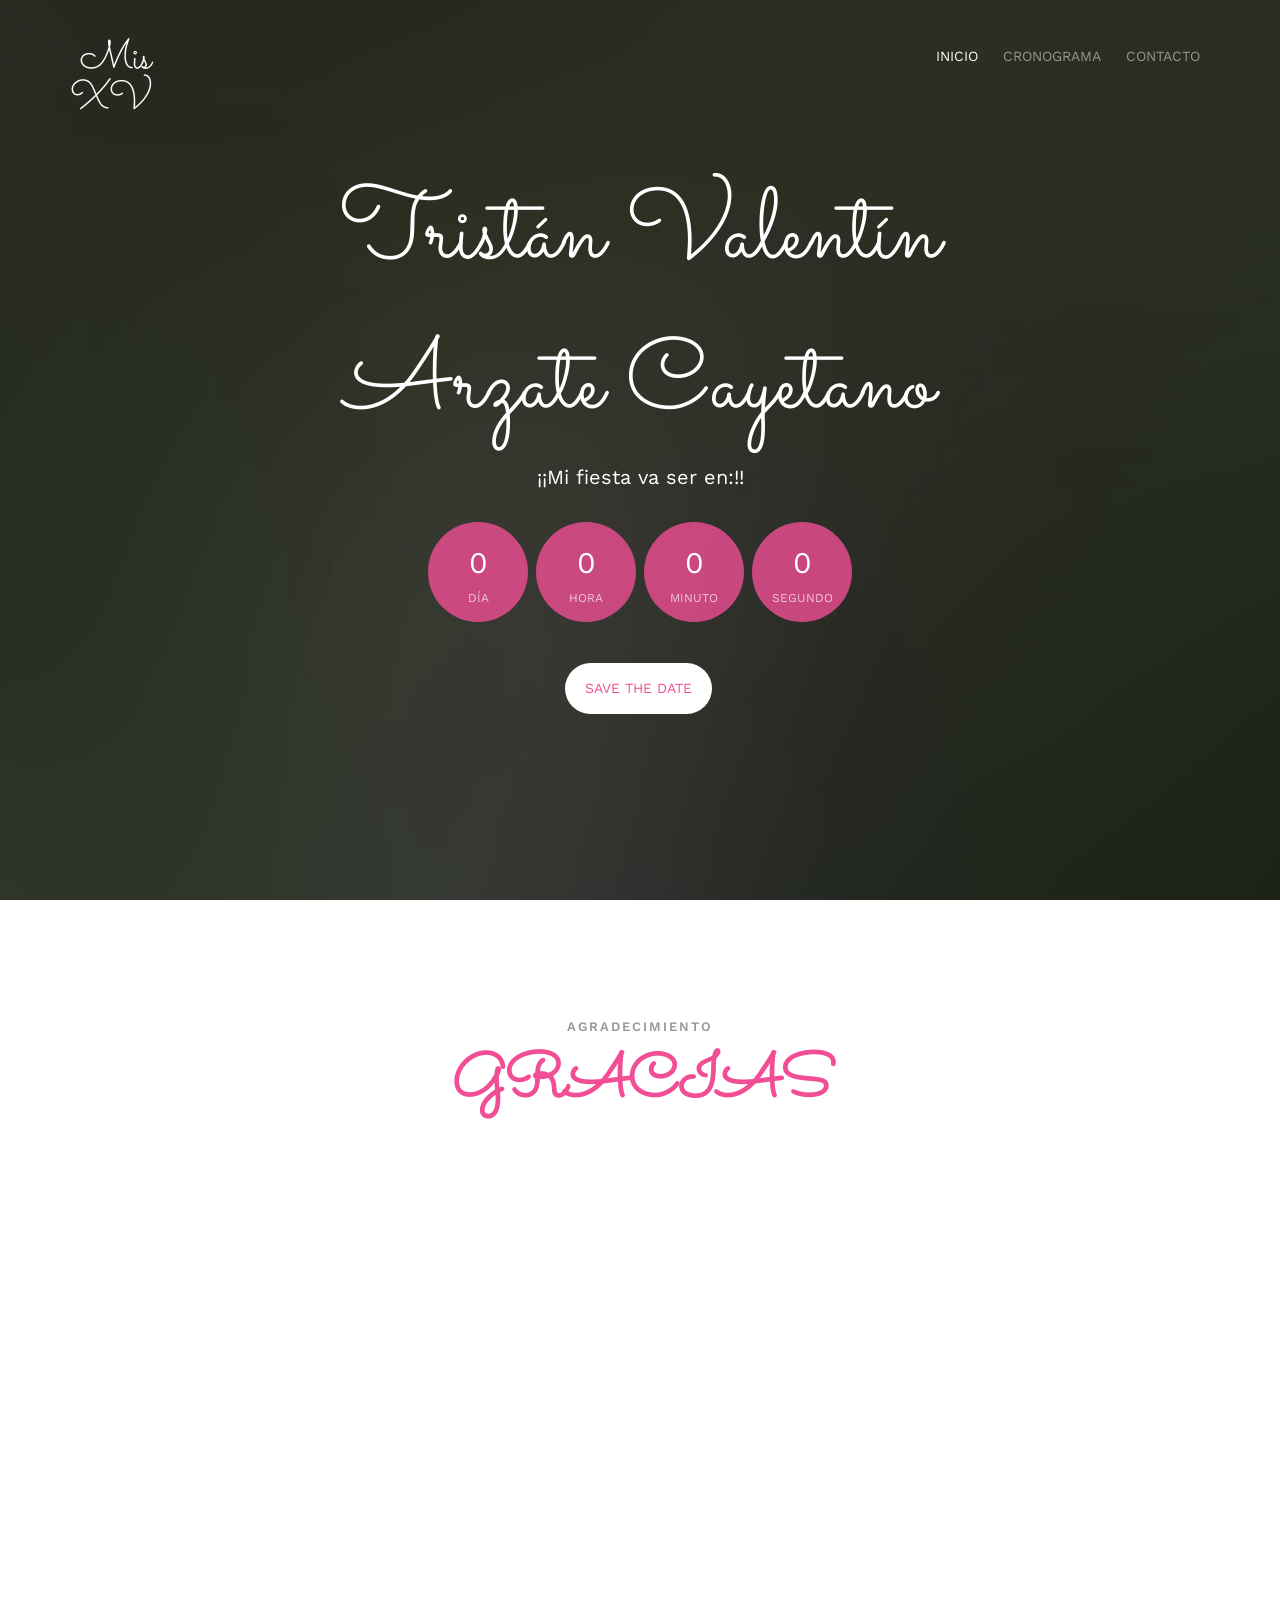
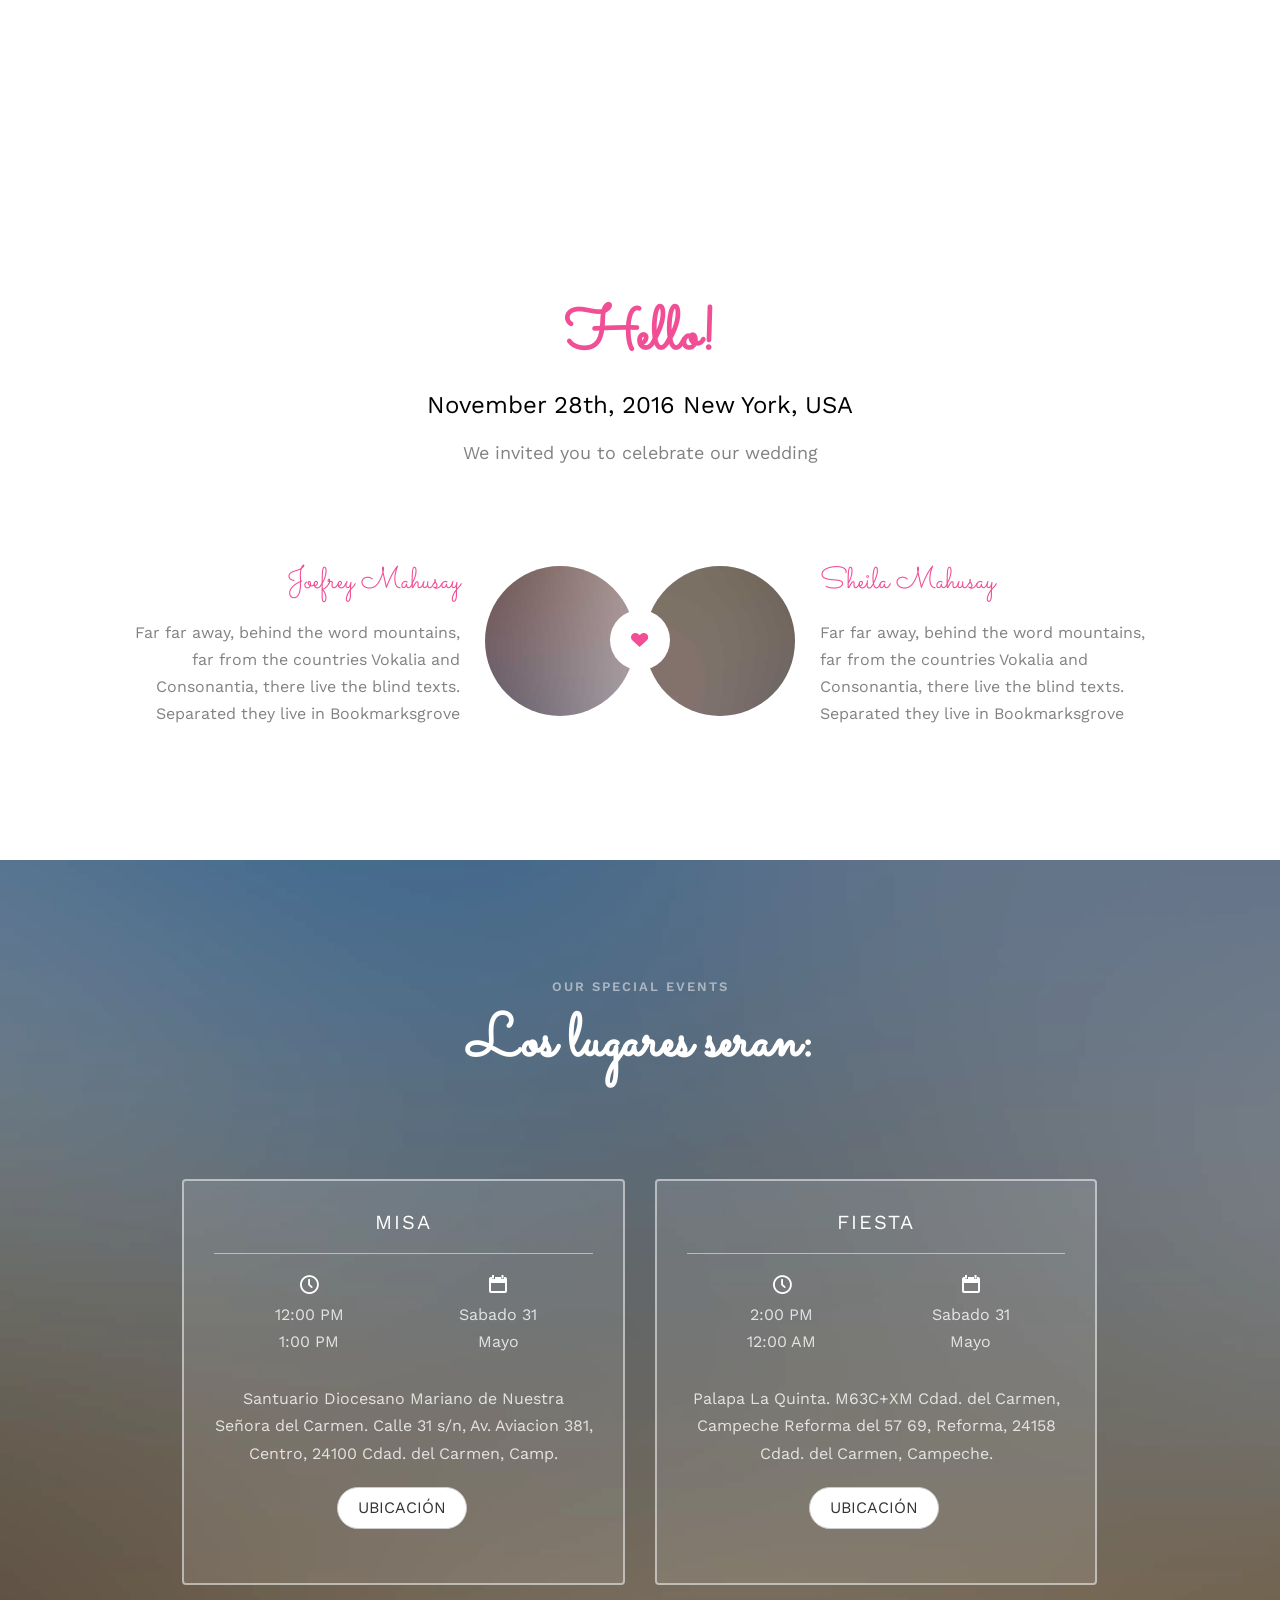
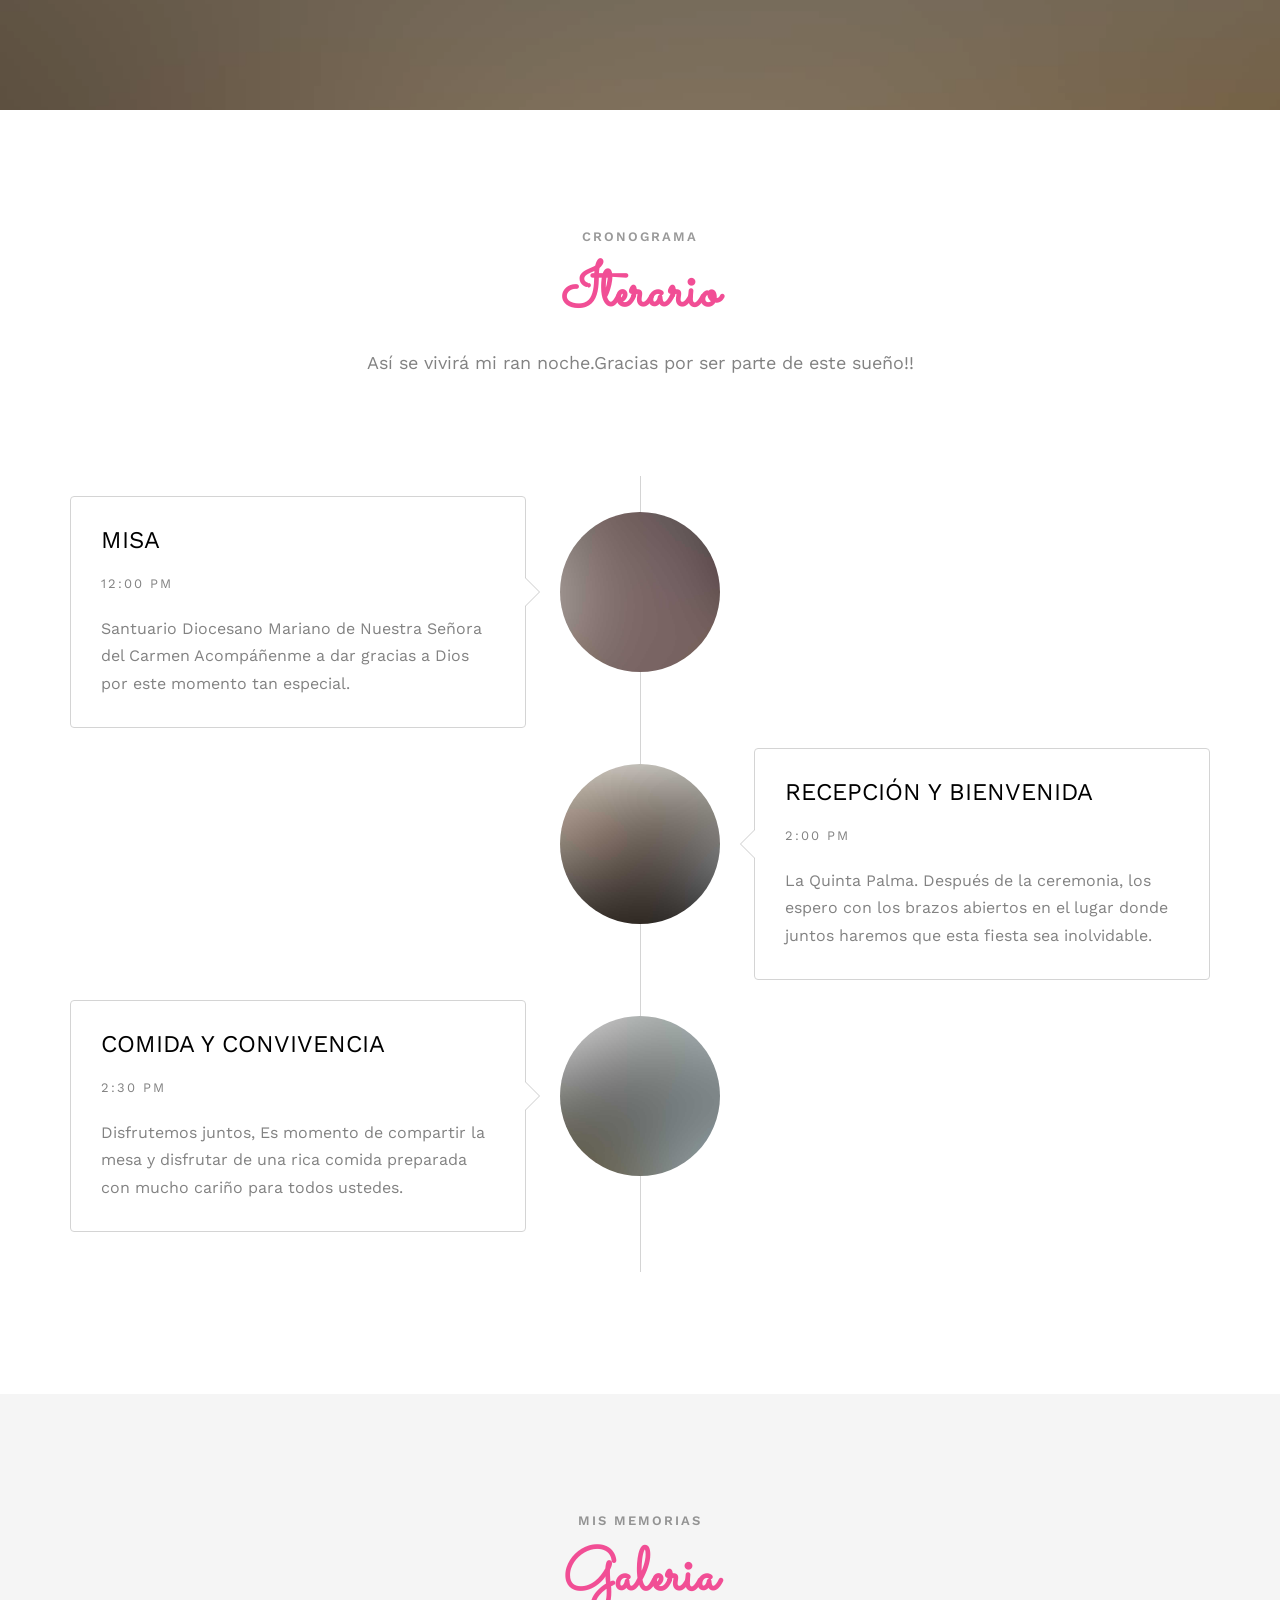
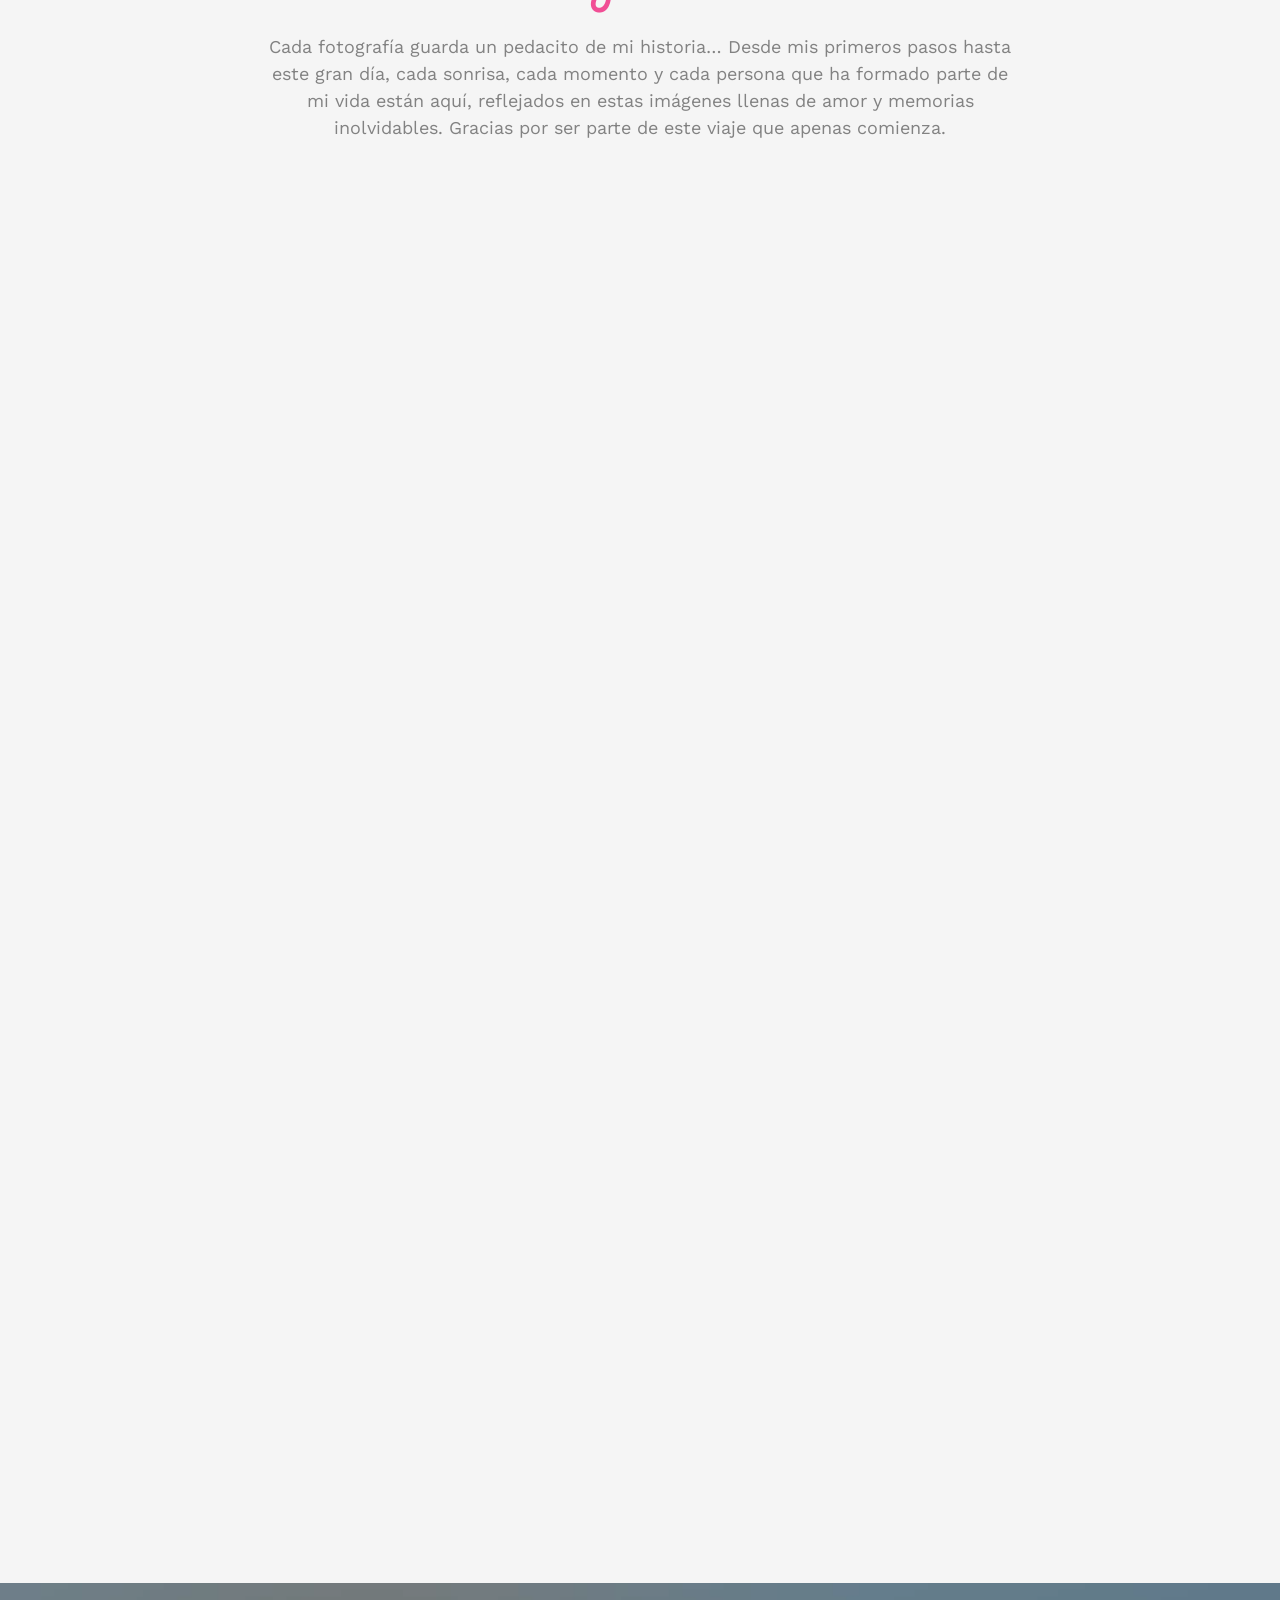
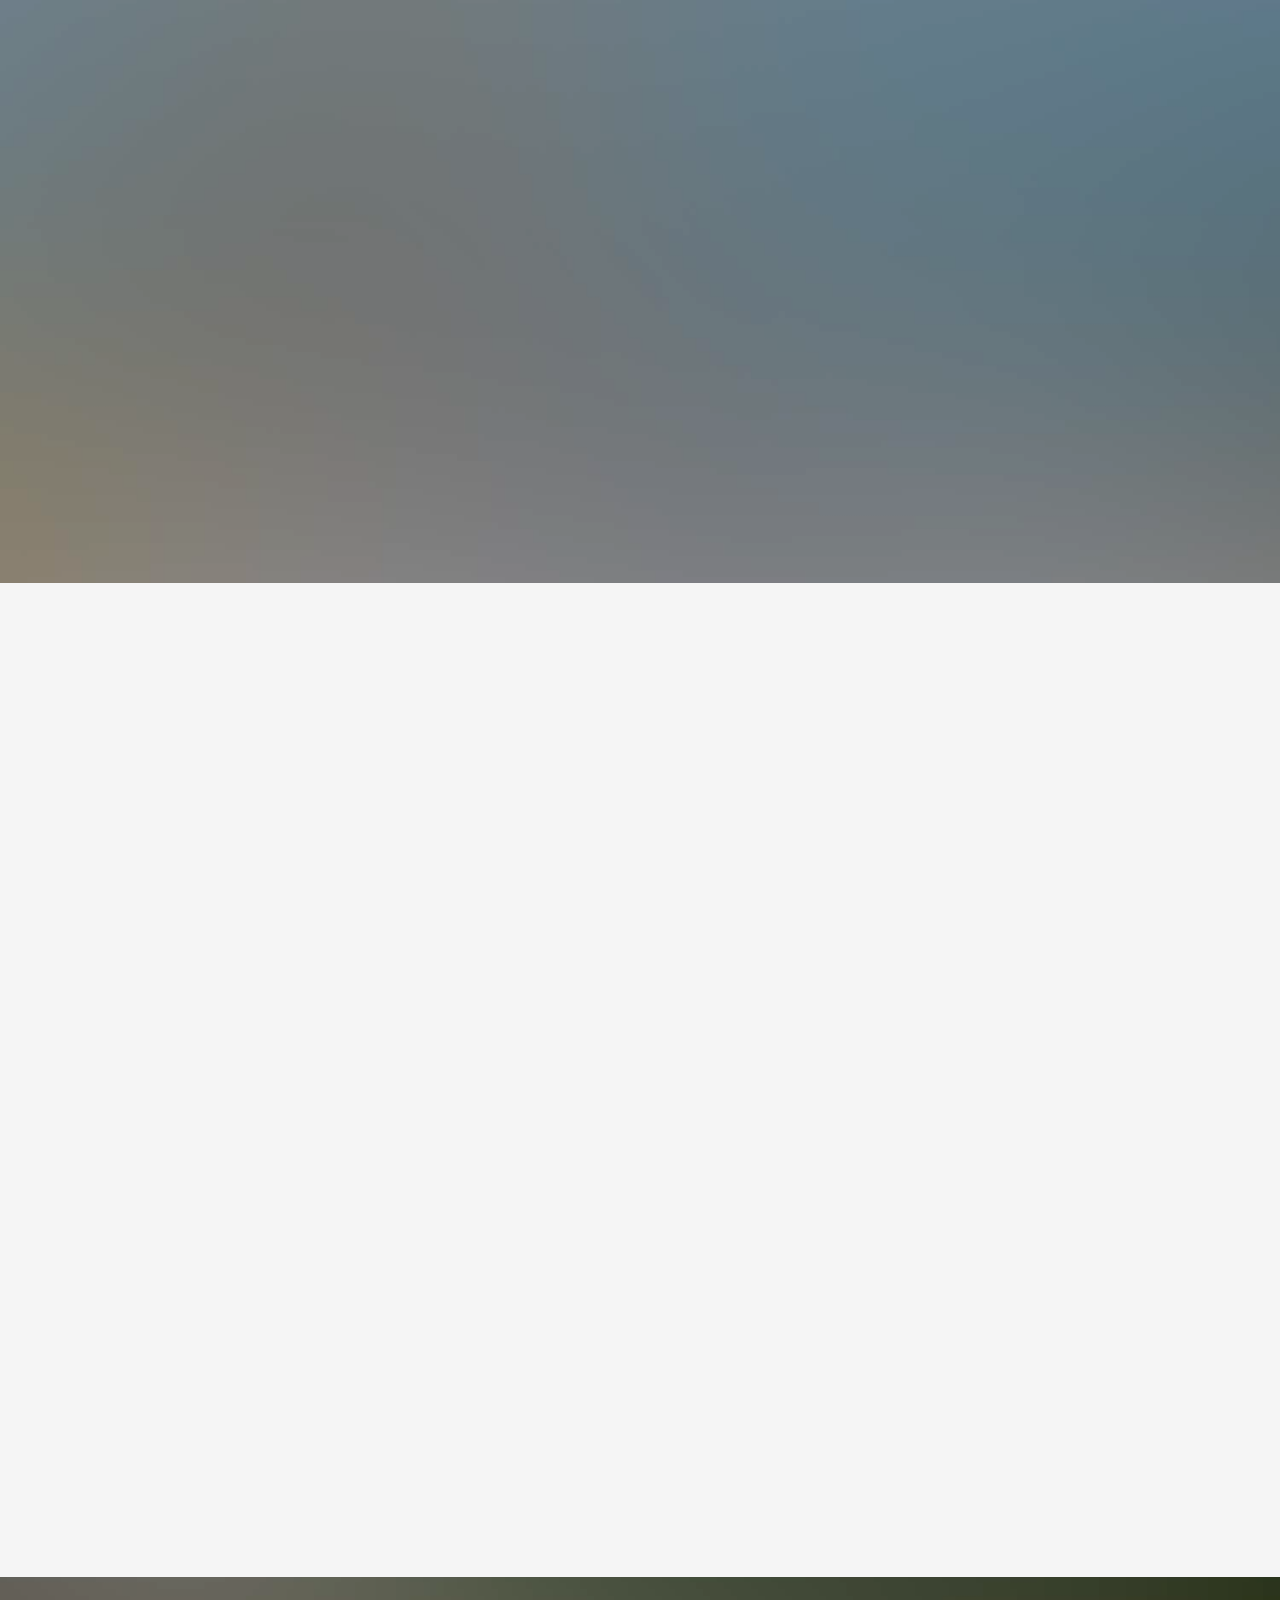
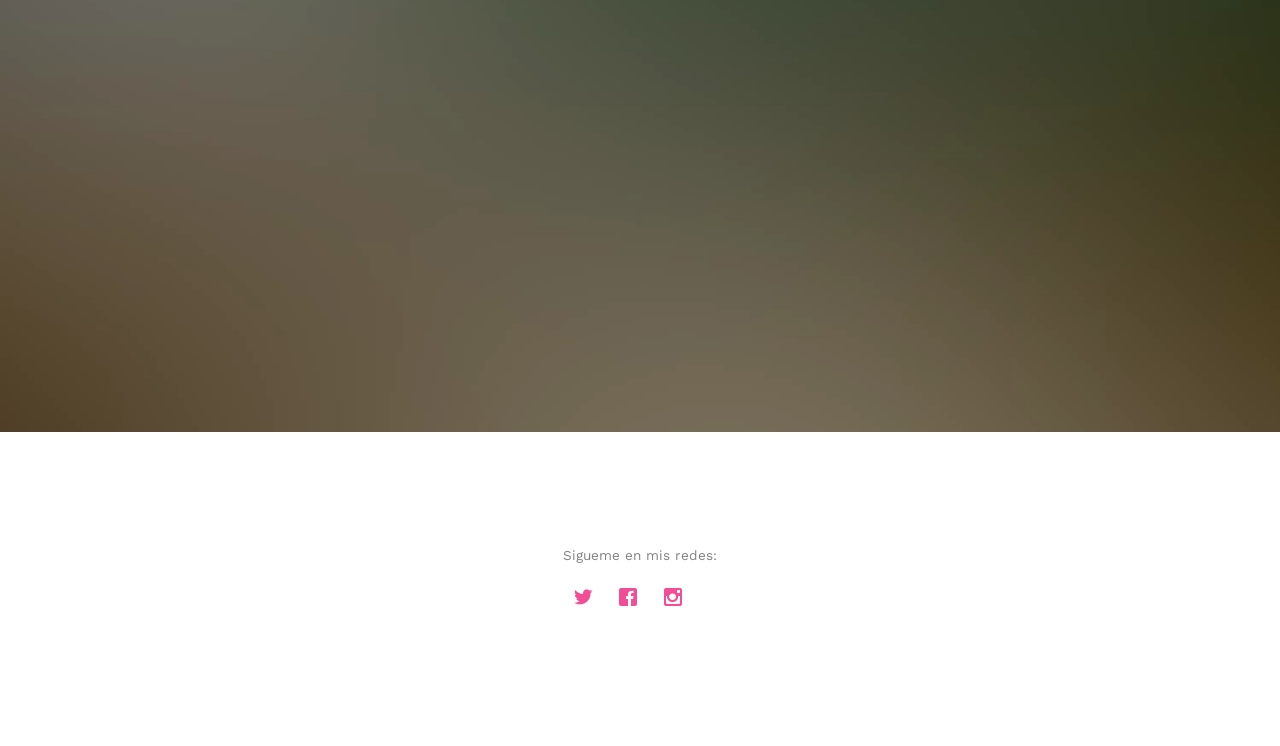
<file: index.html>
<!DOCTYPE html>
<!--[if lt IE 7]>      <html class="no-js lt-ie9 lt-ie8 lt-ie7"> <![endif]-->
<!--[if IE 7]>         <html class="no-js lt-ie9 lt-ie8"> <![endif]-->
<!--[if IE 8]>         <html class="no-js lt-ie9"> <![endif]-->
<!--[if gt IE 8]><!--> <html class="no-js"> <!--<![endif]-->
	<head>
	<meta charset="utf-8">
	<meta http-equiv="X-UA-Compatible" content="IE=edge">
	<title>Mis XV &mdash; 100% Free Fully Responsive HTML5 Template by FREEHTML5.co</title>
	<meta name="viewport" content="width=device-width, initial-scale=1">
	<meta name="description" content="Free HTML5 Template by FREEHTML5.CO" />
	<meta name="keywords" content="free html5, free template, free bootstrap, html5, css3, mobile first, responsive" />
	<meta name="author" content="FREEHTML5.CO" />

  <!-- 
	//////////////////////////////////////////////////////

	

	//////////////////////////////////////////////////////
	 -->

  	<!-- Facebook and Twitter integration -->
	<meta property="og:title" content=""/>
	<meta property="og:image" content=""/>
	<meta property="og:url" content=""/>
	<meta property="og:site_name" content=""/>
	<meta property="og:description" content=""/>
	<meta name="twitter:title" content="" />
	<meta name="twitter:image" content="" />
	<meta name="twitter:url" content="" />
	<meta name="twitter:card" content="" />

	<link href='https://fonts.googleapis.com/css?family=Work+Sans:400,300,600,400italic,700' rel='stylesheet' type='text/css'>
	<link href="https://fonts.googleapis.com/css?family=Sacramento" rel="stylesheet">
	
	<!-- Animate.css -->
	<link rel="stylesheet" href="css/animate.css">
	<!-- Icomoon Icon Fonts-->
	<link rel="stylesheet" href="css/icomoon.css">
	<!-- Bootstrap  -->
	<link rel="stylesheet" href="css/bootstrap.css">

	<!-- Magnific Popup -->
	<link rel="stylesheet" href="css/magnific-popup.css">

	<!-- Owl Carousel  -->
	<link rel="stylesheet" href="css/owl.carousel.min.css">
	<link rel="stylesheet" href="css/owl.theme.default.min.css">

	<!-- Theme style  -->
	<link rel="stylesheet" href="css/style.css">

	<!-- Modernizr JS -->
	<script src="js/modernizr-2.6.2.min.js"></script>
	<!-- FOR IE9 below -->
	<!--[if lt IE 9]>
	<script src="js/respond.min.js"></script>
	<![endif]-->

	</head>
	<body>
		
	<div class="fh5co-loader"></div>
	
	<div id="page">
	<nav class="fh5co-nav" role="navigation">
		<div class="container">
			<div class="row">
				<div class="col-xs-2">
					<div id="fh5co-logo"><a href="index.html">Mis XV<strong></strong></a></div>
				</div>
				<div class="col-xs-10 text-right menu-1">
					<ul>
						<li class="active"><a href="index.html">Inicio</a></li>
						<li><a href="#fh5co-couple-story">Cronograma</a></li>
						<!--<li class="has-dropdown">
							<a href="services.html">Services</a>
							<ul class="dropdown">
								<li><a href="#">Web Design</a></li>
								<li><a href="#">eCommerce</a></li>
								<li><a href="#">Branding</a></li>
								<li><a href="#">API</a></li>
							</ul>
						</li>
						<li class="has-dropdown">
							<a href="gallery.html">Gallery</a>
							<ul class="dropdown">
								<li><a href="#">HTML5</a></li>
								<li><a href="#">CSS3</a></li>
								<li><a href="#">Sass</a></li>
								<li><a href="#">jQuery</a></li>
							</ul>
						</li>-->
						<li><a href="https://wa.me/527121889838" target="_blank">Contacto</a></li>
					</ul>
				</div>
			</div>
			
		</div>
	</nav>

	<header id="fh5co-header" class="fh5co-cover" role="banner" style="background-image:url(images/img_bg_2.jpg);" data-stellar-background-ratio="0.5">
		<div class="overlay"></div>
		<div class="container">
			<div class="row">
				<div class="col-md-8 col-md-offset-2 text-center">
					<div class="display-t">
						<div class="display-tc animate-box" data-animate-effect="fadeIn">
							<h1>Tristán Valentín Arzate Cayetano</h1>
							<h2>¡¡Mi fiesta va ser en:!!</h2>
							<div class="simply-countdown simply-countdown-one"></div>
							<p><a href="#" class="btn btn-default btn-sm">Save the date</a></p>
						</div>
					</div>
				</div>
			</div>
		</div>
	</header>

	<div id="fh5co-testimonial">
		<div class="container">
			<div class="row">
				<div class="row animate-box">
					<div class="col-md-8 col-md-offset-2 text-center fh5co-heading">
						<span>AGRADECIMIENTO</span>
						<h2>GRACIAS</h2>
					</div>
				</div>
				<div class="row">
					<div class="col-md-12 animate-box">
						<div class="wrap-testimony">
							<div class="owl-carousel-fullwidth">
								<div class="item">
									<div class="testimony-slide active text-center">
										<figure>
											<img src="images/couple-1.jpg" alt="user">
										</figure>
										<span>Papás</span>
										<blockquote>
											<p>"Gracias, mamá y papá, por ser mi guía, mi fuerza y mi refugio.
												Por darme su amor cada día, por creer en mí y por hacer posible este momento tan especial.
												Este sueño de mis XV es también suyo, porque lo hemos construido juntos con amor.
												
												Con todo mi corazón, Tristán"</p>
										</blockquote>
									</div>
								</div>
								<div class="item">
									<div class="testimony-slide active text-center">
										<figure>
											<img src="images/couple-2.jpg" alt="user">
										</figure>
										<span>Famila</span>
										<blockquote>
											<p>"Gracias por estar presente en cada paso de mi vida.
												Por su apoyo, sus abrazos y sus palabras que siempre me animan.
												Hoy celebro mis XV años con alegría porque los tengo a ustedes a mi lado.
												
												Con cariño, Tristán."</p>
										</blockquote>
									</div>
								</div>
								<div class="item">
									<div class="testimony-slide active text-center">
										<figure>
											<img src="images/couple-3.jpg" alt="user">
										</figure>
										<span>Invitados</span>
										<blockquote>
											<p>"Gracias por acompañarme en este día tan importante.
												Su presencia ilumina mi fiesta y llena mi corazón de felicidad.
												Espero que esta noche sea tan especial para ustedes como lo es para mí.
												
												Con mucha emoción, Tristán."</p>
										</blockquote>
									</div>
								</div>
							</div>
						</div>
					</div>
				</div>
			</div>
		</div>
	</div>

	<div id="fh5co-couple">
		<div class="container">
			<div class="row">
				<div class="col-md-8 col-md-offset-2 text-center fh5co-heading animate-box">
					<h2>Hello!</h2>
					<h3>November 28th, 2016 New York, USA</h3>
					<p>We invited you to celebrate our wedding</p>
				</div>
			</div>
			<div class="couple-wrap animate-box">
				<div class="couple-half">
					<div class="groom">
						<img src="images/groom.jpg" alt="groom" class="img-responsive">
					</div>
					<div class="desc-groom">
						<h3>Joefrey Mahusay</h3>
						<p>Far far away, behind the word mountains, far from the countries Vokalia and Consonantia, there live the blind texts. Separated they live in Bookmarksgrove</p>
					</div>
				</div>
				<p class="heart text-center"><i class="icon-heart2"></i></p>
				<div class="couple-half">
					<div class="bride">
						<img src="images/bride.jpg" alt="groom" class="img-responsive">
					</div>
					<div class="desc-bride">
						<h3>Sheila Mahusay</h3>
						<p>Far far away, behind the word mountains, far from the countries Vokalia and Consonantia, there live the blind texts. Separated they live in Bookmarksgrove</p>
					</div>
				</div>
			</div>
		</div>
	</div>

	<div id="fh5co-event" class="fh5co-bg" style="background-image:url(images/img_bg_3.jpg);">
		<div class="overlay"></div>
		<div class="container">
			<div class="row">
				<div class="col-md-8 col-md-offset-2 text-center fh5co-heading animate-box">
					<span>Our Special Events</span>
					<h2>Los lugares seran:</h2>
				</div>
			</div>
			<div class="row">
				<div class="display-t">
					<div class="display-tc">
						<div class="col-md-10 col-md-offset-1">
							<div class="col-md-6 col-sm-6 text-center">
								<div class="event-wrap animate-box">
									<h3>Misa</h3>
									<div class="event-col">
										<i class="icon-clock"></i>
										<span>12:00 PM</span>
										<span>1:00 PM</span>
									</div>
									<div class="event-col">
										<i class="icon-calendar"></i>
										<span>Sabado 31</span>
										<span>Mayo</span>
									</div>
								<p>Santuario Diocesano Mariano de Nuestra Señora del Carmen. Calle 31 s/n, Av. Aviacion 381, Centro, 24100 Cdad. del Carmen, Camp.</p>
									<p><a href="https://maps.app.goo.gl/aw6MvXLF7DSbNkbe9" class="btn btn-default btn-sm">UBICACIÓN</a></p>
								</div>
							</div>
							<div class="col-md-6 col-sm-6 text-center">
								<div class="event-wrap animate-box">
									<h3>Fiesta</h3>
									<div class="event-col">
										<i class="icon-clock"></i>
										<span>2:00 PM</span>
										<span>12:00 AM</span>
									</div>
									<div class="event-col">
										<i class="icon-calendar"></i>
										<span>Sabado 31</span>
										<span>Mayo</span>
									</div>
									<p>Palapa La Quinta. M63C+XM Cdad. del Carmen, Campeche Reforma del 57 69, Reforma, 24158 Cdad. del Carmen, Campeche.</p>
									<p><a href="https://maps.app.goo.gl/PUahSH8vD7LzbbPcA" class="btn btn-default btn-sm">UBICACIÓN</a></p>
								</div>
							</div>
						</div>
					</div>
				</div>
			</div>
		</div>
	</div>

	<div id="fh5co-couple-story">
		<div class="container">
			<div class="row">
				<div class="col-md-8 col-md-offset-2 text-center fh5co-heading animate-box">
					<span>Cronograma</span>
					<h2>Iterario</h2>
					<p>Así se vivirá mi ran noche.Gracias por ser parte de este sueño!!</p>
				</div>
			</div>
			<div class="row">
				<div class="col-md-12 col-md-offset-0">
					<ul class="timeline animate-box">
						<li class="animate-box">
							<div class="timeline-badge" style="background-image:url(images/couple-1.jpg);"></div>
							<div class="timeline-panel">
								<div class="timeline-heading">
									<h3 class="timeline-title">MISA</h3>
									<span class="date">12:00 PM</span>
								</div>
								<div class="timeline-body">
									<p>Santuario Diocesano Mariano de Nuestra Señora del Carmen Acompáñenme a dar gracias a Dios por este momento tan especial.</p>
								</div>
							</div>
						</li>
						<li class="timeline-inverted animate-box">
							<div class="timeline-badge" style="background-image:url(images/couple-2.jpg);"></div>
							<div class="timeline-panel">
								<div class="timeline-heading">
									<h3 class="timeline-title">RECEPCIÓN Y BIENVENIDA</h3>
									<span class="date">2:00 PM</span>
								</div>
								<div class="timeline-body">
									<p>La Quinta Palma. Después de la ceremonia, los espero con los brazos abiertos en el lugar donde juntos haremos que esta fiesta sea inolvidable.</p>
								</div>
							</div>
						</li>
						<li class="animate-box">
							<div class="timeline-badge" style="background-image:url(images/couple-3.jpg);"></div>
							<div class="timeline-panel">
								<div class="timeline-heading">
									<h3 class="timeline-title">COMIDA Y CONVIVENCIA</h3>
									<span class="date">2:30 PM</span>
								</div>
								<div class="timeline-body">
									<p>Disfrutemos juntos, Es momento de compartir la mesa y disfrutar de una rica comida preparada con mucho cariño para todos ustedes.</p>
								</div>
							</div>
						</li>
			    	</ul>
				</div>
			</div>
		</div>
	</div>

	<div id="fh5co-gallery" class="fh5co-section-gray">
		<div class="container">
			<div class="row">
				<div class="col-md-8 col-md-offset-2 text-center fh5co-heading animate-box">
					<span>Mis Memorias</span>
					<h2>Galeria</h2>
					<p>Cada fotografía guarda un pedacito de mi historia…
					    Desde mis primeros pasos hasta este gran día, cada sonrisa, cada momento y cada persona que ha formado parte de mi vida están aquí, reflejados en estas imágenes llenas de amor y memorias inolvidables.
						Gracias por ser parte de este viaje que apenas comienza.
					</p>
				</div>
			</div>
			<div class="row row-bottom-padded-md">
				<div class="col-md-12">
					<ul id="fh5co-gallery-list">
						
						<li class="one-third animate-box" data-animate-effect="fadeIn" style="background-image: url(images/gallery-1.jpg); "> 
						<a href="images/gallery-1.jpg">
							<div class="case-studies-summary">
								<span>Niñes</span>
								<h2>Descripcion de la imagen</h2>
							</div>
						</a>
					</li>
					<li class="one-third animate-box" data-animate-effect="fadeIn" style="background-image: url(images/gallery-2.jpg); ">
						<a href="#" class="color-2">
							<div class="case-studies-summary">
								<span>Infancia</span>
								<h2>Descripcion de la imagen</h2>
							</div>
						</a>
					</li>


					<li class="one-third animate-box" data-animate-effect="fadeIn" style="background-image: url(images/gallery-3.jpg); ">
						<a href="#" class="color-3">
							<div class="case-studies-summary">
								<span>Adolecencia</span>
								<h2>Descripcion de la imagen</h2>
							</div>
						</a>
					</li>
					<li class="one-third animate-box" data-animate-effect="fadeIn" style="background-image: url(images/gallery-4.jpg); ">
						<a href="#" class="color-4">
							<div class="case-studies-summary">
								<span>12 Photos</span>
								<h2>Company's Conference Room</h2>
							</div>
						</a>
					</li>

						<li class="one-third animate-box" data-animate-effect="fadeIn" style="background-image: url(images/gallery-5.jpg); ">
							<a href="#" class="color-3">
								<div class="case-studies-summary">
									<span>50 Photos</span>
									<h2>Useful baskets</h2>
								</div>
							</a>
						</li>
						<li class="one-third animate-box" data-animate-effect="fadeIn" style="background-image: url(images/gallery-6.jpg); ">
							<a href="#" class="color-4">
								<div class="case-studies-summary">
									<span>45 Photos</span>
									<h2>Skater man in the road</h2>
								</div>
							</a>
						</li>

						<li class="one-third animate-box" data-animate-effect="fadeIn" style="background-image: url(images/gallery-7.jpg); ">
							<a href="#" class="color-4">
								<div class="case-studies-summary">
									<span>35 Photos</span>
									<h2>Two Glas of Juice</h2>
								</div>
							</a>
						</li>

						<li class="one-third animate-box" data-animate-effect="fadeIn" style="background-image: url(images/gallery-8.jpg); "> 
							<a href="#" class="color-5">
								<div class="case-studies-summary">
									<span>90 Photos</span>
									<h2>Timer starts now!</h2>
								</div>
							</a>
						</li>
						<li class="one-third animate-box" data-animate-effect="fadeIn" style="background-image: url(images/gallery-9.jpg); ">
							<a href="#" class="color-6">
								<div class="case-studies-summary">
									<span>56 Photos</span>
									<h2>Beautiful sunset</h2>
								</div>
							</a>
						</li>
					</ul>		
				</div>
			</div>
		</div>
	</div>

	<div id="fh5co-counter" class="fh5co-bg fh5co-counter" style="background-image:url(images/img_bg_5.jpg);">
		<div class="overlay"></div>
		<div class="container">
			<div class="row">
				<div class="display-t">
					<div class="display-tc">
						<div class="col-md-3 col-sm-6 animate-box">
							<div class="feature-center">
								<span class="icon">
									<i class="icon-users"></i>
								</span>

								<span class="counter js-counter" data-from="0" data-to="500" data-speed="5000" data-refresh-interval="50">1</span>
								<span class="counter-label">Estimated Guest</span>

							</div>
						</div>
						<div class="col-md-3 col-sm-6 animate-box">
							<div class="feature-center">
								<span class="icon">
									<i class="icon-user"></i>
								</span>

								<span class="counter js-counter" data-from="0" data-to="1000" data-speed="5000" data-refresh-interval="50">1</span>
								<span class="counter-label">We Catter</span>
							</div>
						</div>
						<div class="col-md-3 col-sm-6 animate-box">
							<div class="feature-center">
								<span class="icon">
									<i class="icon-calendar"></i>
								</span>
								<span class="counter js-counter" data-from="0" data-to="402" data-speed="5000" data-refresh-interval="50">1</span>
								<span class="counter-label">Events Done</span>
							</div>
						</div>
						<div class="col-md-3 col-sm-6 animate-box">
							<div class="feature-center">
								<span class="icon">
									<i class="icon-clock"></i>
								</span>

								<span class="counter js-counter" data-from="0" data-to="2345" data-speed="5000" data-refresh-interval="50">1</span>
								<span class="counter-label">Hours Spent</span>

							</div>
						</div>
					</div>
				</div>
			</div>
		</div>
	</div>

	<div id="fh5co-services" class="fh5co-section-gray">
		<div class="container">
			
			<div class="row animate-box">
				<div class="col-md-8 col-md-offset-2 text-center fh5co-heading">
					<h2>We Offer Services</h2>
					<p>Dignissimos asperiores vitae velit veniam totam fuga molestias accusamus alias autem provident. Odit ab aliquam dolor eius.</p>
					<p><a href="https://mesaderegalos.liverpool.com.mx/milistaderegalos/51654977" class="btn btn-default btn-sm">Regalar</a></p>
				</div>
			</div>

			<div class="row">
				<div class="col-md-6 animate-box">
					<div class="fh5co-video fh5co-bg" style="background-image: url(images/img_bg_3.jpg); ">
						<a href="https://vimeo.com/channels/staffpicks/93951774" class="popup-vimeo"><i class="icon-video2"></i></a>
						<div class="overlay"></div>
					</div>
				</div>
			</div>

			
		</div>
	</div>


	<div id="fh5co-started" class="fh5co-bg" style="background-image:url(images/img_bg_4.jpg);">
		<div class="overlay"></div>
		<div class="container">
			<div class="row animate-box">
				<div class="col-md-8 col-md-offset-2 text-center fh5co-heading">
					<h2>Are You Attending?</h2>
					<p>Please Fill-up the form to notify you that you're attending. Thanks.</p>
				</div>
			</div>
			<div class="row animate-box">
				<div class="col-md-10 col-md-offset-1">
					<form class="form-inline">
						<div class="col-md-4 col-sm-4">
							<div class="form-group">
								<label for="name" class="sr-only">Name</label>
								<input type="name" class="form-control" id="name" placeholder="Name">
							</div>
						</div>
						<div class="col-md-4 col-sm-4">
							<div class="form-group">
								<label for="email" class="sr-only">Email</label>
								<input type="email" class="form-control" id="email" placeholder="Email">
							</div>
						</div>
						<div class="col-md-4 col-sm-4">
							<button type="submit" class="btn btn-default btn-block">I am Attending</button>
						</div>
					</form>
				</div>
			</div>
		</div>
	</div>

	<footer id="fh5co-footer" role="contentinfo">
		<div class="container">

			<div class="row copyright">
				<div class="col-md-12 text-center">
					<p>
						<small class="block">Sigueme en mis redes:</small> 
						<!--<small class="block">Designed by <a href="http://freehtml5.co/" target="_blank">FREEHTML5.co</a> Demo Images: <a href="http://unsplash.co/" target="_blank">Unsplash</a></small>-->
					</p>
					<p>
						<ul class="fh5co-social-icons">
							<li><a href="#"><i class="icon-twitter"></i></a></li>
							<li><a href="#"><i class="icon-facebook"></i></a></li>
							<li><a href="#"><i class="icon-instagram"></i></a></li>
							<li><a href="#"><i class="icon-whatsapp"></i></a></li>
						</ul>
					</p>
				</div>
			</div>

		</div>
	</footer>
	</div>

	<div class="gototop js-top">
		<a href="#" class="js-gotop"><i class="icon-arrow-up"></i></a>
	</div>
	
	<!-- jQuery -->
	<script src="js/jquery.min.js"></script>
	<!-- jQuery Easing -->
	<script src="js/jquery.easing.1.3.js"></script>
	<!-- Bootstrap -->
	<script src="js/bootstrap.min.js"></script>
	<!-- Waypoints -->
	<script src="js/jquery.waypoints.min.js"></script>
	<!-- Carousel -->
	<script src="js/owl.carousel.min.js"></script>
	<!-- countTo -->
	<script src="js/jquery.countTo.js"></script>

	<!-- Stellar -->
	<script src="js/jquery.stellar.min.js"></script>
	<!-- Magnific Popup -->
	<script src="js/jquery.magnific-popup.min.js"></script>
	<script src="js/magnific-popup-options.js"></script>

	<!-- // <script src="https://cdnjs.cloudflare.com/ajax/libs/prism/0.0.1/prism.min.js"></script> -->
	<script src="js/simplyCountdown.js"></script>
	<!-- Main -->
	<script src="js/main.js"></script>

	<script>
    var d = new Date(new Date().getTime() + 200 * 120 * 120 * 2000);

    // default example
    simplyCountdown('.simply-countdown-one', {
    year: 2025,
    month: 5,
    day: 30,
    hours: 29,
    minutes: 60,
    seconds: 0
});

    //jQuery example
    $('#simply-countdown-losange').simplyCountdown({
        year: d.getFullYear(),
        month: d.getMonth() + 1,
        day: d.getDate(),
        enableUtc: false
    });
</script>

	</body>
</html>
</file>
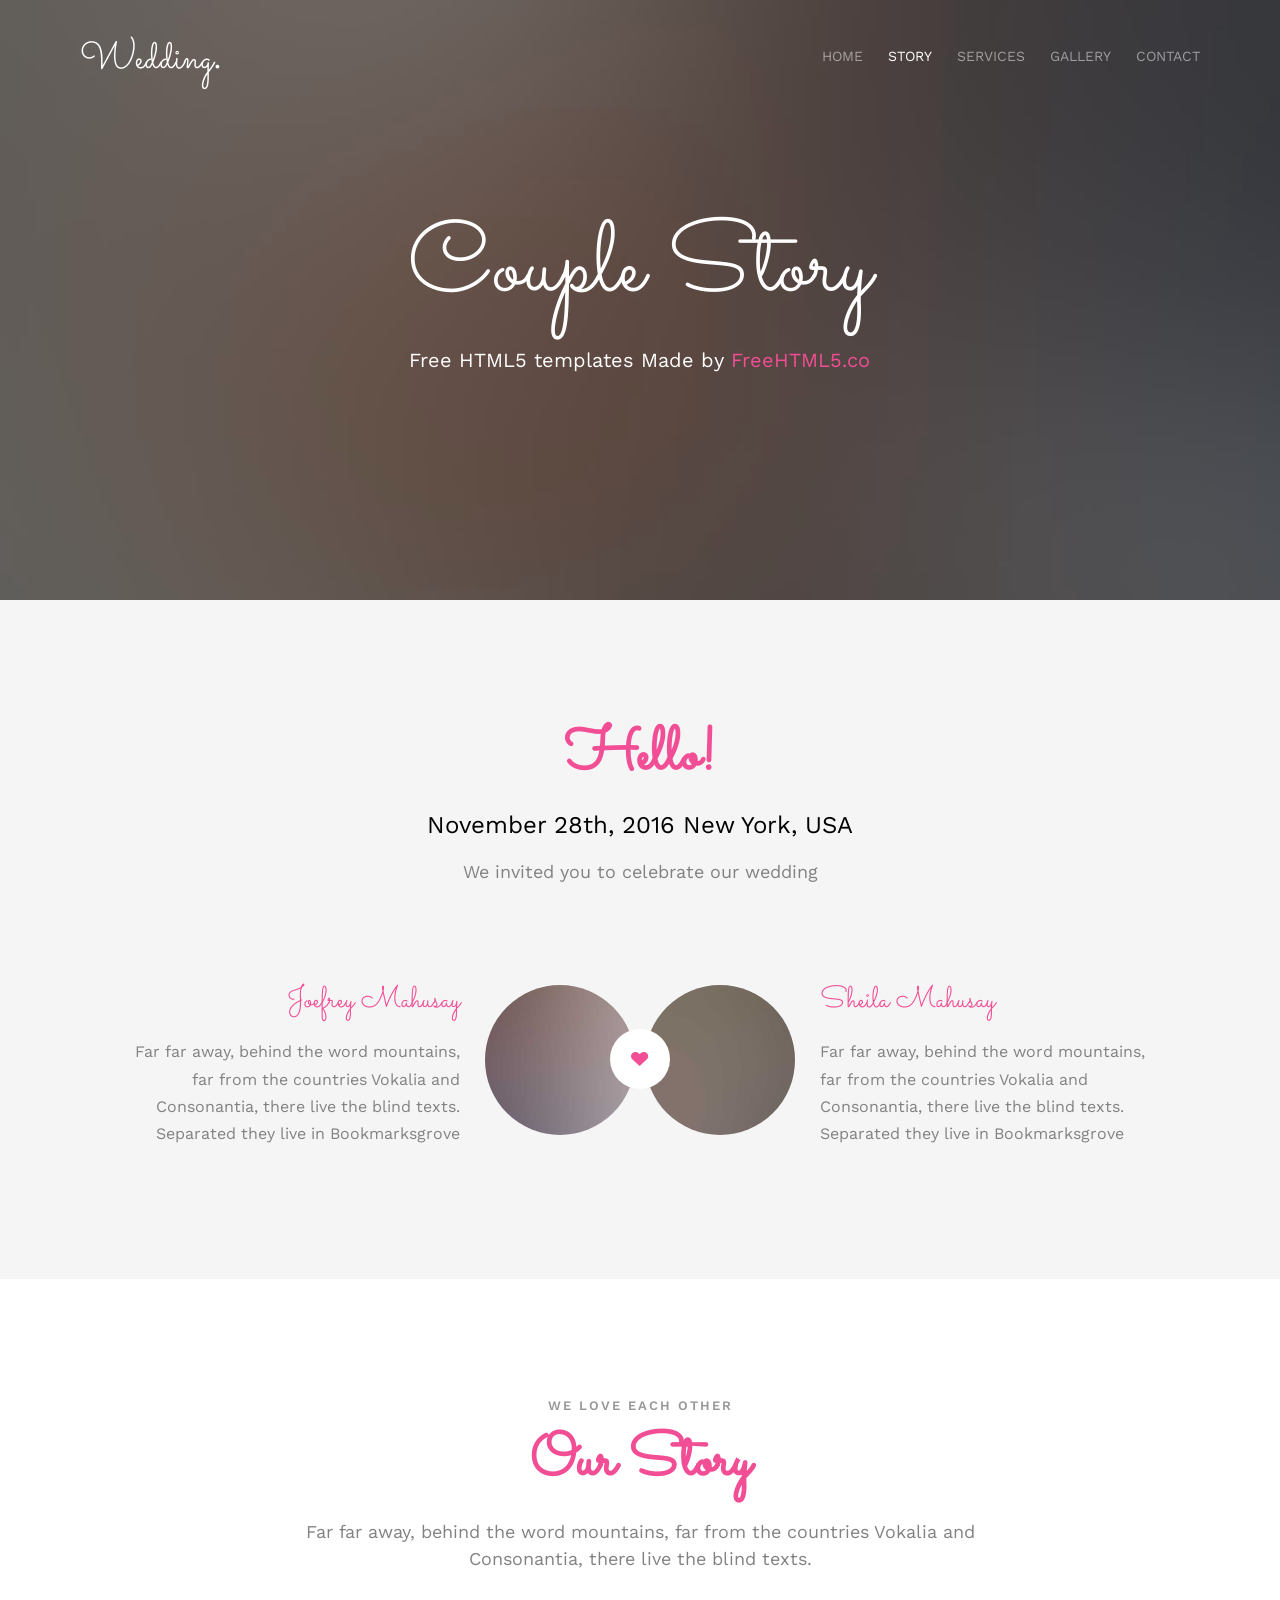
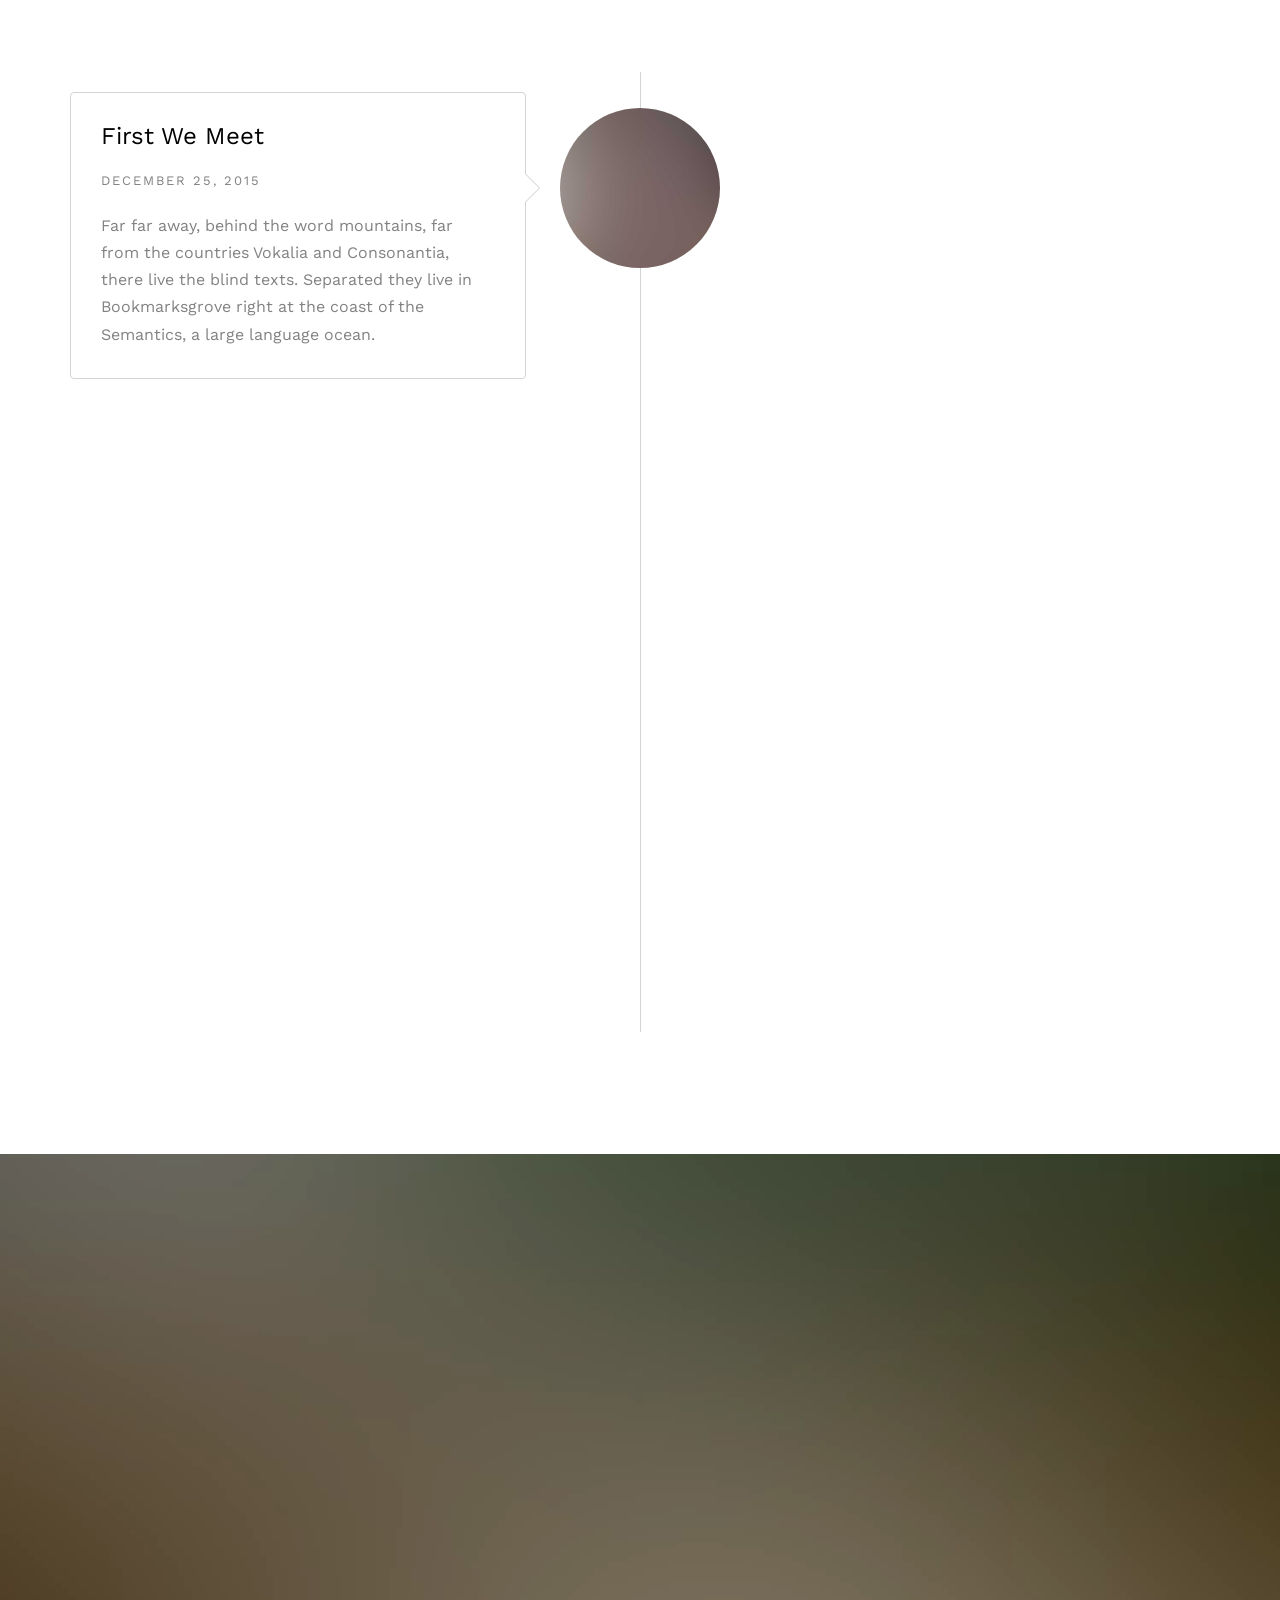
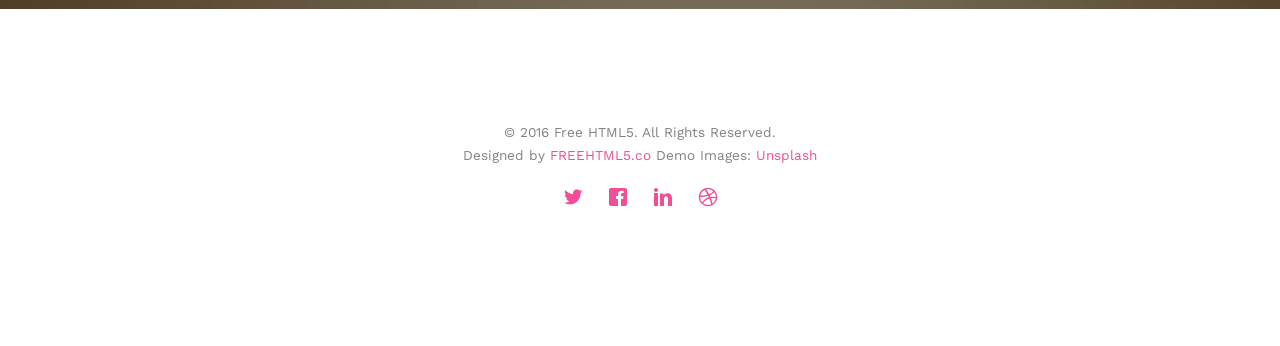
<file: about.html>
<!DOCTYPE html>
<!--[if lt IE 7]>      <html class="no-js lt-ie9 lt-ie8 lt-ie7"> <![endif]-->
<!--[if IE 7]>         <html class="no-js lt-ie9 lt-ie8"> <![endif]-->
<!--[if IE 8]>         <html class="no-js lt-ie9"> <![endif]-->
<!--[if gt IE 8]><!--> <html class="no-js"> <!--<![endif]-->
	<head>
	<meta charset="utf-8">
	<meta http-equiv="X-UA-Compatible" content="IE=edge">
	<title>Wedding &mdash; 100% Free Fully Responsive HTML5 Template by FREEHTML5.co</title>
	<meta name="viewport" content="width=device-width, initial-scale=1">
	<meta name="description" content="Free HTML5 Template by FREEHTML5.CO" />
	<meta name="keywords" content="free html5, free template, free bootstrap, html5, css3, mobile first, responsive" />
	<meta name="author" content="FREEHTML5.CO" />

  <!-- 
	//////////////////////////////////////////////////////

	FREE HTML5 TEMPLATE 
	DESIGNED & DEVELOPED by FREEHTML5.CO
		
	Website: 		http://freehtml5.co/
	Email: 			info@freehtml5.co
	Twitter: 		http://twitter.com/fh5co
	Facebook: 		https://www.facebook.com/fh5co

	//////////////////////////////////////////////////////
	 -->

  	<!-- Facebook and Twitter integration -->
	<meta property="og:title" content=""/>
	<meta property="og:image" content=""/>
	<meta property="og:url" content=""/>
	<meta property="og:site_name" content=""/>
	<meta property="og:description" content=""/>
	<meta name="twitter:title" content="" />
	<meta name="twitter:image" content="" />
	<meta name="twitter:url" content="" />
	<meta name="twitter:card" content="" />

	<link href='https://fonts.googleapis.com/css?family=Work+Sans:400,300,600,400italic,700' rel='stylesheet' type='text/css'>
	<link href="https://fonts.googleapis.com/css?family=Sacramento" rel="stylesheet">
	
	<!-- Animate.css -->
	<link rel="stylesheet" href="css/animate.css">
	<!-- Icomoon Icon Fonts-->
	<link rel="stylesheet" href="css/icomoon.css">
	<!-- Bootstrap  -->
	<link rel="stylesheet" href="css/bootstrap.css">

	<!-- Magnific Popup -->
	<link rel="stylesheet" href="css/magnific-popup.css">

	<!-- Owl Carousel  -->
	<link rel="stylesheet" href="css/owl.carousel.min.css">
	<link rel="stylesheet" href="css/owl.theme.default.min.css">

	<!-- Theme style  -->
	<link rel="stylesheet" href="css/style.css">

	<!-- Modernizr JS -->
	<script src="js/modernizr-2.6.2.min.js"></script>
	<!-- FOR IE9 below -->
	<!--[if lt IE 9]>
	<script src="js/respond.min.js"></script>
	<![endif]-->

	</head>
	<body>
		
	<div class="fh5co-loader"></div>
	
	<div id="page">
	<nav class="fh5co-nav" role="navigation">
		<div class="container">
			<div class="row">
				<div class="col-xs-2">
					<div id="fh5co-logo"><a href="index.html">Wedding<strong>.</strong></a></div>
				</div>
				<div class="col-xs-10 text-right menu-1">
					<ul>
						<li><a href="index.html">Home</a></li>
						<li class="active"><a href="about.html">Story</a></li>
						<li class="has-dropdown">
							<a href="services.html">Services</a>
							<ul class="dropdown">
								<li><a href="#">Web Design</a></li>
								<li><a href="#">eCommerce</a></li>
								<li><a href="#">Branding</a></li>
								<li><a href="#">API</a></li>
							</ul>
						</li>
						<li class="has-dropdown">
							<a href="gallery.html">Gallery</a>
							<ul class="dropdown">
								<li><a href="#">HTML5</a></li>
								<li><a href="#">CSS3</a></li>
								<li><a href="#">Sass</a></li>
								<li><a href="#">jQuery</a></li>
							</ul>
						</li>
						<li><a href="contact.html">Contact</a></li>
					</ul>
				</div>
			</div>
			
		</div>
	</nav>

	<header id="fh5co-header" class="fh5co-cover fh5co-cover-sm" role="banner" style="background-image:url(images/img_bg_1.jpg);">
		<div class="overlay"></div>
		<div class="fh5co-container">
			<div class="row">
				<div class="col-md-8 col-md-offset-2 text-center">
					<div class="display-t">
						<div class="display-tc animate-box" data-animate-effect="fadeIn">
							<h1>Couple Story</h1>
							<h2>Free HTML5 templates Made by <a href="http://freehtml5.co" target="_blank">FreeHTML5.co</a></h2>
						</div>
					</div>
				</div>
			</div>
		</div>
	</header>

	<div id="fh5co-couple" class="fh5co-section-gray">
		<div class="container">
			<div class="row">
				<div class="col-md-8 col-md-offset-2 text-center fh5co-heading animate-box">
					<h2>Hello!</h2>
					<h3>November 28th, 2016 New York, USA</h3>
					<p>We invited you to celebrate our wedding</p>
				</div>
			</div>
			<div class="couple-wrap animate-box">
				<div class="couple-half">
					<div class="groom">
						<img src="images/groom.jpg" alt="groom" class="img-responsive">
					</div>
					<div class="desc-groom">
						<h3>Joefrey Mahusay</h3>
						<p>Far far away, behind the word mountains, far from the countries Vokalia and Consonantia, there live the blind texts. Separated they live in Bookmarksgrove</p>
					</div>
				</div>
				<p class="heart text-center"><i class="icon-heart2"></i></p>
				<div class="couple-half">
					<div class="bride">
						<img src="images/bride.jpg" alt="groom" class="img-responsive">
					</div>
					<div class="desc-bride">
						<h3>Sheila Mahusay</h3>
						<p>Far far away, behind the word mountains, far from the countries Vokalia and Consonantia, there live the blind texts. Separated they live in Bookmarksgrove</p>
					</div>
				</div>
			</div>
		</div>
	</div>

	<div id="fh5co-couple-story">
		<div class="container">
			<div class="row">
				<div class="col-md-8 col-md-offset-2 text-center fh5co-heading animate-box">
					<span>We Love Each Other</span>
					<h2>Our Story</h2>
					<p>Far far away, behind the word mountains, far from the countries Vokalia and Consonantia, there live the blind texts.</p>
				</div>
			</div>
			<div class="row">
				<div class="col-md-12 col-md-offset-0">
					<ul class="timeline animate-box">
						<li class="animate-box">
							<div class="timeline-badge" style="background-image:url(images/couple-1.jpg);"></div>
							<div class="timeline-panel">
								<div class="timeline-heading">
									<h3 class="timeline-title">First We Meet</h3>
									<span class="date">December 25, 2015</span>
								</div>
								<div class="timeline-body">
									<p>Far far away, behind the word mountains, far from the countries Vokalia and Consonantia, there live the blind texts. Separated they live in Bookmarksgrove right at the coast of the Semantics, a large language ocean.</p>
								</div>
							</div>
						</li>
						<li class="timeline-inverted animate-box">
							<div class="timeline-badge" style="background-image:url(images/couple-2.jpg);"></div>
							<div class="timeline-panel">
								<div class="timeline-heading">
									<h3 class="timeline-title">First Date</h3>
									<span class="date">December 28, 2015</span>
								</div>
								<div class="timeline-body">
									<p>Far far away, behind the word mountains, far from the countries Vokalia and Consonantia, there live the blind texts. Separated they live in Bookmarksgrove right at the coast of the Semantics, a large language ocean.</p>
								</div>
							</div>
						</li>
						<li class="animate-box">
							<div class="timeline-badge" style="background-image:url(images/couple-3.jpg);"></div>
							<div class="timeline-panel">
								<div class="timeline-heading">
									<h3 class="timeline-title">In A Relationship</h3>
									<span class="date">January 1, 2016</span>
								</div>
								<div class="timeline-body">
									<p>Far far away, behind the word mountains, far from the countries Vokalia and Consonantia, there live the blind texts. Separated they live in Bookmarksgrove right at the coast of the Semantics, a large language ocean.</p>
								</div>
							</div>
						</li>
			    	</ul>
				</div>
			</div>
		</div>
	</div>

	<div id="fh5co-started" class="fh5co-bg" style="background-image:url(images/img_bg_4.jpg);">
		<div class="overlay"></div>
		<div class="container">
			<div class="row animate-box">
				<div class="col-md-8 col-md-offset-2 text-center fh5co-heading">
					<h2>Are You Attending?</h2>
					<p>Please Fill-up the form to notify you that you're attending. Thanks.</p>
				</div>
			</div>
			<div class="row animate-box">
				<div class="col-md-10 col-md-offset-1">
					<form class="form-inline">
						<div class="col-md-4 col-sm-4">
							<div class="form-group">
								<label for="name" class="sr-only">Name</label>
								<input type="name" class="form-control" id="name" placeholder="Name">
							</div>
						</div>
						<div class="col-md-4 col-sm-4">
							<div class="form-group">
								<label for="email" class="sr-only">Email</label>
								<input type="email" class="form-control" id="email" placeholder="Email">
							</div>
						</div>
						<div class="col-md-4 col-sm-4">
							<button type="submit" class="btn btn-default btn-block">I am Attending</button>
						</div>
					</form>
				</div>
			</div>
		</div>
	</div>

	<footer id="fh5co-footer" role="contentinfo">
		<div class="container">
			<!-- <div class="row row-pb-md">
				<div class="col-md-4 fh5co-widget">
					<h3>The Company</h3>
					<p>Facilis ipsum reprehenderit nemo molestias. Aut cum mollitia reprehenderit. Eos cumque dicta adipisci architecto culpa amet.</p>
					<p><a href="#">Learn More</a></p>
				</div>
				<div class="col-md-2 col-sm-4 col-xs-6 col-md-push-1">
					<ul class="fh5co-footer-links">
						<li><a href="#">About</a></li>
						<li><a href="#">Help</a></li>
						<li><a href="#">Contact</a></li>
						<li><a href="#">Terms</a></li>
						<li><a href="#">Meetups</a></li>
					</ul>
				</div>

				<div class="col-md-2 col-sm-4 col-xs-6 col-md-push-1">
					<ul class="fh5co-footer-links">
						<li><a href="#">Shop</a></li>
						<li><a href="#">Privacy</a></li>
						<li><a href="#">Testimonials</a></li>
						<li><a href="#">Handbook</a></li>
						<li><a href="#">Held Desk</a></li>
					</ul>
				</div>

				<div class="col-md-2 col-sm-4 col-xs-6 col-md-push-1">
					<ul class="fh5co-footer-links">
						<li><a href="#">Find Designers</a></li>
						<li><a href="#">Find Deelopers</a></li>
						<li><a href="#">Teams</a></li>
						<li><a href="#">Advertise</a></li>
						<li><a href="#">API</a></li>
					</ul>
				</div>
			</div> -->

			<div class="row copyright">
				<div class="col-md-12 text-center">
					<p>
						<small class="block">&copy; 2016 Free HTML5. All Rights Reserved.</small> 
						<small class="block">Designed by <a href="http://freehtml5.co/" target="_blank">FREEHTML5.co</a> Demo Images: <a href="http://unsplash.co/" target="_blank">Unsplash</a></small>
					</p>
					<p>
						<ul class="fh5co-social-icons">
							<li><a href="#"><i class="icon-twitter"></i></a></li>
							<li><a href="#"><i class="icon-facebook"></i></a></li>
							<li><a href="#"><i class="icon-linkedin"></i></a></li>
							<li><a href="#"><i class="icon-dribbble"></i></a></li>
						</ul>
					</p>
				</div>
			</div>

		</div>
	</footer>
	</div>

	<div class="gototop js-top">
		<a href="#" class="js-gotop"><i class="icon-arrow-up"></i></a>
	</div>
	
	<!-- jQuery -->
	<script src="js/jquery.min.js"></script>
	<!-- jQuery Easing -->
	<script src="js/jquery.easing.1.3.js"></script>
	<!-- Bootstrap -->
	<script src="js/bootstrap.min.js"></script>
	<!-- Waypoints -->
	<script src="js/jquery.waypoints.min.js"></script>
	<!-- Carousel -->
	<script src="js/owl.carousel.min.js"></script>
	<!-- countTo -->
	<script src="js/jquery.countTo.js"></script>

	<!-- Stellar -->
	<script src="js/jquery.stellar.min.js"></script>
	<!-- Magnific Popup -->
	<script src="js/jquery.magnific-popup.min.js"></script>
	<script src="js/magnific-popup-options.js"></script>

	<!-- Main -->
	<script src="js/main.js"></script>

	</body>
</html>
</file>
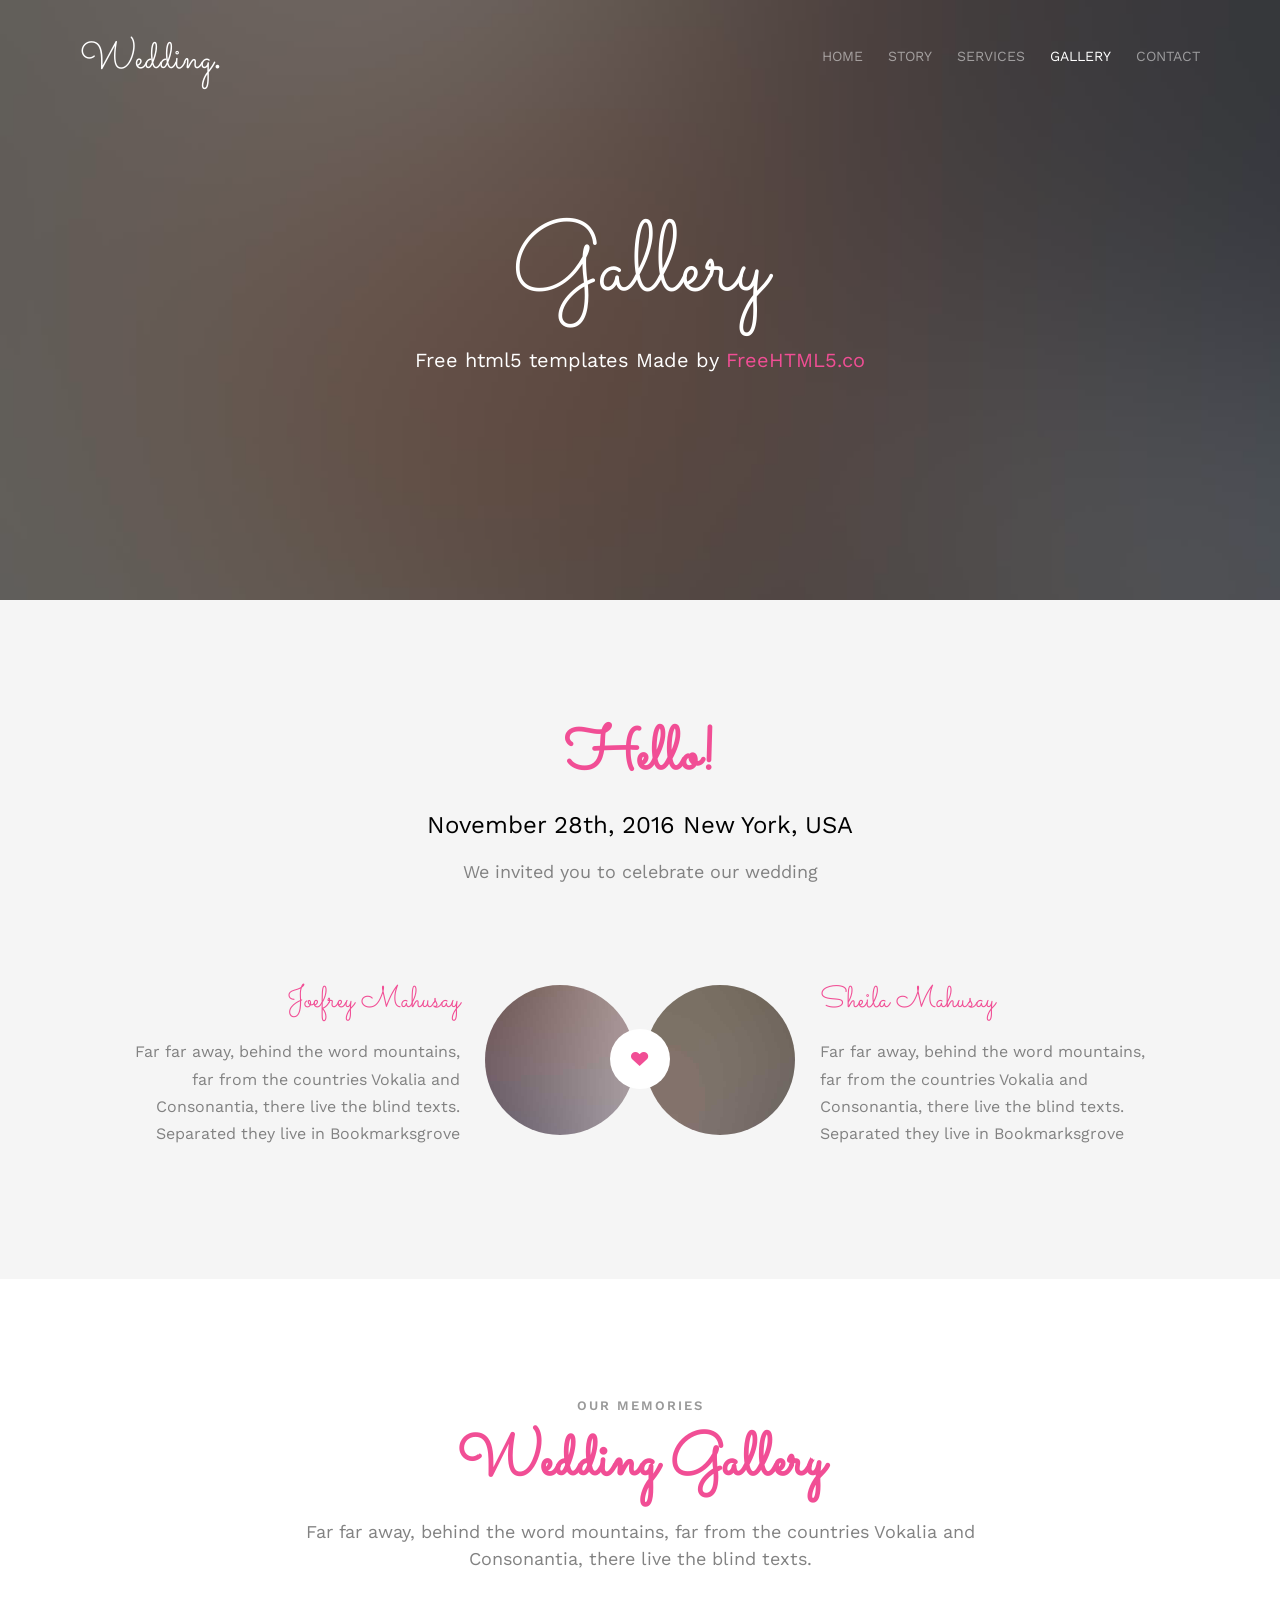
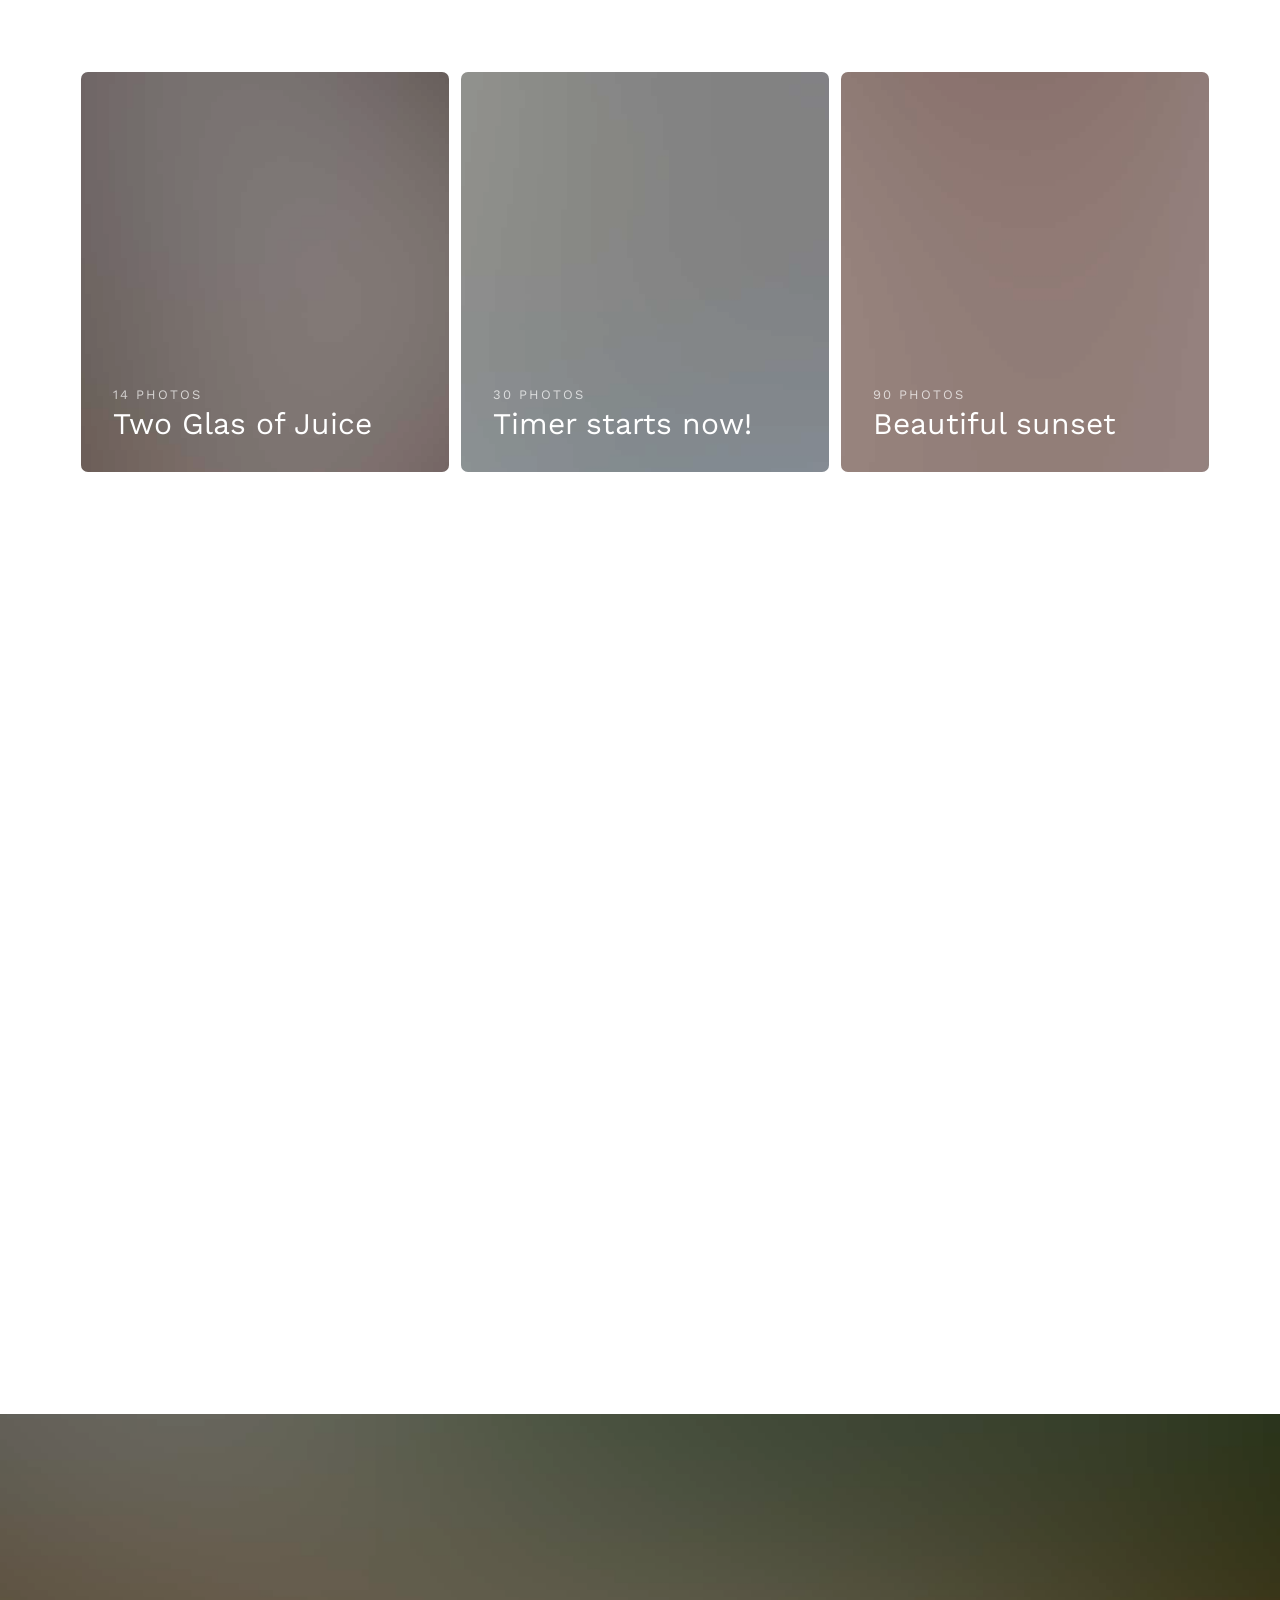
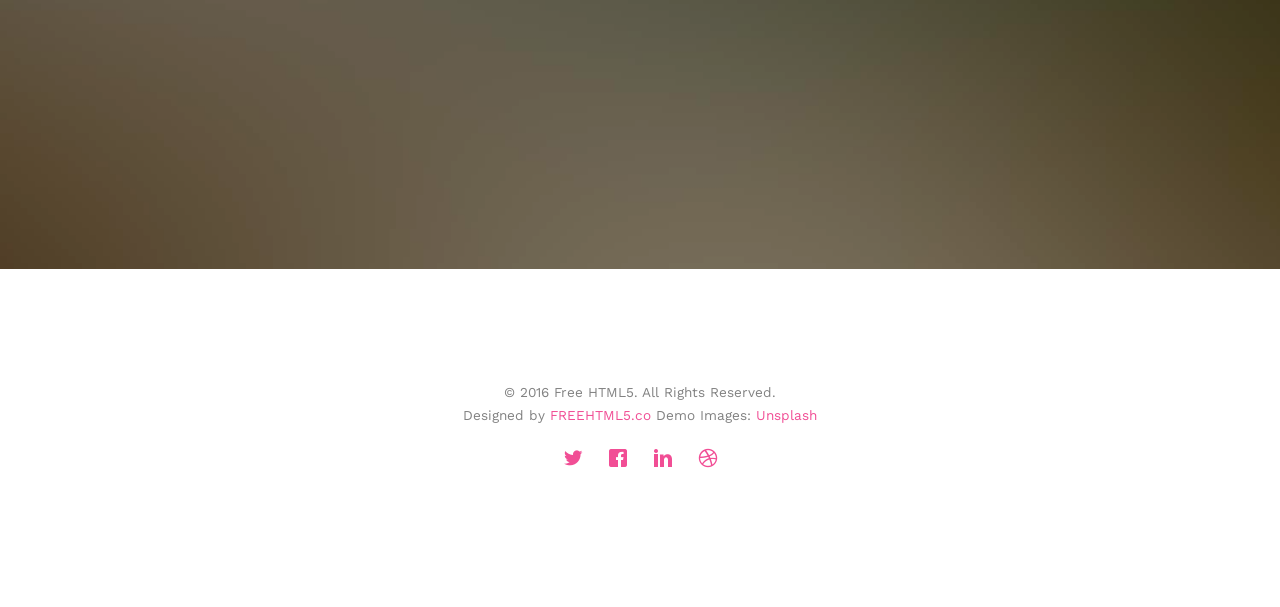
<file: gallery.html>
<!DOCTYPE html>
<!--[if lt IE 7]>      <html class="no-js lt-ie9 lt-ie8 lt-ie7"> <![endif]-->
<!--[if IE 7]>         <html class="no-js lt-ie9 lt-ie8"> <![endif]-->
<!--[if IE 8]>         <html class="no-js lt-ie9"> <![endif]-->
<!--[if gt IE 8]><!--> <html class="no-js"> <!--<![endif]-->
	<head>
	<meta charset="utf-8">
	<meta http-equiv="X-UA-Compatible" content="IE=edge">
	<title>Wedding &mdash; 100% Free Fully Responsive HTML5 Template by FREEHTML5.co</title>
	<meta name="viewport" content="width=device-width, initial-scale=1">
	<meta name="description" content="Free HTML5 Template by FREEHTML5.CO" />
	<meta name="keywords" content="free html5, free template, free bootstrap, html5, css3, mobile first, responsive" />
	<meta name="author" content="FREEHTML5.CO" />

  <!-- 
	//////////////////////////////////////////////////////

	FREE HTML5 TEMPLATE 
	DESIGNED & DEVELOPED by FREEHTML5.CO
		
	Website: 		http://freehtml5.co/
	Email: 			info@freehtml5.co
	Twitter: 		http://twitter.com/fh5co
	Facebook: 		https://www.facebook.com/fh5co

	//////////////////////////////////////////////////////
	 -->

  	<!-- Facebook and Twitter integration -->
	<meta property="og:title" content=""/>
	<meta property="og:image" content=""/>
	<meta property="og:url" content=""/>
	<meta property="og:site_name" content=""/>
	<meta property="og:description" content=""/>
	<meta name="twitter:title" content="" />
	<meta name="twitter:image" content="" />
	<meta name="twitter:url" content="" />
	<meta name="twitter:card" content="" />

	<link href='https://fonts.googleapis.com/css?family=Work+Sans:400,300,600,400italic,700' rel='stylesheet' type='text/css'>
	<link href="https://fonts.googleapis.com/css?family=Sacramento" rel="stylesheet">
	
	<!-- Animate.css -->
	<link rel="stylesheet" href="css/animate.css">
	<!-- Icomoon Icon Fonts-->
	<link rel="stylesheet" href="css/icomoon.css">
	<!-- Bootstrap  -->
	<link rel="stylesheet" href="css/bootstrap.css">

	<!-- Magnific Popup -->
	<link rel="stylesheet" href="css/magnific-popup.css">

	<!-- Owl Carousel  -->
	<link rel="stylesheet" href="css/owl.carousel.min.css">
	<link rel="stylesheet" href="css/owl.theme.default.min.css">

	<!-- Theme style  -->
	<link rel="stylesheet" href="css/style.css">

	<!-- Modernizr JS -->
	<script src="js/modernizr-2.6.2.min.js"></script>
	<!-- FOR IE9 below -->
	<!--[if lt IE 9]>
	<script src="js/respond.min.js"></script>
	<![endif]-->

	</head>
	<body>
		
	<div class="fh5co-loader"></div>
	
	<div id="page">
	<nav class="fh5co-nav" role="navigation">
		<div class="container">
			<div class="row">
				<div class="col-xs-2">
					<div id="fh5co-logo"><a href="index.html">Wedding<strong>.</strong></a></div>
				</div>
				<div class="col-xs-10 text-right menu-1">
					<ul>
						<li><a href="index.html">Home</a></li>
						<li><a href="about.html">Story</a></li>
						<li class="has-dropdown">
							<a href="services.html">Services</a>
							<ul class="dropdown">
								<li><a href="#">Web Design</a></li>
								<li><a href="#">eCommerce</a></li>
								<li><a href="#">Branding</a></li>
								<li><a href="#">API</a></li>
							</ul>
						</li>
						<li class="has-dropdown active">
							<a href="gallery.html">Gallery</a>
							<ul class="dropdown">
								<li><a href="#">HTML5</a></li>
								<li><a href="#">CSS3</a></li>
								<li><a href="#">Sass</a></li>
								<li><a href="#">jQuery</a></li>
							</ul>
						</li>
						<li><a href="contact.html">Contact</a></li>
					</ul>
				</div>
			</div>
			
		</div>
	</nav>

	<header id="fh5co-header" class="fh5co-cover fh5co-cover-sm" role="banner" style="background-image:url(images/img_bg_1.jpg);">
		<div class="overlay"></div>
		<div class="fh5co-container">
			<div class="row">
				<div class="col-md-8 col-md-offset-2 text-center">
					<div class="display-t">
						<div class="display-tc animate-box" data-animate-effect="fadeIn">
							<h1>Gallery</h1>
							<h2>Free html5 templates Made by <a href="http://freehtml5.co" target="_blank">FreeHTML5.co</a></h2>
						</div>
					</div>
				</div>
			</div>
		</div>
	</header>

	<div id="fh5co-couple" class="fh5co-section-gray">
		<div class="container">
			<div class="row">
				<div class="col-md-8 col-md-offset-2 text-center fh5co-heading animate-box">
					<h2>Hello!</h2>
					<h3>November 28th, 2016 New York, USA</h3>
					<p>We invited you to celebrate our wedding</p>
				</div>
			</div>
			<div class="couple-wrap animate-box">
				<div class="couple-half">
					<div class="groom">
						<img src="images/groom.jpg" alt="groom" class="img-responsive">
					</div>
					<div class="desc-groom">
						<h3>Joefrey Mahusay</h3>
						<p>Far far away, behind the word mountains, far from the countries Vokalia and Consonantia, there live the blind texts. Separated they live in Bookmarksgrove</p>
					</div>
				</div>
				<p class="heart text-center"><i class="icon-heart2"></i></p>
				<div class="couple-half">
					<div class="bride">
						<img src="images/bride.jpg" alt="groom" class="img-responsive">
					</div>
					<div class="desc-bride">
						<h3>Sheila Mahusay</h3>
						<p>Far far away, behind the word mountains, far from the countries Vokalia and Consonantia, there live the blind texts. Separated they live in Bookmarksgrove</p>
					</div>
				</div>
			</div>
		</div>
	</div>

	<div id="fh5co-gallery">
		<div class="container">
			<div class="row">
				<div class="col-md-8 col-md-offset-2 text-center fh5co-heading animate-box">
					<span>Our Memories</span>
					<h2>Wedding Gallery</h2>
					<p>Far far away, behind the word mountains, far from the countries Vokalia and Consonantia, there live the blind texts.</p>
				</div>
			</div>
			<div class="row row-bottom-padded-md">
				<div class="col-md-12">
					<ul id="fh5co-gallery-list">
						
						<li class="one-third animate-box" data-animate-effect="fadeIn" style="background-image: url(images/gallery-1.jpg); "> 
						<a href="images/gallery-1.jpg">
							<div class="case-studies-summary">
								<span>14 Photos</span>
								<h2>Two Glas of Juice</h2>
							</div>
						</a>
					</li>
					<li class="one-third animate-box" data-animate-effect="fadeIn" style="background-image: url(images/gallery-2.jpg); ">
						<a href="#" class="color-2">
							<div class="case-studies-summary">
								<span>30 Photos</span>
								<h2>Timer starts now!</h2>
							</div>
						</a>
					</li>


					<li class="one-third animate-box" data-animate-effect="fadeIn" style="background-image: url(images/gallery-3.jpg); ">
						<a href="#" class="color-3">
							<div class="case-studies-summary">
								<span>90 Photos</span>
								<h2>Beautiful sunset</h2>
							</div>
						</a>
					</li>
					<li class="one-third animate-box" data-animate-effect="fadeIn" style="background-image: url(images/gallery-4.jpg); ">
						<a href="#" class="color-4">
							<div class="case-studies-summary">
								<span>12 Photos</span>
								<h2>Company's Conference Room</h2>
							</div>
						</a>
					</li>

						<li class="one-third animate-box" data-animate-effect="fadeIn" style="background-image: url(images/gallery-5.jpg); ">
							<a href="#" class="color-3">
								<div class="case-studies-summary">
									<span>50 Photos</span>
									<h2>Useful baskets</h2>
								</div>
							</a>
						</li>
						<li class="one-third animate-box" data-animate-effect="fadeIn" style="background-image: url(images/gallery-6.jpg); ">
							<a href="#" class="color-4">
								<div class="case-studies-summary">
									<span>45 Photos</span>
									<h2>Skater man in the road</h2>
								</div>
							</a>
						</li>

						<li class="one-third animate-box" data-animate-effect="fadeIn" style="background-image: url(images/gallery-7.jpg); ">
							<a href="#" class="color-4">
								<div class="case-studies-summary">
									<span>35 Photos</span>
									<h2>Two Glas of Juice</h2>
								</div>
							</a>
						</li>

						<li class="one-third animate-box" data-animate-effect="fadeIn" style="background-image: url(images/gallery-8.jpg); "> 
							<a href="#" class="color-5">
								<div class="case-studies-summary">
									<span>90 Photos</span>
									<h2>Timer starts now!</h2>
								</div>
							</a>
						</li>
						<li class="one-third animate-box" data-animate-effect="fadeIn" style="background-image: url(images/gallery-9.jpg); ">
							<a href="#" class="color-6">
								<div class="case-studies-summary">
									<span>56 Photos</span>
									<h2>Beautiful sunset</h2>
								</div>
							</a>
						</li>
					</ul>		
				</div>
			</div>
		</div>
	</div>

	<div id="fh5co-started" class="fh5co-bg" style="background-image:url(images/img_bg_4.jpg);">
		<div class="overlay"></div>
		<div class="container">
			<div class="row animate-box">
				<div class="col-md-8 col-md-offset-2 text-center fh5co-heading">
					<h2>Are You Attending?</h2>
					<p>Please Fill-up the form to notify you that you're attending. Thanks.</p>
				</div>
			</div>
			<div class="row animate-box">
				<div class="col-md-10 col-md-offset-1">
					<form class="form-inline">
						<div class="col-md-4 col-sm-4">
							<div class="form-group">
								<label for="name" class="sr-only">Name</label>
								<input type="name" class="form-control" id="name" placeholder="Name">
							</div>
						</div>
						<div class="col-md-4 col-sm-4">
							<div class="form-group">
								<label for="email" class="sr-only">Email</label>
								<input type="email" class="form-control" id="email" placeholder="Email">
							</div>
						</div>
						<div class="col-md-4 col-sm-4">
							<button type="submit" class="btn btn-default btn-block">I am Attending</button>
						</div>
					</form>
				</div>
			</div>
		</div>
	</div>

	<footer id="fh5co-footer" role="contentinfo">
		<div class="container">

			<div class="row copyright">
				<div class="col-md-12 text-center">
					<p>
						<small class="block">&copy; 2016 Free HTML5. All Rights Reserved.</small> 
						<small class="block">Designed by <a href="http://freehtml5.co/" target="_blank">FREEHTML5.co</a> Demo Images: <a href="http://unsplash.co/" target="_blank">Unsplash</a></small>
					</p>
					<p>
						<ul class="fh5co-social-icons">
							<li><a href="#"><i class="icon-twitter"></i></a></li>
							<li><a href="#"><i class="icon-facebook"></i></a></li>
							<li><a href="#"><i class="icon-linkedin"></i></a></li>
							<li><a href="#"><i class="icon-dribbble"></i></a></li>
						</ul>
					</p>
				</div>
			</div>

		</div>
	</footer>
	</div>

	<div class="gototop js-top">
		<a href="#" class="js-gotop"><i class="icon-arrow-up"></i></a>
	</div>
	
	<!-- jQuery -->
	<script src="js/jquery.min.js"></script>
	<!-- jQuery Easing -->
	<script src="js/jquery.easing.1.3.js"></script>
	<!-- Bootstrap -->
	<script src="js/bootstrap.min.js"></script>
	<!-- Waypoints -->
	<script src="js/jquery.waypoints.min.js"></script>
	<!-- Carousel -->
	<script src="js/owl.carousel.min.js"></script>
	<!-- countTo -->
	<script src="js/jquery.countTo.js"></script>

	<!-- Stellar -->
	<script src="js/jquery.stellar.min.js"></script>
	<!-- Magnific Popup -->
	<script src="js/jquery.magnific-popup.min.js"></script>
	<script src="js/magnific-popup-options.js"></script>

	<!-- Main -->
	<script src="js/main.js"></script>


	</body>
</html>
</file>
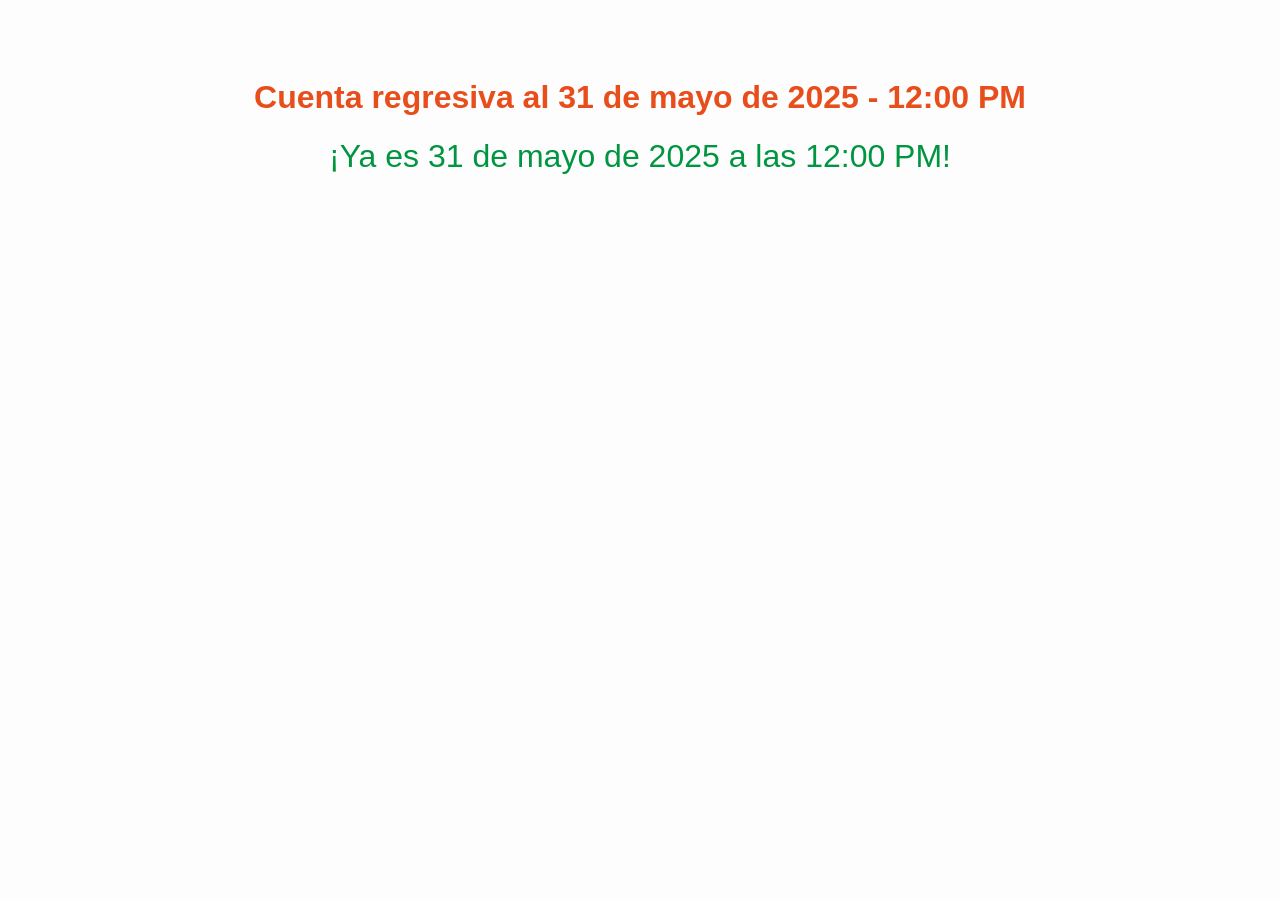
<file: prueba.html>
<!DOCTYPE html>
<html lang="es">

<head>
    <meta charset="UTF-8">
    <title>Cuenta regresiva 31 de mayo 2025 - 12:00 PM</title>
    <style>
        body {
            background-color: #fdfdfd;
            font-family: 'Segoe UI', sans-serif;
            text-align: center;
            padding-top: 50px;
        }

        h1 {
            color: #e84e1b;
            font-size: 2em;
        }

        #contador {
            font-size: 2em;
            color: #009540;
            margin-top: 20px;
        }
    </style>
</head>

<body>
    <h1>Cuenta regresiva al 31 de mayo de 2025 - 12:00 PM</h1>
    <div id="contador">Cargando...</div>

    <script>
        function actualizarCuenta() {
            const destino = new Date("2025-05-31T12:00:00").getTime();
            const ahora = new Date().getTime();
            const diferencia = destino - ahora;

            if (diferencia <= 0) {
                document.getElementById("contador").innerText = "¡Ya es 31 de mayo de 2025 a las 12:00 PM!";
                return;
            }

            const dias = Math.floor(diferencia / (1000 * 60 * 60 * 24));
            const horas = Math.floor((diferencia % (1000 * 60 * 60 * 24)) / (1000 * 60 * 60));
            const minutos = Math.floor((diferencia % (1000 * 60 * 60)) / (1000 * 60));
            const segundos = Math.floor((diferencia % (1000 * 60)) / 1000);

            document.getElementById("contador").innerText =
                `${dias} días, ${horas} horas, ${minutos} minutos y ${segundos} segundos`;
        }

        setInterval(actualizarCuenta, 1000);
        actualizarCuenta();
    </script>
</body>

</html>
</file>
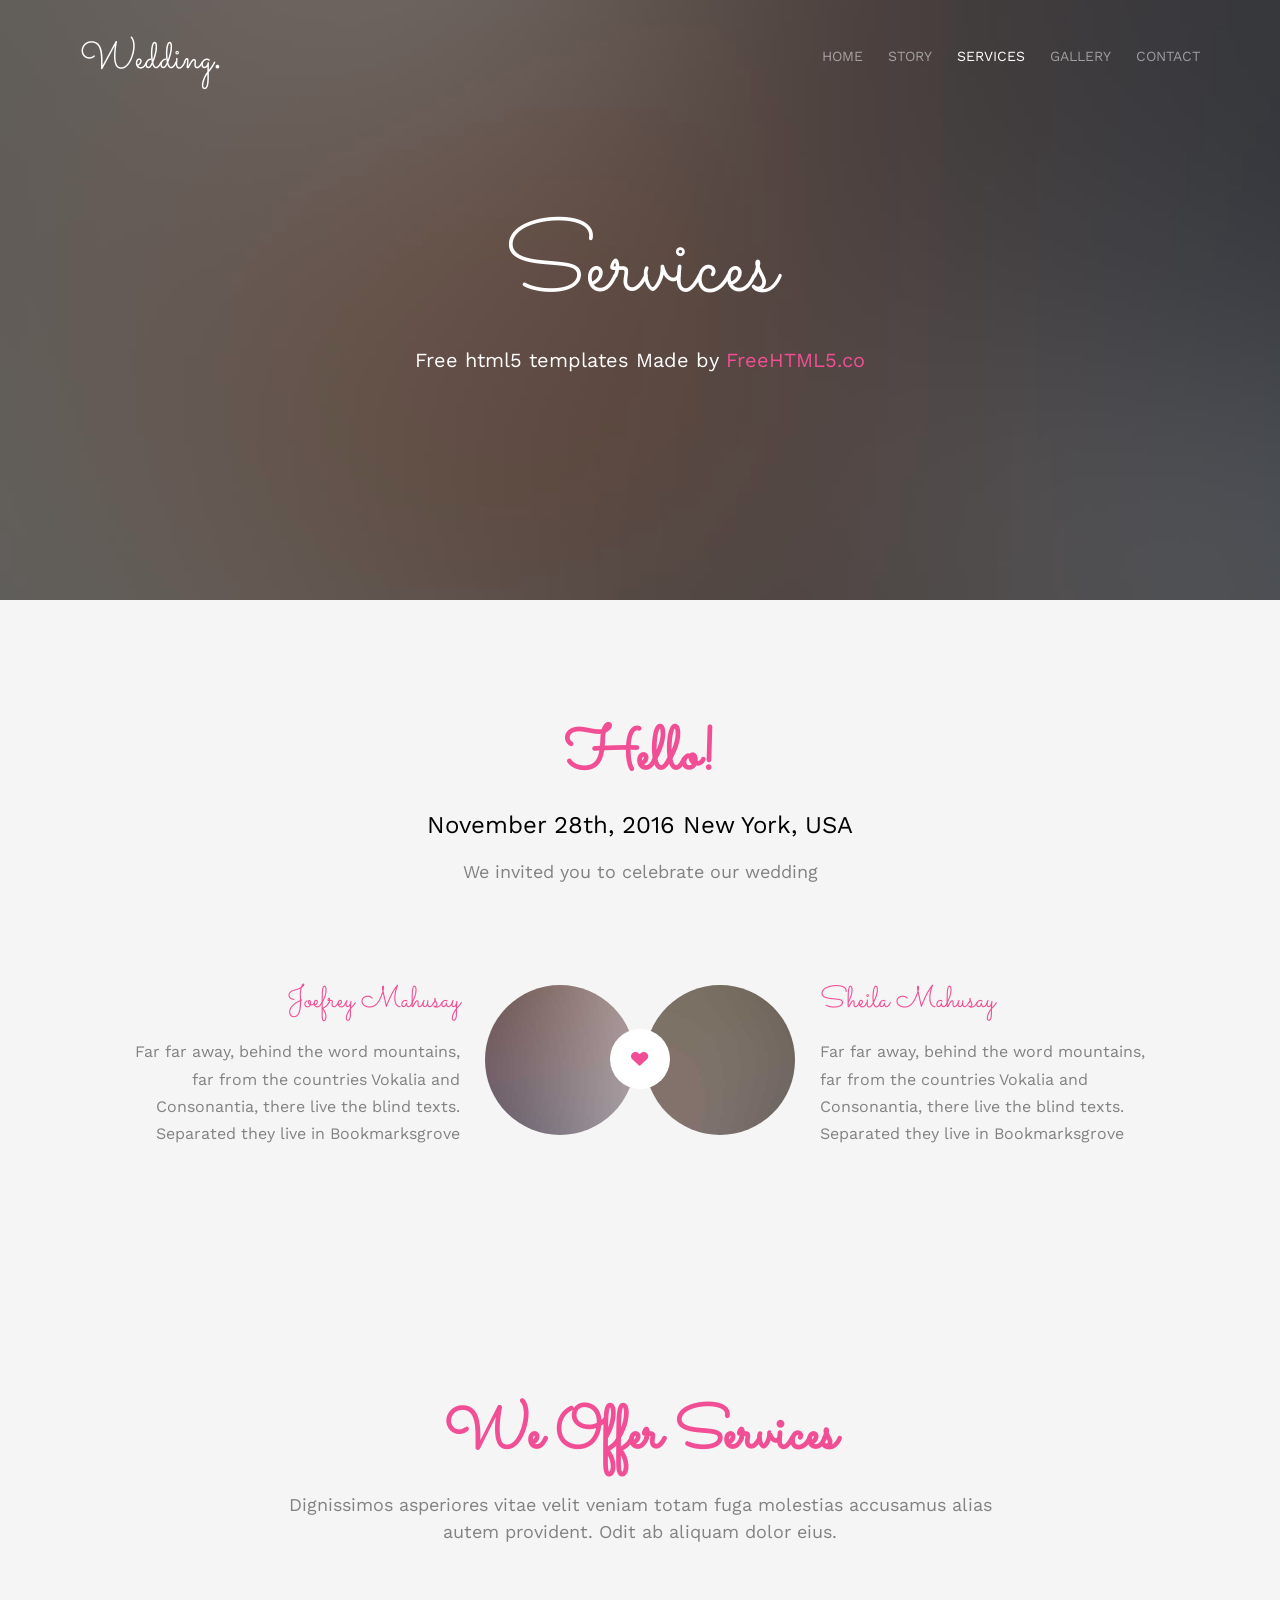
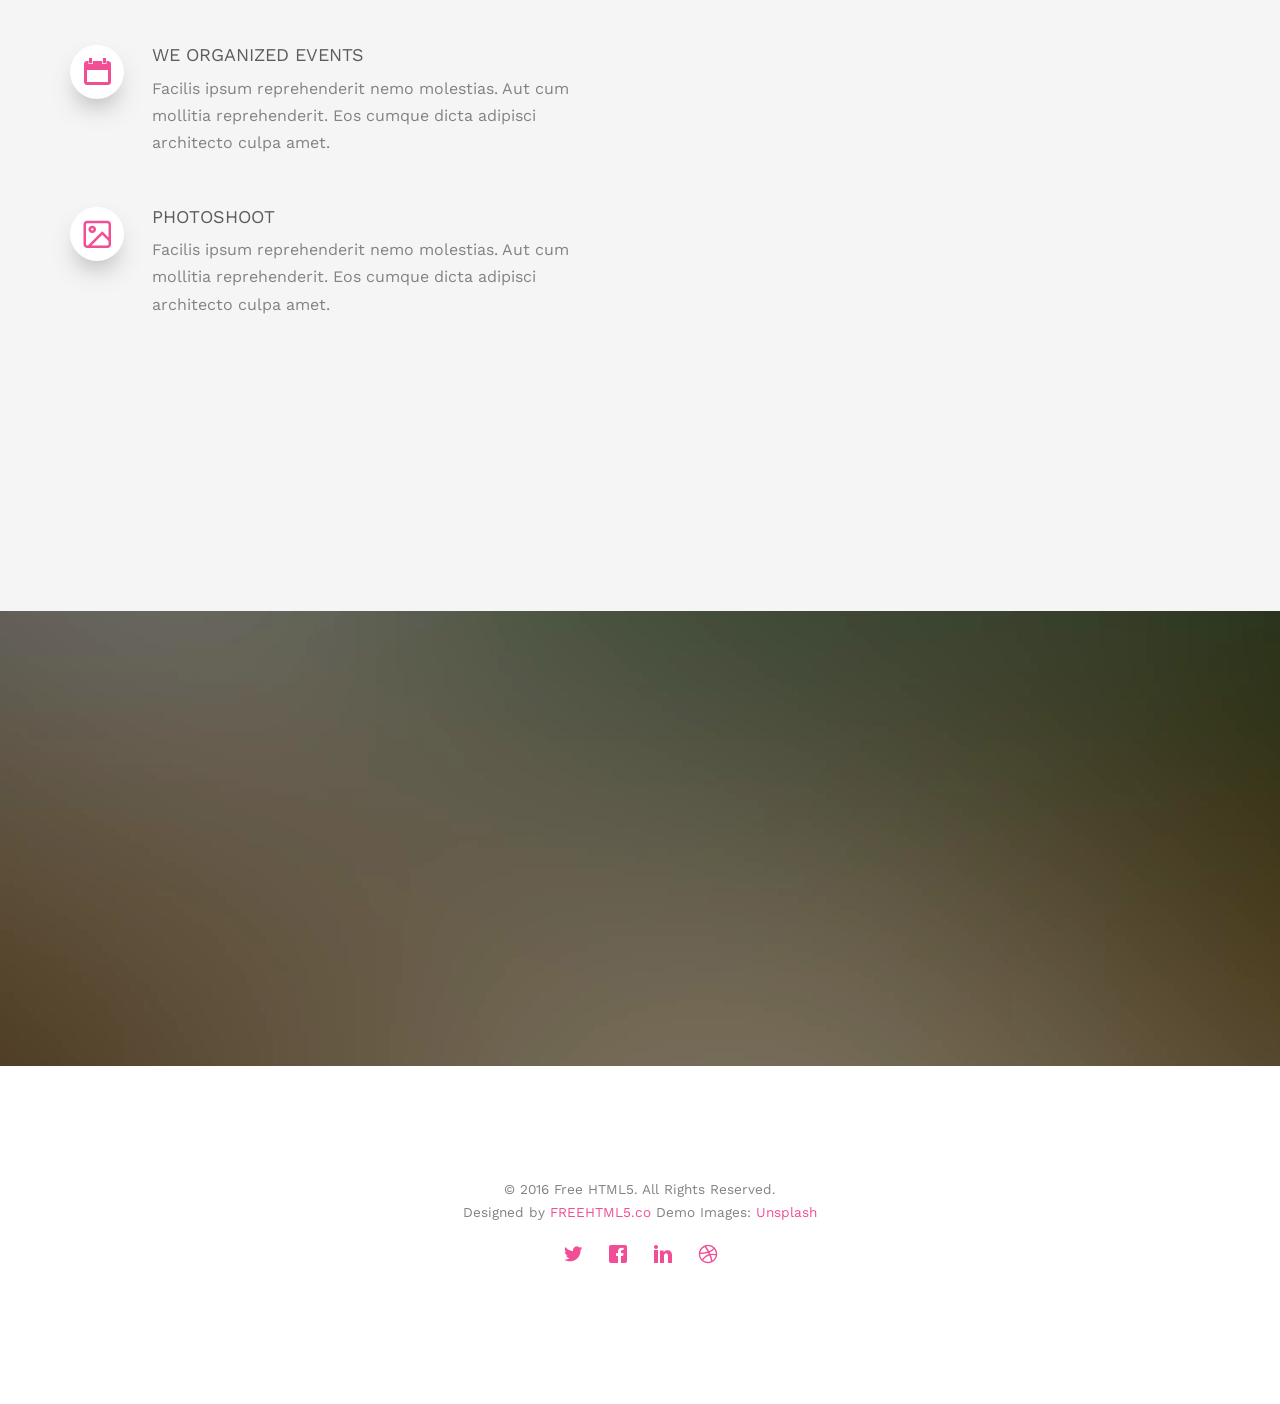
<file: services.html>
<!DOCTYPE html>
<!--[if lt IE 7]>      <html class="no-js lt-ie9 lt-ie8 lt-ie7"> <![endif]-->
<!--[if IE 7]>         <html class="no-js lt-ie9 lt-ie8"> <![endif]-->
<!--[if IE 8]>         <html class="no-js lt-ie9"> <![endif]-->
<!--[if gt IE 8]><!--> <html class="no-js"> <!--<![endif]-->
	<head>
	<meta charset="utf-8">
	<meta http-equiv="X-UA-Compatible" content="IE=edge">
	<title>Wedding &mdash; 100% Free Fully Responsive HTML5 Template by FREEHTML5.co</title>
	<meta name="viewport" content="width=device-width, initial-scale=1">
	<meta name="description" content="Free HTML5 Template by FREEHTML5.CO" />
	<meta name="keywords" content="free html5, free template, free bootstrap, html5, css3, mobile first, responsive" />
	<meta name="author" content="FREEHTML5.CO" />

  <!-- 
	//////////////////////////////////////////////////////

	FREE HTML5 TEMPLATE 
	DESIGNED & DEVELOPED by FREEHTML5.CO
		
	Website: 		http://freehtml5.co/
	Email: 			info@freehtml5.co
	Twitter: 		http://twitter.com/fh5co
	Facebook: 		https://www.facebook.com/fh5co

	//////////////////////////////////////////////////////
	 -->

  	<!-- Facebook and Twitter integration -->
	<meta property="og:title" content=""/>
	<meta property="og:image" content=""/>
	<meta property="og:url" content=""/>
	<meta property="og:site_name" content=""/>
	<meta property="og:description" content=""/>
	<meta name="twitter:title" content="" />
	<meta name="twitter:image" content="" />
	<meta name="twitter:url" content="" />
	<meta name="twitter:card" content="" />

	<link href='https://fonts.googleapis.com/css?family=Work+Sans:400,300,600,400italic,700' rel='stylesheet' type='text/css'>
	<link href="https://fonts.googleapis.com/css?family=Sacramento" rel="stylesheet">
	
	<!-- Animate.css -->
	<link rel="stylesheet" href="css/animate.css">
	<!-- Icomoon Icon Fonts-->
	<link rel="stylesheet" href="css/icomoon.css">
	<!-- Bootstrap  -->
	<link rel="stylesheet" href="css/bootstrap.css">

	<!-- Magnific Popup -->
	<link rel="stylesheet" href="css/magnific-popup.css">

	<!-- Owl Carousel  -->
	<link rel="stylesheet" href="css/owl.carousel.min.css">
	<link rel="stylesheet" href="css/owl.theme.default.min.css">

	<!-- Theme style  -->
	<link rel="stylesheet" href="css/style.css">

	<!-- Modernizr JS -->
	<script src="js/modernizr-2.6.2.min.js"></script>
	<!-- FOR IE9 below -->
	<!--[if lt IE 9]>
	<script src="js/respond.min.js"></script>
	<![endif]-->

	</head>
	<body>
		
	<div class="fh5co-loader"></div>
	
	<div id="page">
	<nav class="fh5co-nav" role="navigation">
		<div class="container">
			<div class="row">
				<div class="col-xs-2">
					<div id="fh5co-logo"><a href="index.html">Wedding<strong>.</strong></a></div>
				</div>
				<div class="col-xs-10 text-right menu-1">
					<ul>
						<li><a href="index.html">Home</a></li>
						<li><a href="about.html">Story</a></li>
						<li class="has-dropdown active">
							<a href="services.html">Services</a>
							<ul class="dropdown">
								<li><a href="#">Web Design</a></li>
								<li><a href="#">eCommerce</a></li>
								<li><a href="#">Branding</a></li>
								<li><a href="#">API</a></li>
							</ul>
						</li>
						<li class="has-dropdown">
							<a href="gallery.html">Gallery</a>
							<ul class="dropdown">
								<li><a href="#">HTML5</a></li>
								<li><a href="#">CSS3</a></li>
								<li><a href="#">Sass</a></li>
								<li><a href="#">jQuery</a></li>
							</ul>
						</li>
						<li><a href="contact.html">Contact</a></li>
					</ul>
				</div>
			</div>
			
		</div>
	</nav>

	<header id="fh5co-header" class="fh5co-cover fh5co-cover-sm" role="banner" style="background-image:url(images/img_bg_1.jpg);">
		<div class="overlay"></div>
		<div class="fh5co-container">
			<div class="row">
				<div class="col-md-8 col-md-offset-2 text-center">
					<div class="display-t">
						<div class="display-tc animate-box" data-animate-effect="fadeIn">
							<h1>Services</h1>
							<h2>Free html5 templates Made by <a href="http://freehtml5.co" target="_blank">FreeHTML5.co</a></h2>
						</div>
					</div>
				</div>
			</div>
		</div>
	</header>

	<div id="fh5co-couple" class="fh5co-section-gray">
		<div class="container">
			<div class="row">
				<div class="col-md-8 col-md-offset-2 text-center fh5co-heading animate-box">
					<h2>Hello!</h2>
					<h3>November 28th, 2016 New York, USA</h3>
					<p>We invited you to celebrate our wedding</p>
				</div>
			</div>
			<div class="couple-wrap animate-box">
				<div class="couple-half">
					<div class="groom">
						<img src="images/groom.jpg" alt="groom" class="img-responsive">
					</div>
					<div class="desc-groom">
						<h3>Joefrey Mahusay</h3>
						<p>Far far away, behind the word mountains, far from the countries Vokalia and Consonantia, there live the blind texts. Separated they live in Bookmarksgrove</p>
					</div>
				</div>
				<p class="heart text-center"><i class="icon-heart2"></i></p>
				<div class="couple-half">
					<div class="bride">
						<img src="images/bride.jpg" alt="groom" class="img-responsive">
					</div>
					<div class="desc-bride">
						<h3>Sheila Mahusay</h3>
						<p>Far far away, behind the word mountains, far from the countries Vokalia and Consonantia, there live the blind texts. Separated they live in Bookmarksgrove</p>
					</div>
				</div>
			</div>
		</div>
	</div>

	<div id="fh5co-services" class="fh5co-section-gray">
		<div class="container">
			
			<div class="row animate-box">
				<div class="col-md-8 col-md-offset-2 text-center fh5co-heading">
					<h2>We Offer Services</h2>
					<p>Dignissimos asperiores vitae velit veniam totam fuga molestias accusamus alias autem provident. Odit ab aliquam dolor eius.</p>
				</div>
			</div>

			<div class="row">
				<div class="col-md-6">
					<div class="feature-left animate-box" data-animate-effect="fadeInLeft">
						<span class="icon">
							<i class="icon-calendar"></i>
						</span>
						<div class="feature-copy">
							<h3>We Organized Events</h3>
							<p>Facilis ipsum reprehenderit nemo molestias. Aut cum mollitia reprehenderit. Eos cumque dicta adipisci architecto culpa amet.</p>
						</div>
					</div>

					<div class="feature-left animate-box" data-animate-effect="fadeInLeft">
						<span class="icon">
							<i class="icon-image"></i>
						</span>
						<div class="feature-copy">
							<h3>Photoshoot</h3>
							<p>Facilis ipsum reprehenderit nemo molestias. Aut cum mollitia reprehenderit. Eos cumque dicta adipisci architecto culpa amet.</p>
						</div>
					</div>

					<div class="feature-left animate-box" data-animate-effect="fadeInLeft">
						<span class="icon">
							<i class="icon-video"></i>
						</span>
						<div class="feature-copy">
							<h3>Video Editing</h3>
							<p>Facilis ipsum reprehenderit nemo molestias. Aut cum mollitia reprehenderit. Eos cumque dicta adipisci architecto culpa amet.</p>
						</div>
					</div>

				</div>

				<div class="col-md-6 animate-box">
					<div class="fh5co-video fh5co-bg" style="background-image: url(images/img_bg_3.jpg); ">
						<a  href="https://vimeo.com/channels/staffpicks/93951774" class="popup-vimeo"><i class="icon-video2"></i></a>
						<div class="overlay"></div>
					</div>
				</div>
			</div>

			
		</div>
	</div>

	<div id="fh5co-started" class="fh5co-bg" style="background-image:url(images/img_bg_4.jpg);">
		<div class="overlay"></div>
		<div class="container">
			<div class="row animate-box">
				<div class="col-md-8 col-md-offset-2 text-center fh5co-heading">
					<h2>Are You Attending?</h2>
					<p>Please Fill-up the form to notify you that you're attending. Thanks.</p>
				</div>
			</div>
			<div class="row animate-box">
				<div class="col-md-10 col-md-offset-1">
					<form class="form-inline">
						<div class="col-md-4 col-sm-4">
							<div class="form-group">
								<label for="name" class="sr-only">Name</label>
								<input type="name" class="form-control" id="name" placeholder="Name">
							</div>
						</div>
						<div class="col-md-4 col-sm-4">
							<div class="form-group">
								<label for="email" class="sr-only">Email</label>
								<input type="email" class="form-control" id="email" placeholder="Email">
							</div>
						</div>
						<div class="col-md-4 col-sm-4">
							<button type="submit" class="btn btn-default btn-block">I am Attending</button>
						</div>
					</form>
				</div>
			</div>
		</div>
	</div>

	<footer id="fh5co-footer" role="contentinfo">
		<div class="container">

			<div class="row copyright">
				<div class="col-md-12 text-center">
					<p>
						<small class="block">&copy; 2016 Free HTML5. All Rights Reserved.</small> 
						<small class="block">Designed by <a href="http://freehtml5.co/" target="_blank">FREEHTML5.co</a> Demo Images: <a href="http://unsplash.co/" target="_blank">Unsplash</a></small>
					</p>
					<p>
						<ul class="fh5co-social-icons">
							<li><a href="#"><i class="icon-twitter"></i></a></li>
							<li><a href="#"><i class="icon-facebook"></i></a></li>
							<li><a href="#"><i class="icon-linkedin"></i></a></li>
							<li><a href="#"><i class="icon-dribbble"></i></a></li>
						</ul>
					</p>
				</div>
			</div>

		</div>
	</footer>
	</div>

	<div class="gototop js-top">
		<a href="#" class="js-gotop"><i class="icon-arrow-up"></i></a>
	</div>
	
	<!-- jQuery -->
	<script src="js/jquery.min.js"></script>
	<!-- jQuery Easing -->
	<script src="js/jquery.easing.1.3.js"></script>
	<!-- Bootstrap -->
	<script src="js/bootstrap.min.js"></script>
	<!-- Waypoints -->
	<script src="js/jquery.waypoints.min.js"></script>
	<!-- Carousel -->
	<script src="js/owl.carousel.min.js"></script>
	<!-- countTo -->
	<script src="js/jquery.countTo.js"></script>

	<!-- Stellar -->
	<script src="js/jquery.stellar.min.js"></script>
	<!-- Magnific Popup -->
	<script src="js/jquery.magnific-popup.min.js"></script>
	<script src="js/magnific-popup-options.js"></script>

	<!-- Main -->
	<script src="js/main.js"></script>

	</body>
</html>
</file>
<file: css/icomoon.css>
@font-face {
  font-family: 'icomoon';
  src:  url('../fonts/icomoon/icomoon.eot?6iuir');
  src:  url('../fonts/icomoon/icomoon.eot?6iuir#iefix') format('embedded-opentype'),
    url('../fonts/icomoon/icomoon.ttf?6iuir') format('truetype'),
    url('../fonts/icomoon/icomoon.woff?6iuir') format('woff'),
    url('../fonts/icomoon/icomoon.svg?6iuir#icomoon') format('svg');
  font-weight: normal;
  font-style: normal;
}

[class^="icon-"], [class*=" icon-"] {
  /* use !important to prevent issues with browser extensions that change fonts */
  font-family: 'icomoon' !important;
  speak: none;
  font-style: normal;
  font-weight: normal;
  font-variant: normal;
  text-transform: none;
  line-height: 1;

  /* Better Font Rendering =========== */
  -webkit-font-smoothing: antialiased;
  -moz-osx-font-smoothing: grayscale;
}

.icon-eye:before {
  content: "\e000";
}
.icon-paper-clip:before {
  content: "\e001";
}
.icon-mail:before {
  content: "\e002";
}
.icon-toggle:before {
  content: "\e003";
}
.icon-layout:before {
  content: "\e004";
}
.icon-link:before {
  content: "\e005";
}
.icon-bell:before {
  content: "\e006";
}
.icon-lock:before {
  content: "\e007";
}
.icon-unlock:before {
  content: "\e008";
}
.icon-ribbon:before {
  content: "\e009";
}
.icon-image:before {
  content: "\e010";
}
.icon-signal:before {
  content: "\e011";
}
.icon-target:before {
  content: "\e012";
}
.icon-clipboard:before {
  content: "\e013";
}
.icon-clock:before {
  content: "\e014";
}
.icon-watch:before {
  content: "\e015";
}
.icon-air-play:before {
  content: "\e016";
}
.icon-camera:before {
  content: "\e017";
}
.icon-video:before {
  content: "\e018";
}
.icon-disc:before {
  content: "\e019";
}
.icon-printer:before {
  content: "\e020";
}
.icon-monitor:before {
  content: "\e021";
}
.icon-server:before {
  content: "\e022";
}
.icon-cog:before {
  content: "\e023";
}
.icon-heart:before {
  content: "\e024";
}
.icon-paragraph:before {
  content: "\e025";
}
.icon-align-justify:before {
  content: "\e026";
}
.icon-align-left:before {
  content: "\e027";
}
.icon-align-center:before {
  content: "\e028";
}
.icon-align-right:before {
  content: "\e029";
}
.icon-book:before {
  content: "\e030";
}
.icon-layers:before {
  content: "\e031";
}
.icon-stack:before {
  content: "\e032";
}
.icon-stack-2:before {
  content: "\e033";
}
.icon-paper:before {
  content: "\e034";
}
.icon-paper-stack:before {
  content: "\e035";
}
.icon-search:before {
  content: "\e036";
}
.icon-zoom-in:before {
  content: "\e037";
}
.icon-zoom-out:before {
  content: "\e038";
}
.icon-reply:before {
  content: "\e039";
}
.icon-circle-plus:before {
  content: "\e040";
}
.icon-circle-minus:before {
  content: "\e041";
}
.icon-circle-check:before {
  content: "\e042";
}
.icon-circle-cross:before {
  content: "\e043";
}
.icon-square-plus:before {
  content: "\e044";
}
.icon-square-minus:before {
  content: "\e045";
}
.icon-square-check:before {
  content: "\e046";
}
.icon-square-cross:before {
  content: "\e047";
}
.icon-microphone:before {
  content: "\e048";
}
.icon-record:before {
  content: "\e049";
}
.icon-skip-back:before {
  content: "\e050";
}
.icon-rewind:before {
  content: "\e051";
}
.icon-play:before {
  content: "\e052";
}
.icon-pause:before {
  content: "\e053";
}
.icon-stop:before {
  content: "\e054";
}
.icon-fast-forward:before {
  content: "\e055";
}
.icon-skip-forward:before {
  content: "\e056";
}
.icon-shuffle:before {
  content: "\e057";
}
.icon-repeat:before {
  content: "\e058";
}
.icon-folder:before {
  content: "\e059";
}
.icon-umbrella:before {
  content: "\e060";
}
.icon-moon:before {
  content: "\e061";
}
.icon-thermometer:before {
  content: "\e062";
}
.icon-drop:before {
  content: "\e063";
}
.icon-sun:before {
  content: "\e064";
}
.icon-cloud:before {
  content: "\e065";
}
.icon-cloud-upload:before {
  content: "\e066";
}
.icon-cloud-download:before {
  content: "\e067";
}
.icon-upload:before {
  content: "\e068";
}
.icon-download:before {
  content: "\e069";
}
.icon-location:before {
  content: "\e070";
}
.icon-location-2:before {
  content: "\e071";
}
.icon-map:before {
  content: "\e072";
}
.icon-battery:before {
  content: "\e073";
}
.icon-head:before {
  content: "\e074";
}
.icon-briefcase:before {
  content: "\e075";
}
.icon-speech-bubble:before {
  content: "\e076";
}
.icon-anchor:before {
  content: "\e077";
}
.icon-globe:before {
  content: "\e078";
}
.icon-box:before {
  content: "\e079";
}
.icon-reload:before {
  content: "\e080";
}
.icon-share:before {
  content: "\e081";
}
.icon-marquee:before {
  content: "\e082";
}
.icon-marquee-plus:before {
  content: "\e083";
}
.icon-marquee-minus:before {
  content: "\e084";
}
.icon-tag:before {
  content: "\e085";
}
.icon-power:before {
  content: "\e086";
}
.icon-command:before {
  content: "\e087";
}
.icon-alt:before {
  content: "\e088";
}
.icon-esc:before {
  content: "\e089";
}
.icon-bar-graph:before {
  content: "\e090";
}
.icon-bar-graph-2:before {
  content: "\e091";
}
.icon-pie-graph:before {
  content: "\e092";
}
.icon-star:before {
  content: "\e093";
}
.icon-arrow-left:before {
  content: "\e094";
}
.icon-arrow-right:before {
  content: "\e095";
}
.icon-arrow-up:before {
  content: "\e096";
}
.icon-arrow-down:before {
  content: "\e097";
}
.icon-volume:before {
  content: "\e098";
}
.icon-mute:before {
  content: "\e099";
}
.icon-content-right:before {
  content: "\e100";
}
.icon-content-left:before {
  content: "\e101";
}
.icon-grid:before {
  content: "\e102";
}
.icon-grid-2:before {
  content: "\e103";
}
.icon-columns:before {
  content: "\e104";
}
.icon-loader:before {
  content: "\e105";
}
.icon-bag:before {
  content: "\e106";
}
.icon-ban:before {
  content: "\e107";
}
.icon-flag:before {
  content: "\e108";
}
.icon-trash:before {
  content: "\e109";
}
.icon-expand:before {
  content: "\e110";
}
.icon-contract:before {
  content: "\e111";
}
.icon-maximize:before {
  content: "\e112";
}
.icon-minimize:before {
  content: "\e113";
}
.icon-plus:before {
  content: "\e114";
}
.icon-minus:before {
  content: "\e115";
}
.icon-check:before {
  content: "\e116";
}
.icon-cross:before {
  content: "\e117";
}
.icon-move:before {
  content: "\e118";
}
.icon-delete:before {
  content: "\e119";
}
.icon-menu:before {
  content: "\e120";
}
.icon-archive:before {
  content: "\e121";
}
.icon-inbox:before {
  content: "\e122";
}
.icon-outbox:before {
  content: "\e123";
}
.icon-file:before {
  content: "\e124";
}
.icon-file-add:before {
  content: "\e125";
}
.icon-file-subtract:before {
  content: "\e126";
}
.icon-help:before {
  content: "\e127";
}
.icon-open:before {
  content: "\e128";
}
.icon-ellipsis:before {
  content: "\e129";
}
.icon-add-to-list:before {
  content: "\e900";
}
.icon-classic-computer:before {
  content: "\e901";
}
.icon-controller-fast-backward:before {
  content: "\e902";
}
.icon-creative-commons-attribution:before {
  content: "\e903";
}
.icon-creative-commons-noderivs:before {
  content: "\e904";
}
.icon-creative-commons-noncommercial-eu:before {
  content: "\e905";
}
.icon-creative-commons-noncommercial-us:before {
  content: "\e906";
}
.icon-creative-commons-public-domain:before {
  content: "\e907";
}
.icon-creative-commons-remix:before {
  content: "\e908";
}
.icon-creative-commons-share:before {
  content: "\e909";
}
.icon-creative-commons-sharealike:before {
  content: "\e90a";
}
.icon-creative-commons:before {
  content: "\e90b";
}
.icon-document-landscape:before {
  content: "\e90c";
}
.icon-remove-user:before {
  content: "\e90d";
}
.icon-warning:before {
  content: "\e90e";
}
.icon-arrow-bold-down:before {
  content: "\e90f";
}
.icon-arrow-bold-left:before {
  content: "\e910";
}
.icon-arrow-bold-right:before {
  content: "\e911";
}
.icon-arrow-bold-up:before {
  content: "\e912";
}
.icon-arrow-down2:before {
  content: "\e913";
}
.icon-arrow-left2:before {
  content: "\e914";
}
.icon-arrow-long-down:before {
  content: "\e915";
}
.icon-arrow-long-left:before {
  content: "\e916";
}
.icon-arrow-long-right:before {
  content: "\e917";
}
.icon-arrow-long-up:before {
  content: "\e918";
}
.icon-arrow-right2:before {
  content: "\e919";
}
.icon-arrow-up2:before {
  content: "\e91a";
}
.icon-arrow-with-circle-down:before {
  content: "\e91b";
}
.icon-arrow-with-circle-left:before {
  content: "\e91c";
}
.icon-arrow-with-circle-right:before {
  content: "\e91d";
}
.icon-arrow-with-circle-up:before {
  content: "\e91e";
}
.icon-bookmark:before {
  content: "\e91f";
}
.icon-bookmarks:before {
  content: "\e920";
}
.icon-chevron-down:before {
  content: "\e921";
}
.icon-chevron-left:before {
  content: "\e922";
}
.icon-chevron-right:before {
  content: "\e923";
}
.icon-chevron-small-down:before {
  content: "\e924";
}
.icon-chevron-small-left:before {
  content: "\e925";
}
.icon-chevron-small-right:before {
  content: "\e926";
}
.icon-chevron-small-up:before {
  content: "\e927";
}
.icon-chevron-thin-down:before {
  content: "\e928";
}
.icon-chevron-thin-left:before {
  content: "\e929";
}
.icon-chevron-thin-right:before {
  content: "\e92a";
}
.icon-chevron-thin-up:before {
  content: "\e92b";
}
.icon-chevron-up:before {
  content: "\e92c";
}
.icon-chevron-with-circle-down:before {
  content: "\e92d";
}
.icon-chevron-with-circle-left:before {
  content: "\e92e";
}
.icon-chevron-with-circle-right:before {
  content: "\e92f";
}
.icon-chevron-with-circle-up:before {
  content: "\e930";
}
.icon-cloud2:before {
  content: "\e931";
}
.icon-controller-fast-forward:before {
  content: "\e932";
}
.icon-controller-jump-to-start:before {
  content: "\e933";
}
.icon-controller-next:before {
  content: "\e934";
}
.icon-controller-paus:before {
  content: "\e935";
}
.icon-controller-play:before {
  content: "\e936";
}
.icon-controller-record:before {
  content: "\e937";
}
.icon-controller-stop:before {
  content: "\e938";
}
.icon-controller-volume:before {
  content: "\e939";
}
.icon-dot-single:before {
  content: "\e93a";
}
.icon-dots-three-horizontal:before {
  content: "\e93b";
}
.icon-dots-three-vertical:before {
  content: "\e93c";
}
.icon-dots-two-horizontal:before {
  content: "\e93d";
}
.icon-dots-two-vertical:before {
  content: "\e93e";
}
.icon-download2:before {
  content: "\e93f";
}
.icon-emoji-flirt:before {
  content: "\e940";
}
.icon-flow-branch:before {
  content: "\e941";
}
.icon-flow-cascade:before {
  content: "\e942";
}
.icon-flow-line:before {
  content: "\e943";
}
.icon-flow-parallel:before {
  content: "\e944";
}
.icon-flow-tree:before {
  content: "\e945";
}
.icon-install:before {
  content: "\e946";
}
.icon-layers2:before {
  content: "\e947";
}
.icon-open-book:before {
  content: "\e948";
}
.icon-resize-100:before {
  content: "\e949";
}
.icon-resize-full-screen:before {
  content: "\e94a";
}
.icon-save:before {
  content: "\e94b";
}
.icon-select-arrows:before {
  content: "\e94c";
}
.icon-sound-mute:before {
  content: "\e94d";
}
.icon-sound:before {
  content: "\e94e";
}
.icon-trash2:before {
  content: "\e94f";
}
.icon-triangle-down:before {
  content: "\e950";
}
.icon-triangle-left:before {
  content: "\e951";
}
.icon-triangle-right:before {
  content: "\e952";
}
.icon-triangle-up:before {
  content: "\e953";
}
.icon-uninstall:before {
  content: "\e954";
}
.icon-upload-to-cloud:before {
  content: "\e955";
}
.icon-upload2:before {
  content: "\e956";
}
.icon-add-user:before {
  content: "\e957";
}
.icon-address:before {
  content: "\e958";
}
.icon-adjust:before {
  content: "\e959";
}
.icon-air:before {
  content: "\e95a";
}
.icon-aircraft-landing:before {
  content: "\e95b";
}
.icon-aircraft-take-off:before {
  content: "\e95c";
}
.icon-aircraft:before {
  content: "\e95d";
}
.icon-align-bottom:before {
  content: "\e95e";
}
.icon-align-horizontal-middle:before {
  content: "\e95f";
}
.icon-align-left2:before {
  content: "\e960";
}
.icon-align-right2:before {
  content: "\e961";
}
.icon-align-top:before {
  content: "\e962";
}
.icon-align-vertical-middle:before {
  content: "\e963";
}
.icon-archive2:before {
  content: "\e964";
}
.icon-area-graph:before {
  content: "\e965";
}
.icon-attachment:before {
  content: "\e966";
}
.icon-awareness-ribbon:before {
  content: "\e967";
}
.icon-back-in-time:before {
  content: "\e968";
}
.icon-back:before {
  content: "\e969";
}
.icon-bar-graph2:before {
  content: "\e96a";
}
.icon-battery2:before {
  content: "\e96b";
}
.icon-beamed-note:before {
  content: "\e96c";
}
.icon-bell2:before {
  content: "\e96d";
}
.icon-blackboard:before {
  content: "\e96e";
}
.icon-block:before {
  content: "\e96f";
}
.icon-book2:before {
  content: "\e970";
}
.icon-bowl:before {
  content: "\e971";
}
.icon-box2:before {
  content: "\e972";
}
.icon-briefcase2:before {
  content: "\e973";
}
.icon-browser:before {
  content: "\e974";
}
.icon-brush:before {
  content: "\e975";
}
.icon-bucket:before {
  content: "\e976";
}
.icon-cake:before {
  content: "\e977";
}
.icon-calculator:before {
  content: "\e978";
}
.icon-calendar:before {
  content: "\e979";
}
.icon-camera2:before {
  content: "\e97a";
}
.icon-ccw:before {
  content: "\e97b";
}
.icon-chat:before {
  content: "\e97c";
}
.icon-check2:before {
  content: "\e97d";
}
.icon-circle-with-cross:before {
  content: "\e97e";
}
.icon-circle-with-minus:before {
  content: "\e97f";
}
.icon-circle-with-plus:before {
  content: "\e980";
}
.icon-circle:before {
  content: "\e981";
}
.icon-circular-graph:before {
  content: "\e982";
}
.icon-clapperboard:before {
  content: "\e983";
}
.icon-clipboard2:before {
  content: "\e984";
}
.icon-clock2:before {
  content: "\e985";
}
.icon-code:before {
  content: "\e986";
}
.icon-cog2:before {
  content: "\e987";
}
.icon-colours:before {
  content: "\e988";
}
.icon-compass:before {
  content: "\e989";
}
.icon-copy:before {
  content: "\e98a";
}
.icon-credit-card:before {
  content: "\e98b";
}
.icon-credit:before {
  content: "\e98c";
}
.icon-cross2:before {
  content: "\e98d";
}
.icon-cup:before {
  content: "\e98e";
}
.icon-cw:before {
  content: "\e98f";
}
.icon-cycle:before {
  content: "\e990";
}
.icon-database:before {
  content: "\e991";
}
.icon-dial-pad:before {
  content: "\e992";
}
.icon-direction:before {
  content: "\e993";
}
.icon-document:before {
  content: "\e994";
}
.icon-documents:before {
  content: "\e995";
}
.icon-drink:before {
  content: "\e996";
}
.icon-drive:before {
  content: "\e997";
}
.icon-drop2:before {
  content: "\e998";
}
.icon-edit:before {
  content: "\e999";
}
.icon-email:before {
  content: "\e99a";
}
.icon-emoji-happy:before {
  content: "\e99b";
}
.icon-emoji-neutral:before {
  content: "\e99c";
}
.icon-emoji-sad:before {
  content: "\e99d";
}
.icon-erase:before {
  content: "\e99e";
}
.icon-eraser:before {
  content: "\e99f";
}
.icon-export:before {
  content: "\e9a0";
}
.icon-eye2:before {
  content: "\e9a1";
}
.icon-feather:before {
  content: "\e9a2";
}
.icon-flag2:before {
  content: "\e9a3";
}
.icon-flash:before {
  content: "\e9a4";
}
.icon-flashlight:before {
  content: "\e9a5";
}
.icon-flat-brush:before {
  content: "\e9a6";
}
.icon-folder-images:before {
  content: "\e9a7";
}
.icon-folder-music:before {
  content: "\e9a8";
}
.icon-folder-video:before {
  content: "\e9a9";
}
.icon-folder2:before {
  content: "\e9aa";
}
.icon-forward:before {
  content: "\e9ab";
}
.icon-funnel:before {
  content: "\e9ac";
}
.icon-game-controller:before {
  content: "\e9ad";
}
.icon-gauge:before {
  content: "\e9ae";
}
.icon-globe2:before {
  content: "\e9af";
}
.icon-graduation-cap:before {
  content: "\e9b0";
}
.icon-grid2:before {
  content: "\e9b1";
}
.icon-hair-cross:before {
  content: "\e9b2";
}
.icon-hand:before {
  content: "\e9b3";
}
.icon-heart-outlined:before {
  content: "\e9b4";
}
.icon-heart2:before {
  content: "\e9b5";
}
.icon-help-with-circle:before {
  content: "\e9b6";
}
.icon-help2:before {
  content: "\e9b7";
}
.icon-home:before {
  content: "\e9b8";
}
.icon-hour-glass:before {
  content: "\e9b9";
}
.icon-image-inverted:before {
  content: "\e9ba";
}
.icon-image2:before {
  content: "\e9bb";
}
.icon-images:before {
  content: "\e9bc";
}
.icon-inbox2:before {
  content: "\e9bd";
}
.icon-infinity:before {
  content: "\e9be";
}
.icon-info-with-circle:before {
  content: "\e9bf";
}
.icon-info:before {
  content: "\e9c0";
}
.icon-key:before {
  content: "\e9c1";
}
.icon-keyboard:before {
  content: "\e9c2";
}
.icon-lab-flask:before {
  content: "\e9c3";
}
.icon-landline:before {
  content: "\e9c4";
}
.icon-language:before {
  content: "\e9c5";
}
.icon-laptop:before {
  content: "\e9c6";
}
.icon-leaf:before {
  content: "\e9c7";
}
.icon-level-down:before {
  content: "\e9c8";
}
.icon-level-up:before {
  content: "\e9c9";
}
.icon-lifebuoy:before {
  content: "\e9ca";
}
.icon-light-bulb:before {
  content: "\e9cb";
}
.icon-light-down:before {
  content: "\e9cc";
}
.icon-light-up:before {
  content: "\e9cd";
}
.icon-line-graph:before {
  content: "\e9ce";
}
.icon-link2:before {
  content: "\e9cf";
}
.icon-list:before {
  content: "\e9d0";
}
.icon-location-pin:before {
  content: "\e9d1";
}
.icon-location2:before {
  content: "\e9d2";
}
.icon-lock-open:before {
  content: "\e9d3";
}
.icon-lock2:before {
  content: "\e9d4";
}
.icon-log-out:before {
  content: "\e9d5";
}
.icon-login:before {
  content: "\e9d6";
}
.icon-loop:before {
  content: "\e9d7";
}
.icon-magnet:before {
  content: "\e9d8";
}
.icon-magnifying-glass:before {
  content: "\e9d9";
}
.icon-mail2:before {
  content: "\e9da";
}
.icon-man:before {
  content: "\e9db";
}
.icon-map2:before {
  content: "\e9dc";
}
.icon-mask:before {
  content: "\e9dd";
}
.icon-medal:before {
  content: "\e9de";
}
.icon-megaphone:before {
  content: "\e9df";
}
.icon-menu2:before {
  content: "\e9e0";
}
.icon-message:before {
  content: "\e9e1";
}
.icon-mic:before {
  content: "\e9e2";
}
.icon-minus2:before {
  content: "\e9e3";
}
.icon-mobile:before {
  content: "\e9e4";
}
.icon-modern-mic:before {
  content: "\e9e5";
}
.icon-moon2:before {
  content: "\e9e6";
}
.icon-mouse:before {
  content: "\e9e7";
}
.icon-music:before {
  content: "\e9e8";
}
.icon-network:before {
  content: "\e9e9";
}
.icon-new-message:before {
  content: "\e9ea";
}
.icon-new:before {
  content: "\e9eb";
}
.icon-news:before {
  content: "\e9ec";
}
.icon-note:before {
  content: "\e9ed";
}
.icon-notification:before {
  content: "\e9ee";
}
.icon-old-mobile:before {
  content: "\e9ef";
}
.icon-old-phone:before {
  content: "\e9f0";
}
.icon-palette:before {
  content: "\e9f1";
}
.icon-paper-plane:before {
  content: "\e9f2";
}
.icon-pencil:before {
  content: "\e9f3";
}
.icon-phone:before {
  content: "\e9f4";
}
.icon-pie-chart:before {
  content: "\e9f5";
}
.icon-pin:before {
  content: "\e9f6";
}
.icon-plus2:before {
  content: "\e9f7";
}
.icon-popup:before {
  content: "\e9f8";
}
.icon-power-plug:before {
  content: "\e9f9";
}
.icon-price-ribbon:before {
  content: "\e9fa";
}
.icon-price-tag:before {
  content: "\e9fb";
}
.icon-print:before {
  content: "\e9fc";
}
.icon-progress-empty:before {
  content: "\e9fd";
}
.icon-progress-full:before {
  content: "\e9fe";
}
.icon-progress-one:before {
  content: "\e9ff";
}
.icon-progress-two:before {
  content: "\ea00";
}
.icon-publish:before {
  content: "\ea01";
}
.icon-quote:before {
  content: "\ea02";
}
.icon-radio:before {
  content: "\ea03";
}
.icon-reply-all:before {
  content: "\ea04";
}
.icon-reply2:before {
  content: "\ea05";
}
.icon-retweet:before {
  content: "\ea06";
}
.icon-rocket:before {
  content: "\ea07";
}
.icon-round-brush:before {
  content: "\ea08";
}
.icon-rss:before {
  content: "\ea09";
}
.icon-ruler:before {
  content: "\ea0a";
}
.icon-scissors:before {
  content: "\ea0b";
}
.icon-share-alternitive:before {
  content: "\ea0c";
}
.icon-share2:before {
  content: "\ea0d";
}
.icon-shareable:before {
  content: "\ea0e";
}
.icon-shield:before {
  content: "\ea0f";
}
.icon-shop:before {
  content: "\ea10";
}
.icon-shopping-bag:before {
  content: "\ea11";
}
.icon-shopping-basket:before {
  content: "\ea12";
}
.icon-shopping-cart:before {
  content: "\ea13";
}
.icon-shuffle2:before {
  content: "\ea14";
}
.icon-signal2:before {
  content: "\ea15";
}
.icon-sound-mix:before {
  content: "\ea16";
}
.icon-sports-club:before {
  content: "\ea17";
}
.icon-spreadsheet:before {
  content: "\ea18";
}
.icon-squared-cross:before {
  content: "\ea19";
}
.icon-squared-minus:before {
  content: "\ea1a";
}
.icon-squared-plus:before {
  content: "\ea1b";
}
.icon-star-outlined:before {
  content: "\ea1c";
}
.icon-star2:before {
  content: "\ea1d";
}
.icon-stopwatch:before {
  content: "\ea1e";
}
.icon-suitcase:before {
  content: "\ea1f";
}
.icon-swap:before {
  content: "\ea20";
}
.icon-sweden:before {
  content: "\ea21";
}
.icon-switch:before {
  content: "\ea22";
}
.icon-tablet:before {
  content: "\ea23";
}
.icon-tag2:before {
  content: "\ea24";
}
.icon-text-document-inverted:before {
  content: "\ea25";
}
.icon-text-document:before {
  content: "\ea26";
}
.icon-text:before {
  content: "\ea27";
}
.icon-thermometer2:before {
  content: "\ea28";
}
.icon-thumbs-down:before {
  content: "\ea29";
}
.icon-thumbs-up:before {
  content: "\ea2a";
}
.icon-thunder-cloud:before {
  content: "\ea2b";
}
.icon-ticket:before {
  content: "\ea2c";
}
.icon-time-slot:before {
  content: "\ea2d";
}
.icon-tools:before {
  content: "\ea2e";
}
.icon-traffic-cone:before {
  content: "\ea2f";
}
.icon-tree:before {
  content: "\ea30";
}
.icon-trophy:before {
  content: "\ea31";
}
.icon-tv:before {
  content: "\ea32";
}
.icon-typing:before {
  content: "\ea33";
}
.icon-unread:before {
  content: "\ea34";
}
.icon-untag:before {
  content: "\ea35";
}
.icon-user:before {
  content: "\ea36";
}
.icon-users:before {
  content: "\ea37";
}
.icon-v-card:before {
  content: "\ea38";
}
.icon-video23:before {
  content: "\ea81";
}
.icon-video2:before {
  content: "\ea39";
}
.icon-vinyl:before {
  content: "\ea3a";
}
.icon-voicemail:before {
  content: "\ea3b";
}
.icon-wallet:before {
  content: "\ea3c";
}
.icon-water:before {
  content: "\ea3d";
}
.icon-px-with-circle:before {
  content: "\ea3e";
}
.icon-px:before {
  content: "\ea3f";
}
.icon-basecamp:before {
  content: "\ea40";
}
.icon-behance:before {
  content: "\ea41";
}
.icon-creative-cloud:before {
  content: "\ea42";
}
.icon-dropbox:before {
  content: "\ea43";
}
.icon-evernote:before {
  content: "\ea44";
}
.icon-flattr:before {
  content: "\ea45";
}
.icon-foursquare:before {
  content: "\ea46";
}
.icon-google-drive:before {
  content: "\ea47";
}
.icon-google-hangouts:before {
  content: "\ea48";
}
.icon-grooveshark:before {
  content: "\ea49";
}
.icon-icloud:before {
  content: "\ea4a";
}
.icon-mixi:before {
  content: "\ea4b";
}
.icon-onedrive:before {
  content: "\ea4c";
}
.icon-paypal:before {
  content: "\ea4d";
}
.icon-picasa:before {
  content: "\ea4e";
}
.icon-qq:before {
  content: "\ea4f";
}
.icon-rdio-with-circle:before {
  content: "\ea50";
}
.icon-renren:before {
  content: "\ea51";
}
.icon-scribd:before {
  content: "\ea52";
}
.icon-sina-weibo:before {
  content: "\ea53";
}
.icon-skype-with-circle:before {
  content: "\ea54";
}
.icon-skype:before {
  content: "\ea55";
}
.icon-slideshare:before {
  content: "\ea56";
}
.icon-smashing:before {
  content: "\ea57";
}
.icon-soundcloud:before {
  content: "\ea58";
}
.icon-spotify-with-circle:before {
  content: "\ea59";
}
.icon-spotify:before {
  content: "\ea5a";
}
.icon-swarm:before {
  content: "\ea5b";
}
.icon-vine-with-circle:before {
  content: "\ea5c";
}
.icon-vine:before {
  content: "\ea5d";
}
.icon-vk-alternitive:before {
  content: "\ea5e";
}
.icon-vk-with-circle:before {
  content: "\ea5f";
}
.icon-vk:before {
  content: "\ea60";
}
.icon-xing-with-circle:before {
  content: "\ea61";
}
.icon-xing:before {
  content: "\ea62";
}
.icon-yelp:before {
  content: "\ea63";
}
.icon-dribbble-with-circle:before {
  content: "\ea64";
}
.icon-dribbble:before {
  content: "\ea65";
}
.icon-facebook-with-circle:before {
  content: "\ea66";
}
.icon-facebook:before {
  content: "\ea67";
}
.icon-flickr-with-circle:before {
  content: "\ea68";
}
.icon-flickr:before {
  content: "\ea69";
}
.icon-github-with-circle:before {
  content: "\ea6a";
}
.icon-github:before {
  content: "\ea6b";
}
.icon-google-with-circle:before {
  content: "\ea6c";
}
.icon-google:before {
  content: "\ea6d";
}
.icon-instagram-with-circle:before {
  content: "\ea6e";
}
.icon-instagram:before {
  content: "\ea6f";
}
.icon-lastfm-with-circle:before {
  content: "\ea70";
}
.icon-lastfm:before {
  content: "\ea71";
}
.icon-linkedin-with-circle:before {
  content: "\ea72";
}
.icon-linkedin:before {
  content: "\ea73";
}
.icon-pinterest-with-circle:before {
  content: "\ea74";
}
.icon-pinterest:before {
  content: "\ea75";
}
.icon-rdio:before {
  content: "\ea76";
}
.icon-stumbleupon-with-circle:before {
  content: "\ea77";
}
.icon-stumbleupon:before {
  content: "\ea78";
}
.icon-tumblr-with-circle:before {
  content: "\ea79";
}
.icon-tumblr:before {
  content: "\ea7a";
}
.icon-twitter-with-circle:before {
  content: "\ea7b";
}
.icon-twitter:before {
  content: "\ea7c";
}
.icon-vimeo-with-circle:before {
  content: "\ea7d";
}
.icon-vimeo:before {
  content: "\ea7e";
}
.icon-youtube-with-circle:before {
  content: "\ea7f";
}
.icon-youtube:before {
  content: "\ea80";
}
</file>
<file: css/style.css>
@font-face {
  font-family: 'icomoon';
  src: url("../fonts/icomoon/icomoon.eot?srf3rx");
  src: url("../fonts/icomoon/icomoon.eot?srf3rx#iefix") format("embedded-opentype"), url("../fonts/icomoon/icomoon.ttf?srf3rx") format("truetype"), url("../fonts/icomoon/icomoon.woff?srf3rx") format("woff"), url("../fonts/icomoon/icomoon.svg?srf3rx#icomoon") format("svg");
  font-weight: normal;
  font-style: normal;
}
/* =======================================================
*
* 	Template Style 
*
* ======================================================= */
body {
  font-family: "Work Sans", Arial, sans-serif;
  font-weight: 400;
  font-size: 16px;
  line-height: 1.7;
  color: #828282;
  background: #fff;
}

#page {
  position: relative;
  overflow-x: hidden;
  width: 100%;
  height: 100%;
  -webkit-transition: 0.5s;
  -o-transition: 0.5s;
  transition: 0.5s;
}
.offcanvas #page {
  overflow: hidden;
  position: absolute;
}
.offcanvas #page:after {
  -webkit-transition: 2s;
  -o-transition: 2s;
  transition: 2s;
  position: absolute;
  top: 0;
  right: 0;
  bottom: 0;
  left: 0;
  z-index: 101;
  background: rgba(0, 0, 0, 0.7);
  content: "";
}

a {
  color: #F14E95;
  -webkit-transition: 0.5s;
  -o-transition: 0.5s;
  transition: 0.5s;
}
a:hover, a:active, a:focus {
  color: #F14E95;
  outline: none;
  text-decoration: none;
}

p {
  margin-bottom: 20px;
}

h1, h2, h3, h4, h5, h6, figure {
  color: #000;
  font-family: "Work Sans", Arial, sans-serif;
  font-weight: 400;
  margin: 0 0 20px 0;
}

::-webkit-selection {
  color: #fff;
  background: #F14E95;
}

::-moz-selection {
  color: #fff;
  background: #F14E95;
}

::selection {
  color: #fff;
  background: #F14E95;
}

.fh5co-nav {
  position: absolute;
  top: 0;
  margin: 0;
  padding: 0;
  width: 100%;
  padding: 40px 0;
  z-index: 1001;
}
@media screen and (max-width: 768px) {
  .fh5co-nav {
    padding: 20px 0;
  }
}
.fh5co-nav #fh5co-logo {
  font-size: 40px;
  margin: 0;
  padding: 0;
  line-height: 40px;
  font-family: "Sacramento", Arial, serif;
}
.fh5co-nav a {
  padding: 5px 10px;
  color: #fff;
}
@media screen and (max-width: 768px) {
  .fh5co-nav .menu-1, .fh5co-nav .menu-2 {
    display: none;
  }
}
.fh5co-nav ul {
  padding: 0;
  margin: 2px 0 0 0;
}
.fh5co-nav ul li {
  padding: 0;
  margin: 0;
  list-style: none;
  display: inline;
}
.fh5co-nav ul li a {
  font-size: 14px;
  padding: 30px 10px;
  text-transform: uppercase;
  color: rgba(255, 255, 255, 0.5);
  -webkit-transition: 0.5s;
  -o-transition: 0.5s;
  transition: 0.5s;
}
.fh5co-nav ul li a:hover, .fh5co-nav ul li a:focus, .fh5co-nav ul li a:active {
  color: white;
}
.fh5co-nav ul li.has-dropdown {
  position: relative;
}
.fh5co-nav ul li.has-dropdown .dropdown {
  width: 130px;
  -webkit-box-shadow: 0px 14px 33px -9px rgba(0, 0, 0, 0.75);
  -moz-box-shadow: 0px 14px 33px -9px rgba(0, 0, 0, 0.75);
  box-shadow: 0px 14px 33px -9px rgba(0, 0, 0, 0.75);
  z-index: 1002;
  visibility: hidden;
  opacity: 0;
  position: absolute;
  top: 40px;
  left: 0;
  text-align: left;
  background: #fff;
  padding: 20px;
  -webkit-border-radius: 4px;
  -moz-border-radius: 4px;
  -ms-border-radius: 4px;
  border-radius: 4px;
  -webkit-transition: 0s;
  -o-transition: 0s;
  transition: 0s;
}
.fh5co-nav ul li.has-dropdown .dropdown:before {
  bottom: 100%;
  left: 40px;
  border: solid transparent;
  content: " ";
  height: 0;
  width: 0;
  position: absolute;
  pointer-events: none;
  border-bottom-color: #fff;
  border-width: 8px;
  margin-left: -8px;
}
.fh5co-nav ul li.has-dropdown .dropdown li {
  display: block;
  margin-bottom: 7px;
}
.fh5co-nav ul li.has-dropdown .dropdown li:last-child {
  margin-bottom: 0;
}
.fh5co-nav ul li.has-dropdown .dropdown li a {
  padding: 2px 0;
  display: block;
  color: #999999;
  line-height: 1.2;
  text-transform: none;
  font-size: 15px;
}
.fh5co-nav ul li.has-dropdown .dropdown li a:hover {
  color: #000;
}
.fh5co-nav ul li.has-dropdown:hover a, .fh5co-nav ul li.has-dropdown:focus a {
  color: #fff;
}
.fh5co-nav ul li.btn-cta a {
  color: #F14E95;
}
.fh5co-nav ul li.btn-cta a span {
  background: #fff;
  padding: 4px 20px;
  display: -moz-inline-stack;
  display: inline-block;
  zoom: 1;
  *display: inline;
  -webkit-transition: 0.3s;
  -o-transition: 0.3s;
  transition: 0.3s;
  -webkit-border-radius: 100px;
  -moz-border-radius: 100px;
  -ms-border-radius: 100px;
  border-radius: 100px;
}
.fh5co-nav ul li.btn-cta a:hover span {
  -webkit-box-shadow: 0px 14px 20px -9px rgba(0, 0, 0, 0.75);
  -moz-box-shadow: 0px 14px 20px -9px rgba(0, 0, 0, 0.75);
  box-shadow: 0px 14px 20px -9px rgba(0, 0, 0, 0.75);
}
.fh5co-nav ul li.active > a {
  color: #fff !important;
}

#fh5co-counter,
#fh5co-event,
.fh5co-bg {
  background-size: cover;
  background-position: top center;
  background-repeat: no-repeat;
  position: relative;
}

.fh5co-bg {
  background-position: center center;
  width: 100%;
  float: left;
  position: relative;
}

.fh5co-video {
  height: 450px;
  overflow: hidden;
  -webkit-border-radius: 7px;
  -moz-border-radius: 7px;
  -ms-border-radius: 7px;
  border-radius: 7px;
}
.fh5co-video a {
  z-index: 1001;
  position: absolute;
  top: 50%;
  left: 50%;
  margin-top: -45px;
  margin-left: -45px;
  width: 90px;
  height: 90px;
  display: table;
  text-align: center;
  background: #fff;
  -webkit-box-shadow: 0px 14px 30px -15px rgba(0, 0, 0, 0.75);
  -moz-box-shadow: 0px 14px 30px -15px rgba(0, 0, 0, 0.75);
  box-shadow: 0px 14px 30px -15px rgba(0, 0, 0, 0.75);
  -webkit-border-radius: 50%;
  -moz-border-radius: 50%;
  -ms-border-radius: 50%;
  border-radius: 50%;
}
.fh5co-video a i {
  text-align: center;
  display: table-cell;
  vertical-align: middle;
  font-size: 40px;
}
.fh5co-video .overlay {
  position: absolute;
  top: 0;
  left: 0;
  right: 0;
  bottom: 0;
  background: rgba(0, 0, 0, 0.5);
  -webkit-transition: 0.5s;
  -o-transition: 0.5s;
  transition: 0.5s;
}
.fh5co-video:hover .overlay {
  background: rgba(0, 0, 0, 0.7);
}
.fh5co-video:hover a {
  position: relative;
  -webkit-transform: scale(1.2);
  -moz-transform: scale(1.2);
  -ms-transform: scale(1.2);
  -o-transform: scale(1.2);
  transform: scale(1.2);
}

.fh5co-cover {
  height: 900px;
  background-size: cover;
  background-repeat: no-repeat;
  position: relative;
  width: 100%;
}
.fh5co-cover .overlay {
  z-index: 0;
  position: absolute;
  bottom: 0;
  top: 0;
  left: 0;
  right: 0;
  background: rgba(0, 0, 0, 0.5);
}
.fh5co-cover > .fh5co-container {
  position: relative;
  z-index: 10;
}
@media screen and (max-width: 768px) {
  .fh5co-cover {
    height: 600px;
  }
}
.fh5co-cover .display-t,
.fh5co-cover .display-tc {
  height: 900px;
  display: table;
  width: 100%;
}
@media screen and (max-width: 768px) {
  .fh5co-cover .display-t,
  .fh5co-cover .display-tc {
    height: 600px;
  }
}
.fh5co-cover.fh5co-cover-sm {
  height: 600px;
}
@media screen and (max-width: 768px) {
  .fh5co-cover.fh5co-cover-sm {
    height: 400px;
  }
}
.fh5co-cover.fh5co-cover-sm .display-t,
.fh5co-cover.fh5co-cover-sm .display-tc {
  height: 600px;
  display: table;
  width: 100%;
}
@media screen and (max-width: 768px) {
  .fh5co-cover.fh5co-cover-sm .display-t,
  .fh5co-cover.fh5co-cover-sm .display-tc {
    height: 400px;
  }
}

#fh5co-counter,
#fh5co-event {
  height: 850px;
  float: left;
}
#fh5co-counter .display-t,
#fh5co-counter .display-tc,
#fh5co-event .display-t,
#fh5co-event .display-tc {
  height: 700px;
  display: table;
  width: 100%;
}
#fh5co-counter .fh5co-heading h2,
#fh5co-event .fh5co-heading h2 {
  color: #fff;
}
#fh5co-counter .fh5co-heading span,
#fh5co-event .fh5co-heading span {
  color: rgba(255, 255, 255, 0.5);
  text-transform: uppercase;
  font-size: 13px;
  letter-spacing: 2px;
  font-weight: 600;
}
#fh5co-counter .overlay,
#fh5co-event .overlay {
  position: absolute;
  top: 0;
  left: 0;
  right: 0;
  bottom: 0;
  background: rgba(0, 0, 0, 0.4);
}
@media screen and (max-width: 768px) {
  #fh5co-counter,
  #fh5co-event {
    height: inherit;
    padding: 7em 0;
  }
  #fh5co-counter .display-t,
  #fh5co-counter .display-tc,
  #fh5co-event .display-t,
  #fh5co-event .display-tc {
    height: inherit;
  }
}
#fh5co-counter .event-wrap,
#fh5co-event .event-wrap {
  border: 2px solid rgba(255, 255, 255, 0.5);
  background: rgba(255, 255, 255, 0.1);
  padding: 30px;
  width: 100%;
  float: left;
  -webkit-border-radius: 4px;
  -moz-border-radius: 4px;
  -ms-border-radius: 4px;
  border-radius: 4px;
}
@media screen and (max-width: 768px) {
  #fh5co-counter .event-wrap,
  #fh5co-event .event-wrap {
    margin-bottom: 10px;
  }
}
#fh5co-counter .event-wrap h3,
#fh5co-event .event-wrap h3 {
  font-size: 20px;
  color: #fff;
  border-bottom: 1px solid rgba(255, 255, 255, 0.5);
  display: block;
  padding-bottom: 20px;
  text-transform: uppercase;
  letter-spacing: 2px;
}
#fh5co-counter .event-wrap p, #fh5co-counter .event-wrap span,
#fh5co-event .event-wrap p,
#fh5co-event .event-wrap span {
  display: block;
  color: rgba(255, 255, 255, 0.8);
}
#fh5co-counter .event-wrap i,
#fh5co-event .event-wrap i {
  color: white;
  font-size: 20px;
}
#fh5co-counter .event-wrap .event-col,
#fh5co-event .event-wrap .event-col {
  width: 50%;
  float: left;
  margin-bottom: 30px;
}

#fh5co-counter {
  height: 600px;
}
@media screen and (max-width: 768px) {
  #fh5co-counter {
    height: auto;
  }
}

.timeline {
  list-style: none;
  padding: 20px 0 20px;
  position: relative;
}
.timeline:before {
  top: 0;
  bottom: 0;
  position: absolute;
  content: " ";
  width: 1px;
  background-color: #d4d4d4;
  left: 50%;
  margin-left: 0px;
}
@media screen and (max-width: 480px) {
  .timeline:before {
    margin-left: -64px;
  }
}
.timeline > li {
  margin-bottom: 20px;
  position: relative;
}
.timeline > li:before, .timeline > li:after {
  content: " ";
  display: table;
}
.timeline > li:after {
  clear: both;
}
.timeline > li > .timeline-panel {
  width: 40%;
  float: left;
  border: 1px solid #d4d4d4;
  padding: 30px;
  position: relative;
  -webkit-border-radius: 4px;
  -moz-border-radius: 4px;
  -ms-border-radius: 4px;
  border-radius: 4px;
}
.timeline > li > .timeline-panel:before {
  position: absolute;
  top: 80px;
  right: -15px;
  display: inline-block;
  border-top: 15px solid transparent;
  border-left: 15px solid #ccc;
  border-right: 0 solid #ccc;
  border-bottom: 15px solid transparent;
  content: " ";
}
.timeline > li > .timeline-panel:after {
  position: absolute;
  top: 81px;
  right: -14px;
  display: inline-block;
  border-top: 14px solid transparent;
  border-left: 14px solid #fff;
  border-right: 0 solid #fff;
  border-bottom: 14px solid transparent;
  content: " ";
}
@media screen and (max-width: 480px) {
  .timeline > li > .timeline-panel {
    width: 75% !important;
  }
  .timeline > li > .timeline-panel:before {
    top: 30px;
  }
  .timeline > li > .timeline-panel:after {
    top: 31px;
  }
}
.timeline > li > .timeline-badge {
  background-size: cover;
  background-position: top center;
  background-repeat: no-repeat;
  position: relative;
  color: #fff;
  width: 160px;
  height: 160px;
  line-height: 50px;
  font-size: 1.4em;
  text-align: center;
  position: absolute;
  top: 16px;
  left: 50%;
  margin-left: -80px;
  background-color: #999999;
  z-index: 100;
  -webkit-border-radius: 50%;
  -moz-border-radius: 50%;
  -ms-border-radius: 50%;
  border-radius: 50%;
}
@media screen and (max-width: 480px) {
  .timeline > li > .timeline-badge {
    width: 60px;
    height: 60px;
    margin-left: -20px !important;
  }
}
.timeline > li.timeline-inverted > .timeline-panel {
  float: right;
}
.timeline > li.timeline-inverted > .timeline-panel:before {
  border-left-width: 0;
  border-right-width: 15px;
  left: -15px;
  right: auto;
}
.timeline > li.timeline-inverted > .timeline-panel:after {
  border-left-width: 0;
  border-right-width: 14px;
  left: -14px;
  right: auto;
}

.timeline-title {
  margin-top: 0;
}

.date {
  display: block;
  margin-bottom: 20px;
  font-size: 13px;
  text-transform: uppercase;
  letter-spacing: 2px;
}

.timeline-body > p,
.timeline-body > ul {
  margin-bottom: 0;
}

.timeline-body > p + p {
  margin-top: 5px;
}

@media (max-width: 992px) {
  ul.timeline:before {
    left: 90px;
  }

  ul.timeline > li > .timeline-panel {
    width: calc(100% - 200px);
    width: -moz-calc(100% - 200px);
    width: -webkit-calc(100% - 200px);
  }

  ul.timeline > li > .timeline-badge {
    left: 15px;
    margin-left: 0;
    top: 16px;
  }

  ul.timeline > li > .timeline-panel {
    float: right;
  }

  ul.timeline > li > .timeline-panel:before {
    border-left-width: 0;
    border-right-width: 15px;
    left: -15px;
    right: auto;
  }

  ul.timeline > li > .timeline-panel:after {
    border-left-width: 0;
    border-right-width: 14px;
    left: -14px;
    right: auto;
  }
}
#fh5co-gallery-list {
  flex-wrap: wrap;
  -webkit-flex-wrap: wrap;
  -moz-flex-wrap: wrap;
  display: -webkit-box;
  display: -moz-box;
  display: -ms-flexbox;
  display: -webkit-flex;
  display: flex;
  position: relative;
  float: left;
  padding: 0;
  margin: 0;
  width: 100%;
}
#fh5co-gallery-list li {
  display: block;
  padding: 0;
  margin: 0 0 10px 1%;
  list-style: none;
  min-height: 400px;
  background-position: center center;
  background-size: cover;
  background-repeat: no-repeat;
  float: left;
  clear: left;
  position: relative;
  -webkit-border-radius: 7px;
  -moz-border-radius: 7px;
  -ms-border-radius: 7px;
  border-radius: 7px;
}
@media screen and (max-width: 480px) {
  #fh5co-gallery-list li {
    margin-left: 0;
  }
}
#fh5co-gallery-list li a {
  min-height: 400px;
  padding: 2em;
  position: relative;
  width: 100%;
  display: block;
}
#fh5co-gallery-list li a:before {
  position: absolute;
  top: 0;
  left: 0;
  right: 0;
  bottom: 0;
  content: "";
  z-index: 80;
  -webkit-transition: 0.5s;
  -o-transition: 0.5s;
  transition: 0.5s;
  -webkit-border-radius: 7px;
  -moz-border-radius: 7px;
  -ms-border-radius: 7px;
  border-radius: 7px;
  background: rgba(0, 0, 0, 0.2);
}
#fh5co-gallery-list li a:hover:before {
  background: rgba(0, 0, 0, 0.5);
}
#fh5co-gallery-list li a .case-studies-summary {
  width: auto;
  bottom: 2em;
  left: 2em;
  right: 2em;
  position: absolute;
  z-index: 100;
}
@media screen and (max-width: 768px) {
  #fh5co-gallery-list li a .case-studies-summary {
    bottom: 1em;
    left: 1em;
    right: 1em;
  }
}
#fh5co-gallery-list li a .case-studies-summary span {
  text-transform: uppercase;
  letter-spacing: 2px;
  font-size: 13px;
  color: rgba(255, 255, 255, 0.7);
}
#fh5co-gallery-list li a .case-studies-summary h2 {
  color: #fff;
  margin-bottom: 0;
}
@media screen and (max-width: 768px) {
  #fh5co-gallery-list li a .case-studies-summary h2 {
    font-size: 20px;
  }
}
#fh5co-gallery-list li.one-third {
  width: 32.3%;
}
@media screen and (max-width: 768px) {
  #fh5co-gallery-list li.one-third {
    width: 49%;
  }
}
@media screen and (max-width: 480px) {
  #fh5co-gallery-list li.one-third {
    width: 100%;
  }
}

#map {
  width: 100%;
  height: 500px;
  position: relative;
}
@media screen and (max-width: 768px) {
  #map {
    height: 200px;
  }
}

.fh5co-social-icons {
  margin: 0;
  padding: 0;
}
.fh5co-social-icons li {
  margin: 0;
  padding: 0;
  list-style: none;
  display: -moz-inline-stack;
  display: inline-block;
  zoom: 1;
  *display: inline;
}
.fh5co-social-icons li a {
  display: -moz-inline-stack;
  display: inline-block;
  zoom: 1;
  *display: inline;
  color: #F14E95;
  padding-left: 10px;
  padding-right: 10px;
}
.fh5co-social-icons li a i {
  font-size: 20px;
}

.fh5co-contact-info ul {
  padding: 0;
  margin: 0;
}
.fh5co-contact-info ul li {
  padding: 0 0 0 50px;
  margin: 0 0 30px 0;
  list-style: none;
  position: relative;
}
.fh5co-contact-info ul li:before {
  color: #F14E95;
  position: absolute;
  left: 0;
  top: .05em;
  font-family: 'icomoon';
  speak: none;
  font-style: normal;
  font-weight: normal;
  font-variant: normal;
  text-transform: none;
  line-height: 1;
  /* Better Font Rendering =========== */
  -webkit-font-smoothing: antialiased;
  -moz-osx-font-smoothing: grayscale;
}
.fh5co-contact-info ul li.address:before {
  font-size: 30px;
  content: "\e9d1";
}
.fh5co-contact-info ul li.phone:before {
  font-size: 23px;
  content: "\e9f4";
}
.fh5co-contact-info ul li.email:before {
  font-size: 23px;
  content: "\e9da";
}
.fh5co-contact-info ul li.url:before {
  font-size: 23px;
  content: "\e9af";
}

form label {
  font-weight: normal !important;
}

#fh5co-header .display-tc,
#fh5co-counter .display-tc,
.fh5co-cover .display-tc {
  display: table-cell !important;
  vertical-align: middle;
}
#fh5co-header .display-tc h1, #fh5co-header .display-tc h2,
#fh5co-counter .display-tc h1,
#fh5co-counter .display-tc h2,
.fh5co-cover .display-tc h1,
.fh5co-cover .display-tc h2 {
  margin: 0;
  padding: 0;
  color: white;
}
#fh5co-header .display-tc h1,
#fh5co-counter .display-tc h1,
.fh5co-cover .display-tc h1 {
  margin-bottom: 0px;
  font-size: 100px;
  line-height: 1.5;
  font-family: "Sacramento", Arial, serif;
}
@media screen and (max-width: 768px) {
  #fh5co-header .display-tc h1,
  #fh5co-counter .display-tc h1,
  .fh5co-cover .display-tc h1 {
    font-size: 40px;
  }
}
@media screen and (max-width: 480px) {
  #fh5co-header .display-tc h1,
  #fh5co-counter .display-tc h1,
  .fh5co-cover .display-tc h1 {
    font-size: 30px;
  }
}
#fh5co-header .display-tc h2,
#fh5co-counter .display-tc h2,
.fh5co-cover .display-tc h2 {
  font-size: 20px;
  line-height: 1.5;
  margin-bottom: 30px;
}
@media screen and (max-width: 480px) {
  #fh5co-header .display-tc h2,
  #fh5co-counter .display-tc h2,
  .fh5co-cover .display-tc h2 {
    font-size: 16px;
  }
}
#fh5co-header .display-tc .btn,
#fh5co-counter .display-tc .btn,
.fh5co-cover .display-tc .btn {
  padding: 15px 20px;
  background: #fff !important;
  color: #F14E95;
  border: none !important;
  font-size: 14px;
  text-transform: uppercase;
}
#fh5co-header .display-tc .btn:hover,
#fh5co-counter .display-tc .btn:hover,
.fh5co-cover .display-tc .btn:hover {
  background: #fff !important;
  -webkit-box-shadow: 0px 14px 30px -15px rgba(0, 0, 0, 0.75) !important;
  -moz-box-shadow: 0px 14px 30px -15px rgba(0, 0, 0, 0.75) !important;
  box-shadow: 0px 14px 30px -15px rgba(0, 0, 0, 0.75) !important;
}

#fh5co-counter {
  text-align: center;
}
#fh5co-counter .counter {
  font-size: 50px;
  margin-bottom: 10px;
  color: #fff;
  font-weight: 100;
  display: block;
}
#fh5co-counter .counter-label {
  margin-bottom: 0;
  text-transform: uppercase;
  color: rgba(255, 255, 255, 0.5);
  letter-spacing: .1em;
}
@media screen and (max-width: 768px) {
  #fh5co-counter .feature-center {
    margin-bottom: 50px;
  }
}
#fh5co-counter .icon {
  width: 70px;
  height: 70px;
  text-align: center;
  -webkit-box-shadow: 0px 14px 30px -15px rgba(0, 0, 0, 0.75);
  -moz-box-shadow: 0px 14px 30px -15px rgba(0, 0, 0, 0.75);
  box-shadow: 0px 14px 30px -15px rgba(0, 0, 0, 0.75);
  margin-bottom: 30px;
}
#fh5co-counter .icon i {
  height: 70px;
}
#fh5co-counter .icon i:before {
  display: block;
  text-align: center;
  margin-left: 3px;
}

.simply-countdown {
  /* The countdown */
  margin-bottom: 2em;
}

.simply-countdown > .simply-section {
  /* coutndown blocks */
  display: inline-block;
  width: 100px;
  height: 100px;
  background: rgba(241, 78, 149, 0.8);
  margin: 0 4px;
  -webkit-border-radius: 50%;
  -moz-border-radius: 50%;
  -ms-border-radius: 50%;
  border-radius: 50%;
  position: relative;
  animation: pulse 1s ease infinite;
}

@keyframes pulse {
  0% {
    transform: scale(1);
  }
  50% {
    transform: scale(1.05);
  }
  100% {
    transform: scale(1);
  }
}
.simply-countdown > .simply-section > div {
  /* countdown block inner div */
  display: table-cell;
  vertical-align: middle;
  height: 100px;
  width: 100px;
}

.simply-countdown > .simply-section .simply-amount,
.simply-countdown > .simply-section .simply-word {
  display: block;
  color: white;
  /* amounts and words */
}

.simply-countdown > .simply-section .simply-amount {
  font-size: 30px;
  /* amounts */
}

.simply-countdown > .simply-section .simply-word {
  color: rgba(255, 255, 255, 0.7);
  text-transform: uppercase;
  font-size: 12px;
  /* words */
}

#fh5co-testimonial,
#fh5co-services,
#fh5co-started,
#fh5co-footer,
#fh5co-event,
#fh5co-couple-story,
#fh5co-couple,
#fh5co-gallery,
.fh5co-section {
  padding: 7em 0;
  clear: both;
}
@media screen and (max-width: 768px) {
  #fh5co-testimonial,
  #fh5co-services,
  #fh5co-started,
  #fh5co-footer,
  #fh5co-event,
  #fh5co-couple-story,
  #fh5co-couple,
  #fh5co-gallery,
  .fh5co-section {
    padding: 3em 0;
  }
}

.fh5co-section-gray {
  background: rgba(0, 0, 0, 0.04);
}

.couple-wrap {
  width: 90%;
  margin: 0 auto;
  position: relative;
}
@media screen and (max-width: 768px) {
  .couple-wrap {
    width: 100%;
  }
}

.heart {
  position: absolute;
  top: 4em;
  left: 0;
  right: 0;
  z-index: 99;
  animation: pulse 1s ease infinite;
}
.heart i {
  font-size: 20px;
  background: #fff;
  padding: 20px;
  color: #F14E95;
  -webkit-border-radius: 50%;
  -moz-border-radius: 50%;
  -ms-border-radius: 50%;
  border-radius: 50%;
}
@media screen and (max-width: 768px) {
  .heart {
    display: none;
  }
}

.couple-half {
  width: 50%;
  float: left;
}
@media screen and (max-width: 768px) {
  .couple-half {
    width: 100%;
  }
}
.couple-half h3 {
  font-family: "Sacramento", Arial, serif;
  color: #F14E95;
  font-size: 30px;
}
.couple-half .groom, .couple-half .bride {
  float: left;
  -webkit-border-radius: 50%;
  -moz-border-radius: 50%;
  -ms-border-radius: 50%;
  border-radius: 50%;
  width: 150px;
  height: 150px;
}
.couple-half .groom img, .couple-half .bride img {
  width: 150px;
  height: 150px;
  -webkit-border-radius: 50%;
  -moz-border-radius: 50%;
  -ms-border-radius: 50%;
  border-radius: 50%;
}
@media screen and (max-width: 480px) {
  .couple-half .groom, .couple-half .bride {
    width: 100%;
    height: 140px;
  }
  .couple-half .groom img, .couple-half .bride img {
    width: 120px;
    height: 120px;
    margin: 0 auto;
  }
}
.couple-half .groom {
  float: right;
  margin-right: 5px;
}
.couple-half .bride {
  float: left;
  margin-left: 5px;
}
.couple-half .desc-groom {
  padding-right: 180px;
  text-align: right;
}
.couple-half .desc-bride {
  padding-left: 180px;
  text-align: left;
}
@media screen and (max-width: 480px) {
  .couple-half .groom, .couple-half .bride {
    margin-left: 0;
    margin-right: 0;
  }
  .couple-half .desc-groom {
    padding-right: 0;
    text-align: center;
  }
  .couple-half .desc-bride {
    padding-left: 0;
    text-align: center;
  }
}

.feature-center {
  text-align: center;
  padding-left: 20px;
  padding-right: 20px;
  float: left;
  width: 100%;
  margin-bottom: 40px;
}
@media screen and (max-width: 768px) {
  .feature-center {
    margin-bottom: 50px;
  }
}
.feature-center .icon {
  width: 90px;
  height: 90px;
  background: #efefef;
  display: table;
  text-align: center;
  margin: 0 auto 30px auto;
  -webkit-border-radius: 50%;
  -moz-border-radius: 50%;
  -ms-border-radius: 50%;
  border-radius: 50%;
}
.feature-center .icon i {
  display: table-cell;
  vertical-align: middle;
  height: 90px;
  font-size: 40px;
  line-height: 40px;
  color: #F14E95;
}
.feature-center p, .feature-center h3 {
  margin-bottom: 30px;
}
.feature-center h3 {
  text-transform: uppercase;
  font-size: 18px;
  color: #5d5d5d;
}

.fh5co-heading {
  margin-bottom: 5em;
}
.fh5co-heading.fh5co-heading-sm {
  margin-bottom: 2em;
}
.fh5co-heading h2 {
  font-size: 60px;
  margin-bottom: 10px;
  line-height: 1.5;
  font-weight: bold;
  color: #F14E95;
  font-family: "Sacramento", Arial, serif;
}
@media screen and (max-width: 768px) {
  .fh5co-heading h2 {
    font-size: 40px;
  }
}
.fh5co-heading p {
  font-size: 18px;
  line-height: 1.5;
  color: #828282;
}
.fh5co-heading span {
  text-transform: uppercase;
  font-size: 13px;
  letter-spacing: 2px;
  font-weight: 600;
  color: rgba(0, 0, 0, 0.4);
}

#fh5co-testimonial .wrap-testimony {
  position: relative;
}
#fh5co-testimonial .wrap-testimony .testimony-slide {
  text-align: center;
}
#fh5co-testimonial .wrap-testimony .testimony-slide span {
  font-size: 12px;
  text-transform: uppercase;
  letter-spacing: 2px;
  font-weight: 700;
  display: block;
}
#fh5co-testimonial .wrap-testimony .testimony-slide span a.twitter {
  color: #F14E95;
  font-weight: 300;
}
#fh5co-testimonial .wrap-testimony .testimony-slide figure {
  margin-bottom: 10px;
  display: -moz-inline-stack;
  display: inline-block;
  zoom: 1;
  *display: inline;
  width: 100px;
  height: 100px;
}
#fh5co-testimonial .wrap-testimony .testimony-slide figure img {
  width: 100px;
  height: 100px;
  -webkit-border-radius: 50%;
  -moz-border-radius: 50%;
  -ms-border-radius: 50%;
  border-radius: 50%;
}
#fh5co-testimonial .wrap-testimony .testimony-slide blockquote {
  border: none;
  margin: 30px auto;
  width: 50%;
  position: relative;
  -webkit-border-radius: 4px;
  -moz-border-radius: 4px;
  -ms-border-radius: 4px;
  border-radius: 4px;
}
@media screen and (max-width: 992px) {
  #fh5co-testimonial .wrap-testimony .testimony-slide blockquote {
    width: 100%;
  }
}
#fh5co-testimonial .wrap-testimony .testimony-slide blockquote p {
  font-style: italic;
  color: #8f989f;
  font-size: 20px;
  line-height: 1.6em;
}
#fh5co-testimonial .wrap-testimony .testimony-slide.active {
  display: block;
}
#fh5co-testimonial .wrap-testimony .arrow-thumb {
  position: absolute;
  top: 40%;
  display: block;
  width: 100%;
}
#fh5co-testimonial .wrap-testimony .arrow-thumb a {
  font-size: 32px;
  color: #dadada;
}
#fh5co-testimonial .wrap-testimony .arrow-thumb a:hover, #fh5co-testimonial .wrap-testimony .arrow-thumb a:focus, #fh5co-testimonial .wrap-testimony .arrow-thumb a:active {
  text-decoration: none;
}

.feature-left {
  float: left;
  width: 100%;
  margin-bottom: 30px;
  position: relative;
}
.feature-left:last-child {
  margin-bottom: 0;
}
.feature-left .icon {
  float: left;
  margin-right: 5%;
  width: 54px;
  height: 54px;
  background: #fff;
  display: table;
  text-align: center;
  -webkit-box-shadow: 0px 14px 30px -15px rgba(0, 0, 0, 0.75);
  -moz-box-shadow: 0px 14px 30px -15px rgba(0, 0, 0, 0.75);
  box-shadow: 0px 14px 30px -15px rgba(0, 0, 0, 0.75);
  -webkit-border-radius: 50%;
  -moz-border-radius: 50%;
  -ms-border-radius: 50%;
  border-radius: 50%;
}
@media screen and (max-width: 768px) {
  .feature-left .icon {
    margin-right: 5%;
  }
}
.feature-left .icon i {
  display: table-cell;
  vertical-align: middle;
  font-size: 30px;
  color: #F14E95;
}
.feature-left .feature-copy {
  float: left;
  width: 80%;
}
@media screen and (max-width: 768px) {
  .feature-left .feature-copy {
    width: 70%;
    float: left;
  }
}
.feature-left .feature-copy h3 {
  text-transform: uppercase;
  font-size: 18px;
  color: #5d5d5d;
  margin-bottom: 10px;
}

#fh5co-started {
  position: relative;
}
#fh5co-started .overlay {
  position: absolute;
  top: 0;
  left: 0;
  right: 0;
  bottom: 0;
  background: rgba(0, 0, 0, 0.4);
}
#fh5co-started .fh5co-heading h2 {
  color: #fff;
}
#fh5co-started .fh5co-heading p {
  color: rgba(255, 255, 255, 0.5);
}
#fh5co-started .form-control {
  background: rgba(255, 255, 255, 0.2);
  border: none !important;
  color: #fff;
  font-size: 16px !important;
  width: 100%;
  -webkit-transition: 0.5s;
  -o-transition: 0.5s;
  transition: 0.5s;
}
#fh5co-started .form-control::-webkit-input-placeholder {
  color: #fff;
}
#fh5co-started .form-control:-moz-placeholder {
  /* Firefox 18- */
  color: #fff;
}
#fh5co-started .form-control::-moz-placeholder {
  /* Firefox 19+ */
  color: #fff;
}
#fh5co-started .form-control:-ms-input-placeholder {
  color: #fff;
}
#fh5co-started .form-control:focus {
  background: rgba(255, 255, 255, 0.3);
}
#fh5co-started .btn {
  height: 54px;
  border: none !important;
  background: #F14E95;
  color: #fff;
  font-size: 16px;
  text-transform: uppercase;
  font-weight: 400;
  padding-left: 50px;
  padding-right: 50px;
}
#fh5co-started .form-inline .form-group {
  width: 100% !important;
  margin-bottom: 10px;
}
#fh5co-started .form-inline .form-group .form-control {
  width: 100%;
}
#fh5co-started .fh5co-heading {
  margin-bottom: 30px;
}
#fh5co-started .fh5co-heading h2 {
  margin-bottom: 0;
}

@media screen and (max-width: 768px) {
  #fh5co-footer .copyright .pull-left,
  #fh5co-footer .copyright .pull-right {
    float: none !important;
    text-align: center;
  }
}
#fh5co-footer .copyright .block {
  display: block;
}

.owl-carousel .owl-controls .owl-dot span {
  background: #e6e6e6;
}
.owl-carousel .owl-controls .owl-dot span:hover, .owl-carousel .owl-controls .owl-dot span:focus {
  background: #cccccc;
}
.owl-carousel .owl-controls .owl-dot:hover span, .owl-carousel .owl-controls .owl-dot:focus span {
  background: #cccccc;
}
.owl-carousel .owl-controls .owl-dot.active span {
  background: transparent;
  border: 2px solid #F14E95;
}

#fh5co-offcanvas {
  position: absolute;
  z-index: 1901;
  width: 270px;
  background: black;
  top: 0;
  right: 0;
  top: 0;
  bottom: 0;
  padding: 45px 40px 40px 40px;
  overflow-y: auto;
  -moz-transform: translateX(270px);
  -webkit-transform: translateX(270px);
  -ms-transform: translateX(270px);
  -o-transform: translateX(270px);
  transform: translateX(270px);
  -webkit-transition: 0.5s;
  -o-transition: 0.5s;
  transition: 0.5s;
}
.offcanvas #fh5co-offcanvas {
  -moz-transform: translateX(0px);
  -webkit-transform: translateX(0px);
  -ms-transform: translateX(0px);
  -o-transform: translateX(0px);
  transform: translateX(0px);
}
#fh5co-offcanvas a {
  color: rgba(255, 255, 255, 0.5);
}
#fh5co-offcanvas a:hover {
  color: rgba(255, 255, 255, 0.8);
}
#fh5co-offcanvas ul {
  padding: 0;
  margin: 0;
}
#fh5co-offcanvas ul li {
  padding: 0;
  margin: 0;
  list-style: none;
}
#fh5co-offcanvas ul li > ul {
  padding-left: 20px;
  display: none;
}
#fh5co-offcanvas ul li.offcanvas-has-dropdown > a {
  display: block;
  position: relative;
}
#fh5co-offcanvas ul li.offcanvas-has-dropdown > a:after {
  position: absolute;
  right: 0px;
  font-family: 'icomoon';
  speak: none;
  font-style: normal;
  font-weight: normal;
  font-variant: normal;
  text-transform: none;
  line-height: 1;
  /* Better Font Rendering =========== */
  -webkit-font-smoothing: antialiased;
  -moz-osx-font-smoothing: grayscale;
  content: "\e921";
  font-size: 20px;
  color: rgba(255, 255, 255, 0.2);
  -webkit-transition: 0.5s;
  -o-transition: 0.5s;
  transition: 0.5s;
}
#fh5co-offcanvas ul li.offcanvas-has-dropdown.active a:after {
  -webkit-transform: rotate(-180deg);
  -moz-transform: rotate(-180deg);
  -ms-transform: rotate(-180deg);
  -o-transform: rotate(-180deg);
  transform: rotate(-180deg);
}

.uppercase {
  font-size: 14px;
  color: #000;
  margin-bottom: 10px;
  font-weight: 700;
  text-transform: uppercase;
}

.gototop {
  position: fixed;
  bottom: 20px;
  right: 20px;
  z-index: 999;
  opacity: 0;
  visibility: hidden;
  -webkit-transition: 0.5s;
  -o-transition: 0.5s;
  transition: 0.5s;
}
.gototop.active {
  opacity: 1;
  visibility: visible;
}
.gototop a {
  width: 50px;
  height: 50px;
  display: table;
  background: rgba(0, 0, 0, 0.5);
  color: #fff;
  text-align: center;
  -webkit-border-radius: 4px;
  -moz-border-radius: 4px;
  -ms-border-radius: 4px;
  border-radius: 4px;
}
.gototop a i {
  height: 50px;
  display: table-cell;
  vertical-align: middle;
}
.gototop a:hover, .gototop a:active, .gototop a:focus {
  text-decoration: none;
  outline: none;
}

.fh5co-nav-toggle {
  width: 25px;
  height: 25px;
  cursor: pointer;
  text-decoration: none;
}
.fh5co-nav-toggle.active i::before, .fh5co-nav-toggle.active i::after {
  background: #444;
}
.fh5co-nav-toggle:hover, .fh5co-nav-toggle:focus, .fh5co-nav-toggle:active {
  outline: none;
  border-bottom: none !important;
}
.fh5co-nav-toggle i {
  position: relative;
  display: inline-block;
  width: 25px;
  height: 2px;
  color: #252525;
  font: bold 14px/.4 Helvetica;
  text-transform: uppercase;
  text-indent: -55px;
  background: #252525;
  transition: all .2s ease-out;
}
.fh5co-nav-toggle i::before, .fh5co-nav-toggle i::after {
  content: '';
  width: 25px;
  height: 2px;
  background: #252525;
  position: absolute;
  left: 0;
  transition: all .2s ease-out;
}
.fh5co-nav-toggle.fh5co-nav-white > i {
  color: #fff;
  background: #fff;
}
.fh5co-nav-toggle.fh5co-nav-white > i::before, .fh5co-nav-toggle.fh5co-nav-white > i::after {
  background: #fff;
}

.fh5co-nav-toggle i::before {
  top: -7px;
}

.fh5co-nav-toggle i::after {
  bottom: -7px;
}

.fh5co-nav-toggle:hover i::before {
  top: -10px;
}

.fh5co-nav-toggle:hover i::after {
  bottom: -10px;
}

.fh5co-nav-toggle.active i {
  background: transparent;
}

.fh5co-nav-toggle.active i::before {
  top: 0;
  -webkit-transform: rotateZ(45deg);
  -moz-transform: rotateZ(45deg);
  -ms-transform: rotateZ(45deg);
  -o-transform: rotateZ(45deg);
  transform: rotateZ(45deg);
}

.fh5co-nav-toggle.active i::after {
  bottom: 0;
  -webkit-transform: rotateZ(-45deg);
  -moz-transform: rotateZ(-45deg);
  -ms-transform: rotateZ(-45deg);
  -o-transform: rotateZ(-45deg);
  transform: rotateZ(-45deg);
}

.fh5co-nav-toggle {
  position: absolute;
  right: 0px;
  top: 10px;
  z-index: 21;
  padding: 6px 0 0 0;
  display: block;
  margin: 0 auto;
  display: none;
  height: 44px;
  width: 44px;
  z-index: 2001;
  border-bottom: none !important;
}
@media screen and (max-width: 768px) {
  .fh5co-nav-toggle {
    display: block;
  }
}

.btn {
  margin-right: 4px;
  margin-bottom: 4px;
  font-family: "Work Sans", Arial, sans-serif;
  font-size: 16px;
  font-weight: 400;
  -webkit-border-radius: 30px;
  -moz-border-radius: 30px;
  -ms-border-radius: 30px;
  border-radius: 30px;
  -webkit-transition: 0.5s;
  -o-transition: 0.5s;
  transition: 0.5s;
  padding: 8px 20px;
}
.btn.btn-md {
  padding: 8px 20px !important;
}
.btn.btn-lg {
  padding: 18px 36px !important;
}
.btn:hover, .btn:active, .btn:focus {
  box-shadow: none !important;
  outline: none !important;
}

.btn-primary {
  background: #F14E95;
  color: #fff;
  border: 2px solid #F14E95;
}
.btn-primary:hover, .btn-primary:focus, .btn-primary:active {
  background: #f366a3 !important;
  border-color: #f366a3 !important;
}
.btn-primary.btn-outline {
  background: transparent;
  color: #F14E95;
  border: 2px solid #F14E95;
}
.btn-primary.btn-outline:hover, .btn-primary.btn-outline:focus, .btn-primary.btn-outline:active {
  background: #F14E95;
  color: #fff;
}

.btn-success {
  background: #5cb85c;
  color: #fff;
  border: 2px solid #5cb85c;
}
.btn-success:hover, .btn-success:focus, .btn-success:active {
  background: #4cae4c !important;
  border-color: #4cae4c !important;
}
.btn-success.btn-outline {
  background: transparent;
  color: #5cb85c;
  border: 2px solid #5cb85c;
}
.btn-success.btn-outline:hover, .btn-success.btn-outline:focus, .btn-success.btn-outline:active {
  background: #5cb85c;
  color: #fff;
}

.btn-info {
  background: #5bc0de;
  color: #fff;
  border: 2px solid #5bc0de;
}
.btn-info:hover, .btn-info:focus, .btn-info:active {
  background: #46b8da !important;
  border-color: #46b8da !important;
}
.btn-info.btn-outline {
  background: transparent;
  color: #5bc0de;
  border: 2px solid #5bc0de;
}
.btn-info.btn-outline:hover, .btn-info.btn-outline:focus, .btn-info.btn-outline:active {
  background: #5bc0de;
  color: #fff;
}

.btn-warning {
  background: #f0ad4e;
  color: #fff;
  border: 2px solid #f0ad4e;
}
.btn-warning:hover, .btn-warning:focus, .btn-warning:active {
  background: #eea236 !important;
  border-color: #eea236 !important;
}
.btn-warning.btn-outline {
  background: transparent;
  color: #f0ad4e;
  border: 2px solid #f0ad4e;
}
.btn-warning.btn-outline:hover, .btn-warning.btn-outline:focus, .btn-warning.btn-outline:active {
  background: #f0ad4e;
  color: #fff;
}

.btn-danger {
  background: #d9534f;
  color: #fff;
  border: 2px solid #d9534f;
}
.btn-danger:hover, .btn-danger:focus, .btn-danger:active {
  background: #d43f3a !important;
  border-color: #d43f3a !important;
}
.btn-danger.btn-outline {
  background: transparent;
  color: #d9534f;
  border: 2px solid #d9534f;
}
.btn-danger.btn-outline:hover, .btn-danger.btn-outline:focus, .btn-danger.btn-outline:active {
  background: #d9534f;
  color: #fff;
}

.btn-outline {
  background: none;
  border: 2px solid gray;
  font-size: 16px;
  -webkit-transition: 0.3s;
  -o-transition: 0.3s;
  transition: 0.3s;
}
.btn-outline:hover, .btn-outline:focus, .btn-outline:active {
  box-shadow: none;
}

.btn.with-arrow {
  position: relative;
  -webkit-transition: 0.3s;
  -o-transition: 0.3s;
  transition: 0.3s;
}
.btn.with-arrow i {
  visibility: hidden;
  opacity: 0;
  position: absolute;
  right: 0px;
  top: 50%;
  margin-top: -8px;
  -webkit-transition: 0.2s;
  -o-transition: 0.2s;
  transition: 0.2s;
}
.btn.with-arrow:hover {
  padding-right: 50px;
}
.btn.with-arrow:hover i {
  color: #fff;
  right: 18px;
  visibility: visible;
  opacity: 1;
}

.form-control {
  box-shadow: none;
  background: transparent;
  border: 2px solid rgba(0, 0, 0, 0.1);
  height: 54px;
  font-size: 18px;
  font-weight: 300;
}
.form-control:active, .form-control:focus {
  outline: none;
  box-shadow: none;
  border-color: #F14E95;
}

.row-pb-md {
  padding-bottom: 4em !important;
}

.row-pb-sm {
  padding-bottom: 2em !important;
}

.fh5co-loader {
  position: fixed;
  left: 0px;
  top: 0px;
  width: 100%;
  height: 100%;
  z-index: 9999;
  background: url(../images/loader.gif) center no-repeat #fff;
}

.js .animate-box {
  opacity: 0;
}

/*# sourceMappingURL=style.css.map */
</file>
